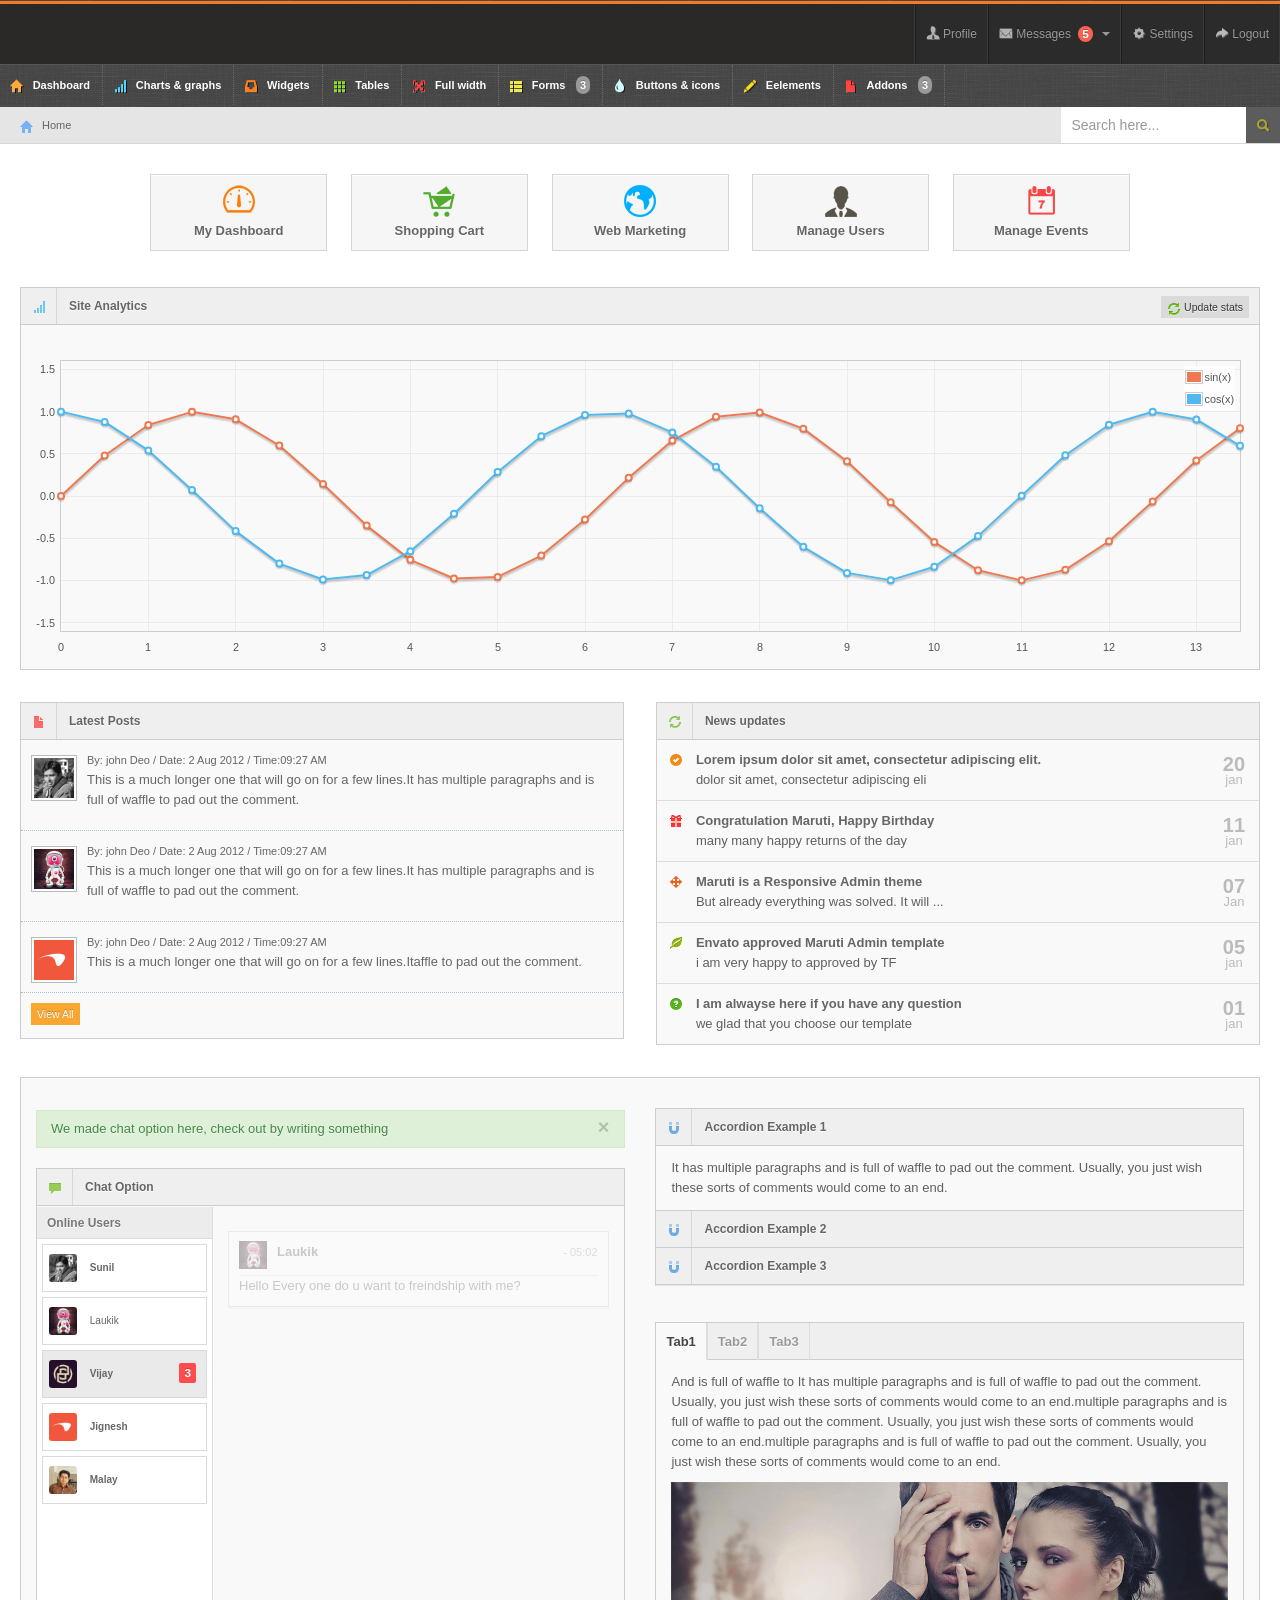
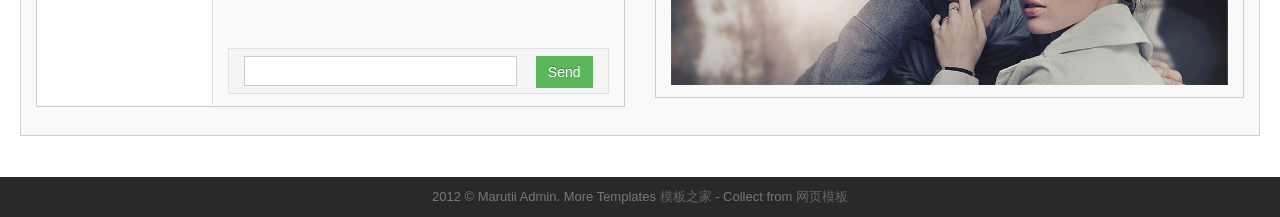
<file: MSDNPortal/Joanes.Ready2Go.Mvc/Content/index.html>
<!DOCTYPE html>
<html lang="en">

<head>
<title>Maruti Admin</title><meta charset="UTF-8" />
<meta name="viewport" content="width=device-width, initial-scale=1.0" />
<link rel="stylesheet" href="css/bootstrap.min.css" />
<link rel="stylesheet" href="css/bootstrap-responsive.min.css" />
<link rel="stylesheet" href="css/fullcalendar.css" />
<link rel="stylesheet" href="css/maruti-style.css" />
<link rel="stylesheet" href="css/maruti-media.css" class="skin-color" />
</head>
<body>

<!--Header-part-->
<div id="header">
  <h1><a href="http://www.mafiashare.net">Shared on www.MafiaShare.net</a></h1>
</div>
<!--close-Header-part--> 

<!--top-Header-messaages-->
<div class="btn-group rightzero"> <a class="top_message tip-left" title="Manage Files"><i class="icon-file"></i></a> <a class="top_message tip-bottom" title="Manage Users"><i class="icon-user"></i></a> <a class="top_message tip-bottom" title="Manage Comments"><i class="icon-comment"></i><span class="label label-important">5</span></a> <a class="top_message tip-bottom" title="Manage Orders"><i class="icon-shopping-cart"></i></a> </div>
<!--close-top-Header-messaages--> 

<!--top-Header-menu-->
<div id="user-nav" class="navbar navbar-inverse">
  <ul class="nav">
    <li class="" ><a title="" href="#"><i class="icon icon-user"></i> <span class="text">Profile</span></a></li>
    <li class=" dropdown" id="menu-messages"><a href="#" data-toggle="dropdown" data-target="#menu-messages" class="dropdown-toggle"><i class="icon icon-envelope"></i> <span class="text">Messages</span> <span class="label label-important">5</span> <b class="caret"></b></a>
      <ul class="dropdown-menu">
        <li><a class="sAdd" title="" href="#">new message</a></li>
        <li><a class="sInbox" title="" href="#">inbox</a></li>
        <li><a class="sOutbox" title="" href="#">outbox</a></li>
        <li><a class="sTrash" title="" href="#">trash</a></li>
      </ul>
    </li>
    <li class=""><a title="" href="#"><i class="icon icon-cog"></i> <span class="text">Settings</span></a></li>
    <li class=""><a title="" href="login.html"><i class="icon icon-share-alt"></i> <span class="text">Logout</span></a></li>
  </ul>
</div>
<div id="search">
  <input type="text" placeholder="Search here..."/>
  <button type="submit" class="tip-left" title="Search"><i class="icon-search icon-white"></i></button>
</div>
<!--close-top-Header-menu-->

<div id="sidebar"><a href="#" class="visible-phone"><i class="icon icon-home"></i> Dashboard</a>
  <ul>
    <li class="active"><a href="index.html"><i class="icon icon-home"></i> <span>Dashboard</span></a></li>
    <li> <a href="charts.html"><i class="icon icon-signal"></i> <span>Charts &amp; graphs</span></a> </li>
    <li> <a href="widgets.html"><i class="icon icon-inbox"></i> <span>Widgets</span></a> </li>
    <li><a href="tables.html"><i class="icon icon-th"></i> <span>Tables</span></a></li>
    <li><a href="grid.html"><i class="icon icon-fullscreen"></i> <span>Full width</span></a></li>
    <li class="submenu"> <a href="#"><i class="icon icon-th-list"></i> <span>Forms</span> <span class="label">3</span></a>
      <ul>
        <li><a href="form-common.html">Basic Form</a></li>
        <li><a href="form-validation.html">Form with Validation</a></li>
        <li><a href="form-wizard.html">Form with Wizard</a></li>
      </ul>
    </li>
    <li><a href="buttons.html"><i class="icon icon-tint"></i> <span>Buttons &amp; icons</span></a></li>
    <li><a href="interface.html"><i class="icon icon-pencil"></i> <span>Eelements</span></a></li>
    
    <li class="submenu"> <a href="#"><i class="icon icon-file"></i> <span>Addons</span> <span class="label">3</span></a>
      <ul>
        <li><a href="gallery.html">Gallery</a></li>
        <li><a href="calendar.html">Calendar</a></li>
        <li><a href="chat.html">Chat option</a></li>
      </ul>
    </li>

  </ul>
</div>

<div id="content">
  <div id="content-header">
    <div id="breadcrumb"> <a href="index.html" title="Go to Home" class="tip-bottom"><i class="icon-home"></i> Home</a></div>
  </div>
  <div  class="quick-actions_homepage">
    <ul class="quick-actions">
          <li> <a href="#"> <i class="icon-dashboard"></i> My Dashboard </a> </li>
          <li> <a href="#"> <i class="icon-shopping-bag"></i> Shopping Cart</a> </li>
          <li> <a href="#"> <i class="icon-web"></i> Web Marketing </a> </li>
          <li> <a href="#"> <i class="icon-people"></i> Manage Users </a> </li>
          <li> <a href="#"> <i class="icon-calendar"></i> Manage Events </a> </li>
        </ul>
  </div>
  <div class="copyrights">Collect from <a href="http://www.cssmoban.com/" >网页模板</a></div>
  <div class="container-fluid">
    <div class="row-fluid">
      <div class="span12"> 
        <div class="widget-box">
          <div class="widget-title"><span class="icon"><i class="icon-signal"></i></span>
            <h5>Site Analytics</h5>
            <div class="buttons"><a href="#" class="btn btn-mini"><i class="icon-refresh"></i> Update stats</a></div>
          </div>
          <div class="widget-content">
            <div class="row-fluid">
              <div class="span12">
                <div class="chart"></div>
              </div>
            </div></div></div>
        <div class="row-fluid">
              <div class="span6">
                <div class="widget-box">
                  <div class="widget-title"><span class="icon"><i class="icon-file"></i></span>
                    <h5>Latest Posts</h5>
                    </div>
                  <div class="widget-content nopadding">
                    <ul class="recent-posts">
                      <li>
                        <div class="user-thumb"> <img width="40" height="40" alt="User" src="img/demo/av1.jpg"> </div>
                        <div class="article-post"> <span class="user-info"> By: john Deo / Date: 2 Aug 2012 / Time:09:27 AM </span>
                          <p><a href="#">This is a much longer one that will go on for a few lines.It has multiple paragraphs and is full of waffle to pad out the comment.</a> </p>
                          </div>
                      </li>
                      <li>
                        <div class="user-thumb"> <img width="40" height="40" alt="User" src="img/demo/av2.jpg"> </div>
                        <div class="article-post"> <span class="user-info"> By: john Deo / Date: 2 Aug 2012 / Time:09:27 AM </span>
                          <p><a href="#">This is a much longer one that will go on for a few lines.It has multiple paragraphs and is full of waffle to pad out the comment.</a> </p>
                          </div>
                      </li>
                      <li>
                        <div class="user-thumb"> <img width="40" height="40" alt="User" src="img/demo/av4.jpg"> </div>
                        <div class="article-post"> <span class="user-info"> By: john Deo / Date: 2 Aug 2012 / Time:09:27 AM </span>
                          <p><a href="#">This is a much longer one that will go on for a few lines.Itaffle to pad out the comment.</a> </p>
                          </div>
                         
                     <li><button class="btn btn-warning btn-mini">View All</button></li>
                    </ul> 
                  </div>
                </div>
              </div>
              
              <div class="span6">
                <div class="widget-box">
                  <div class="widget-title"> <span class="icon"> <i class="icon-refresh"></i> </span>
                    <h5>News updates</h5>
                  </div>
                  <div class="widget-content nopadding updates">
                    <div class="new-update clearfix"><i class="icon-ok-sign"></i>
                      <div class="update-done"><a title="" href="#"><strong>Lorem ipsum dolor sit amet, consectetur adipiscing elit.</strong></a> <span>dolor sit amet, consectetur adipiscing eli</span> </div>
                      <div class="update-date"><span class="update-day">20</span>jan</div>
                    </div>
                    <div class="new-update clearfix"> <i class="icon-gift"></i> <span class="update-notice"> <a title="" href="#"><strong>Congratulation Maruti, Happy Birthday </strong></a> <span>many many happy returns of the day</span> </span> <span class="update-date"><span class="update-day">11</span>jan</span> </div>
                    <div class="new-update clearfix"> <i class="icon-move"></i> <span class="update-alert"> <a title="" href="#"><strong>Maruti is a Responsive Admin theme</strong></a> <span>But already everything was solved. It will ...</span> </span> <span class="update-date"><span class="update-day">07</span>Jan</span> </div>
                    <div class="new-update clearfix"> <i class="icon-leaf"></i> <span class="update-done"> <a title="" href="#"><strong>Envato approved Maruti Admin template</strong></a> <span>i am very happy to approved by TF</span> </span> <span class="update-date"><span class="update-day">05</span>jan</span> </div>
                    <div class="new-update clearfix"> <i class="icon-question-sign"></i> <span class="update-notice"> <a title="" href="#"><strong>I am alwayse here if you have any question</strong></a> <span>we glad that you choose our template</span> </span> <span class="update-date"><span class="update-day">01</span>jan</span> </div>
                  </div>
                </div>
              </div>
              
              </div> 
             
          
      </div>
    </div>
    <div class="widget-box">
      <div class="widget-content">
        <div class="row-fluid">
          <div class="span6">
            <div class="alert alert-success">We made chat option here, check out by writing something<a href="#" class="close" data-dismiss="alert">×</a></div>
            <div class="widget-box widget-chat">
              <div class="widget-title"> <span class="icon"> <i class="icon-comment"></i> </span>
                <h5>Chat Option</h5>
              </div>
              <div class="widget-content nopadding">
                <div class="chat-users panel-right2">
                  <div class="panel-title">
                    <h5>Online Users</h5>
                  </div>
                  <div class="panel-content nopadding">
                    <ul class="contact-list">
                      <li id="user-Sunil" class="online"><a href=""><img alt="" src="img/demo/av1.jpg" /> <span>Sunil</span></a></li>
                      <li id="user-Laukik"><a href=""><img alt="" src="img/demo/av2.jpg" /> <span>Laukik</span></a></li>
                      <li id="user-vijay" class="online new"><a href=""><img alt="" src="img/demo/av3.jpg" /> <span>Vijay</span></a><span class="msg-count badge badge-info">3</span></li>
                      <li id="user-Jignesh" class="online"><a href=""><img alt="" src="img/demo/av4.jpg" /> <span>Jignesh</span></a></li>
                      <li id="user-Malay" class="online"><a href=""><img alt="" src="img/demo/av5.jpg" /> <span>Malay</span></a></li>
                    </ul>
                  </div>
                </div>
                <div class="chat-content panel-left2">
                  <div class="chat-messages" id="chat-messages">
                    <div id="chat-messages-inner"></div>
                  </div>
                  <div class="chat-message well">
                    <button class="btn btn-success">Send</button>
                    <span class="input-box">
                    <input type="text" name="msg-box" id="msg-box" />
                    </span> </div>
                </div>
              </div>
            </div>
          </div>
          <div class="span6">
            <div class="accordion" id="collapse-group">
              <div class="accordion-group widget-box">
                <div class="accordion-heading">
                  <div class="widget-title"> <a data-parent="#collapse-group" href="#collapseGOne" data-toggle="collapse"> <span class="icon"><i class="icon-magnet"></i></span>
                    <h5>Accordion Example 1</h5>
                    </a> </div>
                </div>
                <div class="collapse in accordion-body" id="collapseGOne">
                  <div class="widget-content"> It has multiple paragraphs and is full of waffle to pad out the comment. Usually, you just wish these sorts of comments would come to an end. </div>
                </div>
              </div>
              <div class="accordion-group widget-box">
                <div class="accordion-heading">
                  <div class="widget-title"> <a data-parent="#collapse-group" href="#collapseGTwo" data-toggle="collapse"> <span class="icon"><i class="icon-magnet"></i></span>
                    <h5>Accordion Example 2</h5>
                    </a> </div>
                </div>
                <div class="collapse accordion-body" id="collapseGTwo">
                  <div class="widget-content">And is full of waffle to It has multiple paragraphs and is full of waffle to pad out the comment. Usually, you just wish these sorts of comments would come to an end.</div>
                </div>
              </div>
              <div class="accordion-group widget-box">
                <div class="accordion-heading">
                  <div class="widget-title"> <a data-parent="#collapse-group" href="#collapseGThree" data-toggle="collapse"> <span class="icon"><i class="icon-magnet"></i></span>
                    <h5>Accordion Example 3</h5>
                    </a> </div>
                </div>
                <div class="collapse accordion-body" id="collapseGThree">
                  <div class="widget-content"> Waffle to It has multiple paragraphs and is full of waffle to pad out the comment. Usually, you just </div>
                </div>
              </div>
            </div>
          </div>
          <div class="span6">
            <div class="widget-box">
              <div class="widget-title">
                <ul class="nav nav-tabs">
                  <li class="active"><a data-toggle="tab" href="#tab1">Tab1</a></li>
                  <li><a data-toggle="tab" href="#tab2">Tab2</a></li>
                  <li><a data-toggle="tab" href="#tab3">Tab3</a></li>
                </ul>
              </div>
              <div class="widget-content tab-content">
                <div id="tab1" class="tab-pane active"><p>And is full of waffle to It has multiple paragraphs and is full of waffle to pad out the comment. Usually, you just wish these sorts of comments would come to an end.multiple paragraphs and is full of waffle to pad out the comment. Usually, you just wish these sorts of comments would come to an end.multiple paragraphs and is full of waffle to pad out the comment. Usually, you just wish these sorts of comments would come to an end. </p>
                  <img src="img/demo/demo-image1.jpg" alt="demo-image"/></div>
                <div id="tab2" class="tab-pane">
                  <img src="img/demo/demo-image2.jpg" alt="demo-image"/><p>And is full of waffle to It has multiple paragraphs and is full of waffle to pad out the comment. Usually, you just wish these sorts of comments would come to an end.multiple paragraphs and is full of waffle to pad out the comment. Usually, you just wish these sorts of comments would come to an end.multiple paragraphs and is full of waffle to pad out the comment. Usually, you just wish these sorts of comments would come to an end. </p></div>
                <div id="tab3" class="tab-pane"><p>And is full of waffle to It has multiple paragraphs and is full of waffle to pad out the comment. Usually, you just wish these sorts of comments would come to an end.multiple paragraphs and is full of waffle to pad out the comment. Usually, you just wish these sorts of comments would come to an end.multiple paragraphs and is full of waffle to pad out the comment. Usually, you just wish these sorts of comments would come to an end. </p>
                  <img src="img/demo/demo-image3.jpg" alt="demo-image"/></div>
              </div>
            </div>
          </div>
        </div>
      </div>
    </div>
    
  </div>
</div>
<div class="row-fluid">
      <div id="footer" class="span12"> 2012 &copy; Marutii Admin. More Templates <a href="http://www.cssmoban.com/" target="_blank" title="模板之家">模板之家</a> - Collect from <a href="http://www.cssmoban.com/" title="网页模板" target="_blank">网页模板</a> </div>
    </div>
<script src="js/excanvas.min.js"></script> 
<script src="js/jquery.min.js"></script> 
<script src="js/jquery.ui.custom.js"></script> 
<script src="js/bootstrap.min.js"></script> 
<script src="js/jquery.flot.min.js"></script> 
<script src="js/jquery.flot.resize.min.js"></script> 
<script src="js/jquery.peity.min.js"></script> 
<script src="js/fullcalendar.min.js"></script> 
<script src="js/maruti.js"></script> 
<script src="js/maruti.dashboard.js"></script> 
<script src="js/maruti.chat.js"></script> 
<script type="text/javascript">
  // This function is called from the pop-up menus to transfer to
  // a different page. Ignore if the value returned is a null string:
  function goPage (newURL) {

      // if url is empty, skip the menu dividers and reset the menu selection to default
      if (newURL != "") {
      
          // if url is "-", it is this page -- reset the menu:
          if (newURL == "-" ) {
              resetMenu();            
          } 
          // else, send page to designated URL            
          else {  
            document.location.href = newURL;
          }
      }
  }

// resets the menu selection upon entry to this page:
function resetMenu() {
   document.gomenu.selector.selectedIndex = 2;
}
</script>
</body>

</html>
</file>
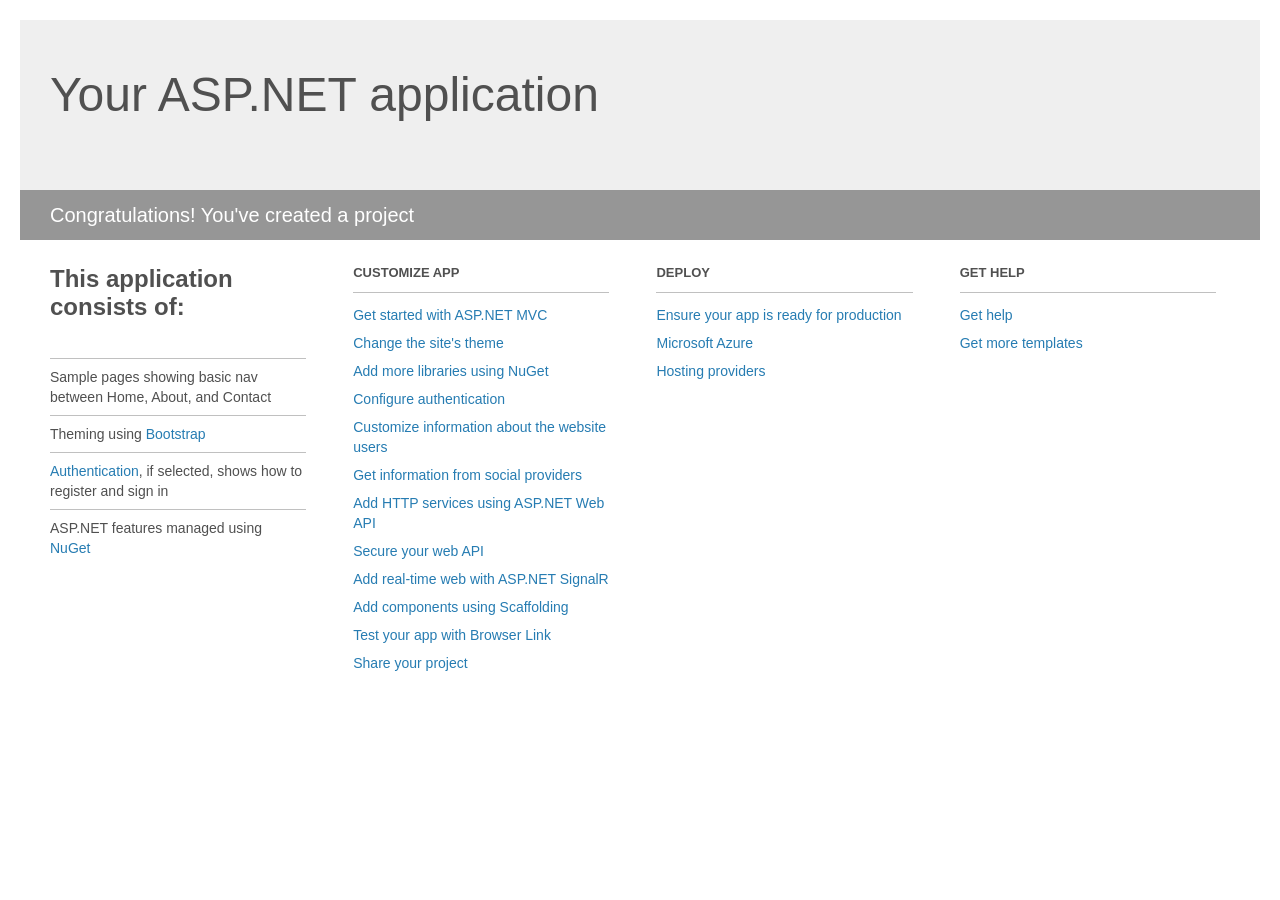
<file: MSDNPortal/Joanes.Ready2Go.Mvc/Project_Readme.html>
﻿<!DOCTYPE html>
<html lang="en">
<head>
    <meta charset="utf-8" />
    <title>Your ASP.NET application</title>
    <style>
        body {
            background: #fff;
            color: #505050;
            font: 14px 'Segoe UI', tahoma, arial, helvetica, sans-serif;
            margin: 20px;
            padding: 0;
        }

        #header {
            background: #efefef;
            padding: 0;
        }

        h1 {
            font-size: 48px;
            font-weight: normal;
            margin: 0;
            padding: 0 30px;
            line-height: 150px;
        }

        p {
            font-size: 20px;
            color: #fff;
            background: #969696;
            padding: 0 30px;
            line-height: 50px;
        }

        #main {
            padding: 5px 30px;
        }

        .section {
            width: 21.7%;
            float: left;
            margin: 0 0 0 4%;
        }

            .section h2 {
                font-size: 13px;
                text-transform: uppercase;
                margin: 0;
                border-bottom: 1px solid silver;
                padding-bottom: 12px;
                margin-bottom: 8px;
            }

            .section.first {
                margin-left: 0;
            }

                .section.first h2 {
                    font-size: 24px;
                    text-transform: none;
                    margin-bottom: 25px;
                    border: none;
                }

                .section.first li {
                    border-top: 1px solid silver;
                    padding: 8px 0;
                }

            .section.last {
                margin-right: 0;
            }

        ul {
            list-style: none;
            padding: 0;
            margin: 0;
            line-height: 20px;
        }

        li {
            padding: 4px 0;
        }

        a {
            color: #267cb2;
            text-decoration: none;
        }

            a:hover {
                text-decoration: underline;
            }
    </style>
</head>
<body>

    <div id="header">
        <h1>Your ASP.NET application</h1>
        <p>Congratulations! You've created a project</p>
    </div>

    <div id="main">
        <div class="section first">
            <h2>This application consists of:</h2>
            <ul>
                <li>Sample pages showing basic nav between Home, About, and Contact</li>
                <li>Theming using <a href="http://go.microsoft.com/fwlink/?LinkID=615519">Bootstrap</a></li>
                <li><a href="http://go.microsoft.com/fwlink/?LinkID=615520">Authentication</a>, if selected, shows how to register and sign in</li>
                <li>ASP.NET features managed using <a href="http://go.microsoft.com/fwlink/?LinkID=320756">NuGet</a></li>
            </ul>
        </div>

        <div class="section">
            <h2>Customize app</h2>
            <ul>
                <li><a href="http://go.microsoft.com/fwlink/?LinkID=615541">Get started with ASP.NET MVC</a></li>
                <li><a href="http://go.microsoft.com/fwlink/?LinkID=615523">Change the site's theme</a></li>
                <li><a href="http://go.microsoft.com/fwlink/?LinkID=615524">Add more libraries using NuGet</a></li>
                <li><a href="http://go.microsoft.com/fwlink/?LinkID=615542">Configure authentication</a></li>
                <li><a href="http://go.microsoft.com/fwlink/?LinkID=615526">Customize information about the website users</a></li>
                <li><a href="http://go.microsoft.com/fwlink/?LinkID=615527">Get information from social providers</a></li>
                <li><a href="http://go.microsoft.com/fwlink/?LinkID=615528">Add HTTP services using ASP.NET Web API</a></li>
                <li><a href="http://go.microsoft.com/fwlink/?LinkID=615529">Secure your web API</a></li>
                <li><a href="http://go.microsoft.com/fwlink/?LinkID=615530">Add real-time web with ASP.NET SignalR</a></li>
                <li><a href="http://go.microsoft.com/fwlink/?LinkID=615531">Add components using Scaffolding</a></li>
                <li><a href="http://go.microsoft.com/fwlink/?LinkID=615532">Test your app with Browser Link</a></li>
                <li><a href="http://go.microsoft.com/fwlink/?LinkID=615533">Share your project</a></li>
            </ul>
        </div>

        <div class="section">
            <h2>Deploy</h2>
            <ul>
                <li><a href="http://go.microsoft.com/fwlink/?LinkID=615534">Ensure your app is ready for production</a></li>
                <li><a href="http://go.microsoft.com/fwlink/?LinkID=615535">Microsoft Azure</a></li>
                <li><a href="http://go.microsoft.com/fwlink/?LinkID=615536">Hosting providers</a></li>
            </ul>
        </div>

        <div class="section last">
            <h2>Get help</h2>
            <ul>
                <li><a href="http://go.microsoft.com/fwlink/?LinkID=615537">Get help</a></li>
                <li><a href="http://go.microsoft.com/fwlink/?LinkID=615538">Get more templates</a></li>
            </ul>
        </div>
    </div>

</body>
</html>
</file>
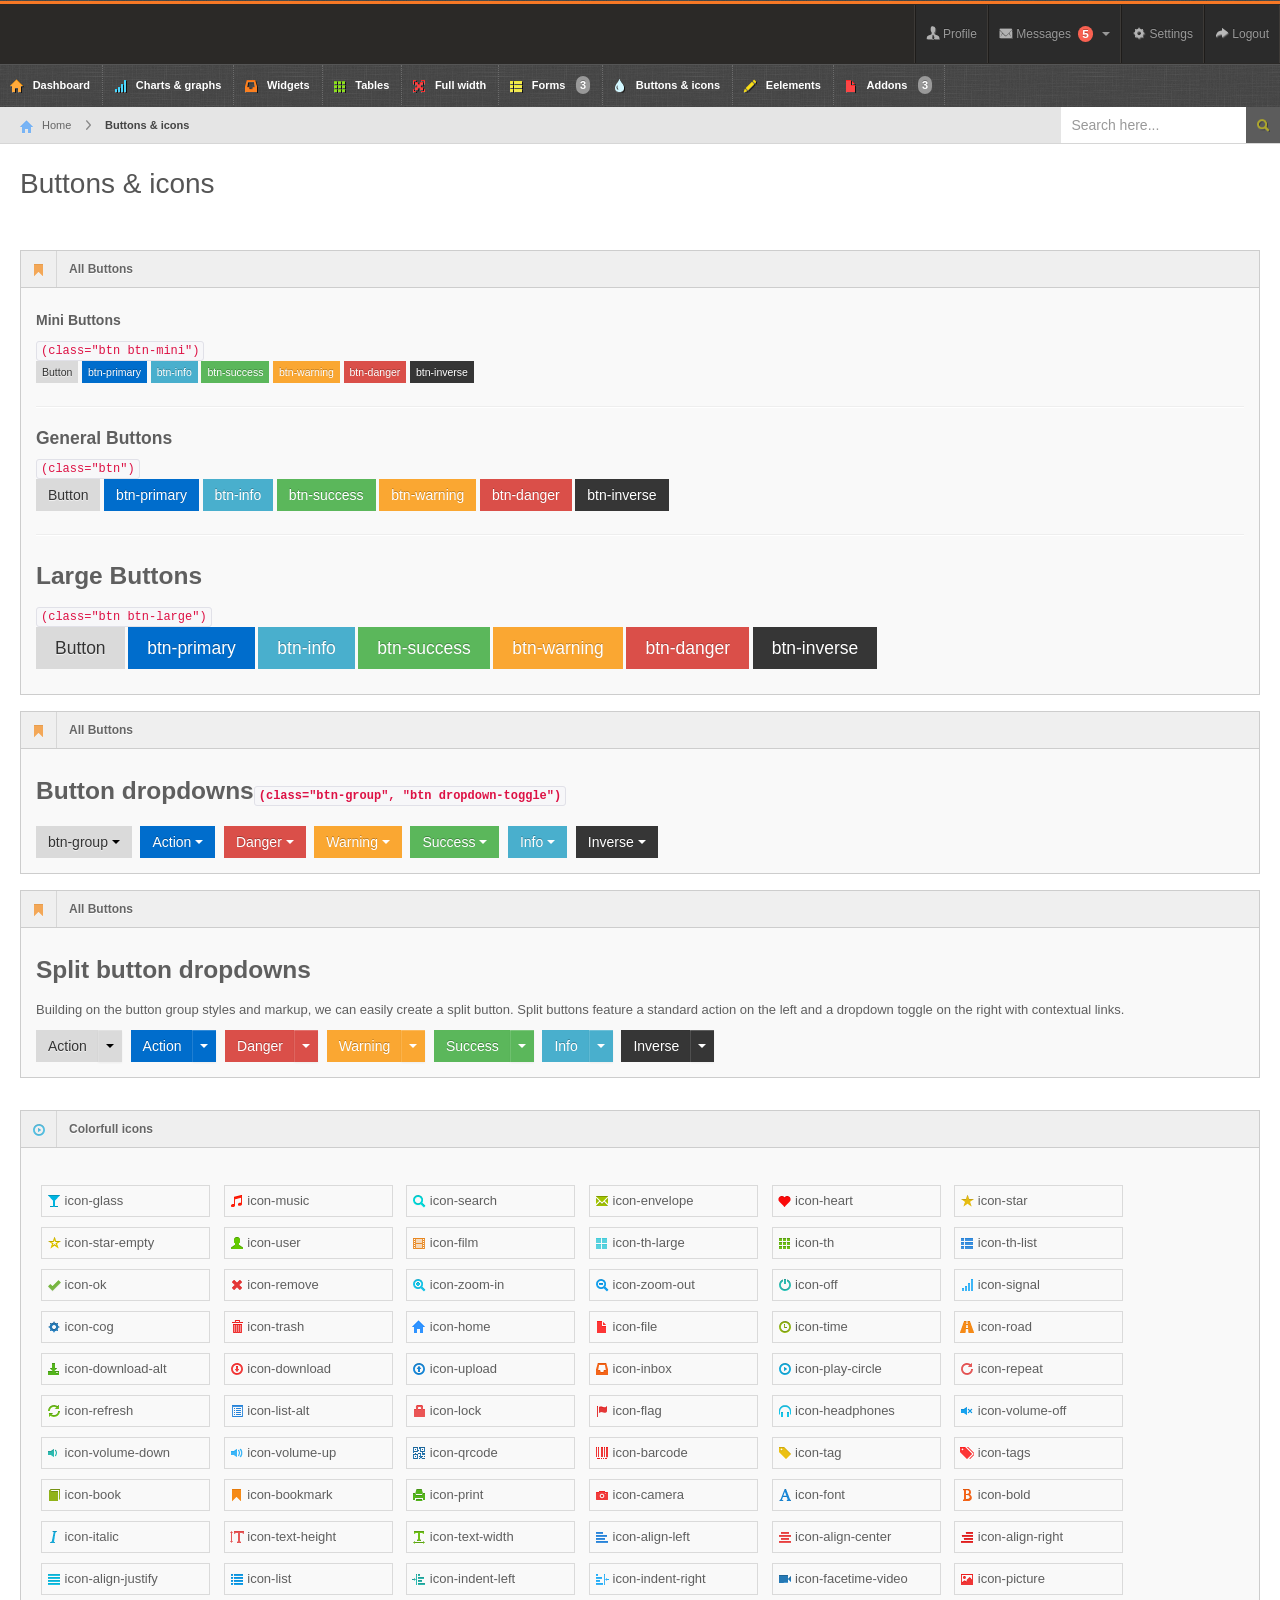
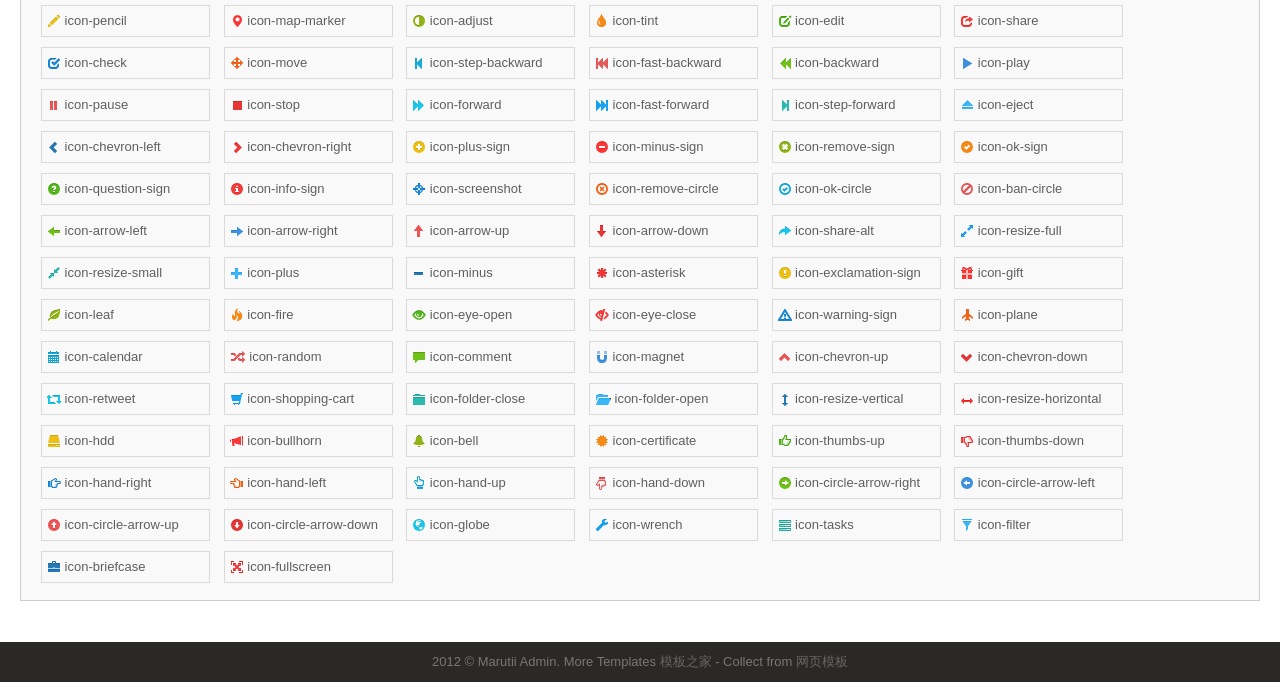
<file: MSDNPortal/Joanes.Ready2Go.Mvc/Content/buttons.html>
<!DOCTYPE html>
<html lang="en">
	
<head>
		<title>Maruti Admin</title><meta charset="UTF-8" />
        <meta name="viewport" content="width=device-width, initial-scale=1.0" />
		<link rel="stylesheet" href="css/bootstrap.min.css" />
		<link rel="stylesheet" href="css/bootstrap-responsive.min.css" />
		<link rel="stylesheet" href="css/fullcalendar.css" />	
		<link rel="stylesheet" href="css/maruti-style.css" />
		<link rel="stylesheet" href="css/maruti-media.css" class="skin-color" />	
	</head>
	<body>
		
<!--Header-part-->
<div id="header">
  <h1><a href="dashboard.html">Maruti Admin</a></h1>
</div>
<!--close-Header-part--> 

<!--top-Header-messaages-->
<div class="btn-group rightzero"> <a class="top_message tip-left" title="Manage Files"><i class="icon-file"></i></a> <a class="top_message tip-bottom" title="Manage Users"><i class="icon-user"></i></a> <a class="top_message tip-bottom" title="Manage Comments"><i class="icon-comment"></i><span class="label label-important">5</span></a> <a class="top_message tip-bottom" title="Manage Orders"><i class="icon-shopping-cart"></i></a> </div>
<!--close-top-Header-messaages-->

<!--top-Header-menu-->
<div id="user-nav" class="navbar navbar-inverse"><ul class="nav">
    <li class="" ><a title="" href="#"><i class="icon icon-user"></i> <span class="text">Profile</span></a></li>
    <li class=" dropdown" id="menu-messages"><a href="#" data-toggle="dropdown" data-target="#menu-messages" class="dropdown-toggle"><i class="icon icon-envelope"></i> <span class="text">Messages</span> <span class="label label-important">5</span> <b class="caret"></b></a>
      <ul class="dropdown-menu">
        <li><a class="sAdd" title="" href="#">new message</a></li>
        <li><a class="sInbox" title="" href="#">inbox</a></li>
        <li><a class="sOutbox" title="" href="#">outbox</a></li>
        <li><a class="sTrash" title="" href="#">trash</a></li>
      </ul>
    </li>
    <li class=""><a title="" href="#"><i class="icon icon-cog"></i> <span class="text">Settings</span></a></li>
    <li class=""><a title="" href="login.html"><i class="icon icon-share-alt"></i> <span class="text">Logout</span></a></li>
  </ul>
</div>
<div id="search">
  <input type="text" placeholder="Search here..."/>
  <button type="submit" class="tip-left" title="Search"><i class="icon-search icon-white"></i></button>
</div>
<!--close-top-Header-menu-->

            
		<div id="sidebar">
			<a href="#" class="visible-phone"><i class="icon icon-tint"></i> Buttons &amp; icons</a>
			<ul>
    <li class="active"><a href="index.html"><i class="icon icon-home"></i> <span>Dashboard</span></a></li>
    <li> <a href="charts.html"><i class="icon icon-signal"></i> <span>Charts &amp; graphs</span></a> </li>
    <li> <a href="widgets.html"><i class="icon icon-inbox"></i> <span>Widgets</span></a> </li>
    <li><a href="tables.html"><i class="icon icon-th"></i> <span>Tables</span></a></li>
    <li><a href="grid.html"><i class="icon icon-fullscreen"></i> <span>Full width</span></a></li>
    <li class="submenu"> <a href="#"><i class="icon icon-th-list"></i> <span>Forms</span> <span class="label">3</span></a>
      <ul>
        <li><a href="form-common.html">Basic Form</a></li>
        <li><a href="form-validation.html">Form with Validation</a></li>
        <li><a href="form-wizard.html">Form with Wizard</a></li>
      </ul>
    </li>
    <li><a href="buttons.html"><i class="icon icon-tint"></i> <span>Buttons &amp; icons</span></a></li>
    <li><a href="interface.html"><i class="icon icon-pencil"></i> <span>Eelements</span></a></li>
    
    <li class="submenu"> <a href="#"><i class="icon icon-file"></i> <span>Addons</span> <span class="label">3</span></a>
      <ul>
        <li><a href="gallery.html">Gallery</a></li>
        <li><a href="calendar.html">Calendar</a></li>
        <li><a href="chat.html">Chat option</a></li>
      </ul>
    </li>

  </ul>
		
		</div>
	
		
		<div id="content">
			<div id="content-header">
				<div id="breadcrumb"><a href="#" title="Go to Home" class="tip-bottom"><i class="icon-home"></i> Home</a> <a href="#" class="current">Buttons &amp; icons</a></div>
                <h1>Buttons &amp; icons</h1>
			</div>
			
			<div class="container-fluid">
				<div class="row-fluid">
					<div class="span12">
                        <div class="widget-box">
							<div class="widget-title"><span class="icon"><i class="icon-bookmark"></i></span><h5>All Buttons</h5></div>
							<div class="widget-content">
									
                                    <h5>Mini Buttons </h5><code>(class="btn btn-mini")</code>
									<p>
										<button class="btn btn-mini">Button</button>
										<button class="btn btn-primary btn-mini">btn-primary</button>
										<button class="btn btn-info btn-mini">btn-info</button>
										<button class="btn btn-success btn-mini">btn-success</button>
										<button class="btn btn-warning btn-mini">btn-warning</button>
										<button class="btn btn-danger btn-mini">btn-danger</button>
										<button class="btn btn-inverse btn-mini">btn-inverse</button>
									</p><hr></hr>
									<h4>General Buttons </h4><code>(class="btn")</code>
									<p>
										<button class="btn">Button</button>
										<button class="btn btn-primary">btn-primary</button>
										<button class="btn btn-info">btn-info</button>
										<button class="btn btn-success">btn-success</button>
										<button class="btn btn-warning">btn-warning</button>
										<button class="btn btn-danger">btn-danger</button>
										<button class="btn btn-inverse">btn-inverse</button>
									</p><hr></hr>

									<h3>Large Buttons </h3><code>(class="btn btn-large")</code>
									<p>
										<button class="btn btn-large">Button</button>
										<button class="btn btn-primary btn-large">btn-primary</button>
										<button class="btn btn-info btn-large">btn-info</button>
										<button class="btn btn-success btn-large">btn-success</button>
										<button class="btn btn-warning btn-large">btn-warning</button>
										<button class="btn btn-danger btn-large">btn-danger</button>
										<button class="btn btn-inverse btn-large">btn-inverse</button>
									</p>
                                   
                                  
							</div>
                        </div>  
                        <div class="widget-box">
							<div class="widget-title"><span class="icon"><i class="icon-bookmark"></i></span><h5>All Buttons</h5></div> 
                            	<div class="widget-content">
								  <h3>Button dropdowns<code>(class="btn-group", "btn dropdown-toggle")</code></h3>
									<div class="btn-group">
									  <button data-toggle="dropdown" class="btn dropdown-toggle">btn-group <span class="caret"></span></button>
									  <ul class="dropdown-menu">
										<li><a href="#">Action</a></li>
										<li><a href="#">Another action</a></li>
										<li><a href="#">Something else here</a></li>
										<li class="divider"></li>
										<li><a href="#">Separated link</a></li>
									  </ul>
									</div>
									<div class="btn-group">
									  <button data-toggle="dropdown" class="btn btn-primary dropdown-toggle">Action <span class="caret"></span></button>
									  <ul class="dropdown-menu">
										<li><a href="#">Action</a></li>
										<li><a href="#">Another action</a></li>
										<li><a href="#">Something else here</a></li>
										<li class="divider"></li>
										<li><a href="#">Separated link</a></li>
									  </ul>
									</div>
									<div class="btn-group">
									  <button data-toggle="dropdown" class="btn btn-danger dropdown-toggle">Danger <span class="caret"></span></button>
									  <ul class="dropdown-menu">
										<li><a href="#">Action</a></li>
										<li><a href="#">Another action</a></li>
										<li><a href="#">Something else here</a></li>
										<li class="divider"></li>
										<li><a href="#">Separated link</a></li>
									  </ul>
									</div>
									<div class="btn-group">
									  <button data-toggle="dropdown" class="btn btn-warning dropdown-toggle">Warning <span class="caret"></span></button>
									  <ul class="dropdown-menu">
										<li><a href="#">Action</a></li>
										<li><a href="#">Another action</a></li>
										<li><a href="#">Something else here</a></li>
										<li class="divider"></li>
										<li><a href="#">Separated link</a></li>
									  </ul>
									</div>
									<div class="btn-group">
									  <button data-toggle="dropdown" class="btn btn-success dropdown-toggle">Success <span class="caret"></span></button>
									  <ul class="dropdown-menu">
										<li><a href="#">Action</a></li>
										<li><a href="#">Another action</a></li>
										<li><a href="#">Something else here</a></li>
										<li class="divider"></li>
										<li><a href="#">Separated link</a></li>
									  </ul>
									</div>
									<div class="btn-group">
									  <button data-toggle="dropdown" class="btn btn-info dropdown-toggle">Info <span class="caret"></span></button>
									  <ul class="dropdown-menu">
										<li><a href="#">Action</a></li>
										<li><a href="#">Another action</a></li>
										<li><a href="#">Something else here</a></li>
										<li class="divider"></li>
										<li><a href="#">Separated link</a></li>
									  </ul>
									</div>
									<div class="btn-group">
									  <button data-toggle="dropdown" class="btn btn-inverse dropdown-toggle">Inverse <span class="caret"></span></button>
									  <ul class="dropdown-menu">
										<li><a href="#">Action</a></li>
										<li><a href="#">Another action</a></li>
										<li><a href="#">Something else here</a></li>
										<li class="divider"></li>
										<li><a href="#">Separated link</a></li>
									  </ul>
									</div>
								  </div></div>
					</div>
                        <div class="widget-box">
							<div class="widget-title"><span class="icon"><i class="icon-bookmark"></i></span><h5>All Buttons</h5></div>        
								<div class="widget-content">
								  <h3>Split button dropdowns</h3>
								  <p>Building on the button group styles and markup, we can easily create a split button. Split buttons feature a standard action on the left and a dropdown toggle on the right with contextual links.</p>
								 
									<div class="btn-group">
									  <button class="btn">Action</button>
									  <button data-toggle="dropdown" class="btn dropdown-toggle"><span class="caret"></span></button>
									  <ul class="dropdown-menu">
										<li><a href="#">Action</a></li>
										<li><a href="#">Another action</a></li>
										<li><a href="#">Something else here</a></li>
										<li class="divider"></li>
										<li><a href="#">Separated link</a></li>
									  </ul>
									</div>
									<div class="btn-group">
									  <button class="btn btn-primary">Action</button>
									  <button data-toggle="dropdown" class="btn btn-primary dropdown-toggle"><span class="caret"></span></button>
									  <ul class="dropdown-menu">
										<li><a href="#">Action</a></li>
										<li><a href="#">Another action</a></li>
										<li><a href="#">Something else here</a></li>
										<li class="divider"></li>
										<li><a href="#">Separated link</a></li>
									  </ul>
									</div>
									<div class="btn-group">
									  <button class="btn btn-danger">Danger</button>
									  <button data-toggle="dropdown" class="btn btn-danger dropdown-toggle"><span class="caret"></span></button>
									  <ul class="dropdown-menu">
										<li><a href="#">Action</a></li>
										<li><a href="#">Another action</a></li>
										<li><a href="#">Something else here</a></li>
										<li class="divider"></li>
										<li><a href="#">Separated link</a></li>
									  </ul>
									</div>
									<div class="btn-group">
									  <button class="btn btn-warning">Warning</button>
									  <button data-toggle="dropdown" class="btn btn-warning dropdown-toggle"><span class="caret"></span></button>
									  <ul class="dropdown-menu">
										<li><a href="#">Action</a></li>
										<li><a href="#">Another action</a></li>
										<li><a href="#">Something else here</a></li>
										<li class="divider"></li>
										<li><a href="#">Separated link</a></li>
									  </ul>
									</div>
									<div class="btn-group">
									  <button class="btn btn-success">Success</button>
									  <button data-toggle="dropdown" class="btn btn-success dropdown-toggle"><span class="caret"></span></button>
									  <ul class="dropdown-menu">
										<li><a href="#">Action</a></li>
										<li><a href="#">Another action</a></li>
										<li><a href="#">Something else here</a></li>
										<li class="divider"></li>
										<li><a href="#">Separated link</a></li>
									  </ul>
									</div>
									<div class="btn-group">
									  <button class="btn btn-info">Info</button>
									  <button data-toggle="dropdown" class="btn btn-info dropdown-toggle"><span class="caret"></span></button>
									  <ul class="dropdown-menu">
										<li><a href="#">Action</a></li>
										<li><a href="#">Another action</a></li>
										<li><a href="#">Something else here</a></li>
										<li class="divider"></li>
										<li><a href="#">Separated link</a></li>
									  </ul>
									</div>
									<div class="btn-group">
									  <button class="btn btn-inverse">Inverse</button>
									  <button data-toggle="dropdown" class="btn btn-inverse dropdown-toggle"><span class="caret"></span></button>
									  <ul class="dropdown-menu">
										<li><a href="#">Action</a></li>
										<li><a href="#">Another action</a></li>
										<li><a href="#">Something else here</a></li>
										<li class="divider"></li>
										<li><a href="#">Separated link</a></li>
									  </ul>
									</div>
								 
								  
								</div>
                            </div>
                        
						
					
					
				
				<div class="row-fluid">
					<div class="span12">
						<div class="widget-box">
							<div class="widget-title">
								<span class="icon">
									<i class="icon-play-circle"></i>
								</span>
								<h5>Colorfull icons</h5>
								
							</div>
							<div class="widget-content">
								<div class="row-fluid">
									<div class="span12 btn-icon-pg">
									  <ul>
										<li><i class="icon-glass"></i> icon-glass</li>
										<li><i class="icon-music"></i> icon-music</li>
										<li><i class="icon-search"></i> icon-search</li>
										<li><i class="icon-envelope"></i> icon-envelope</li>
										<li><i class="icon-heart"></i> icon-heart</li>
										<li><i class="icon-star"></i> icon-star</li>
										<li><i class="icon-star-empty"></i> icon-star-empty</li>
										<li><i class="icon-user"></i> icon-user</li>
										<li><i class="icon-film"></i> icon-film</li>
										<li><i class="icon-th-large"></i> icon-th-large</li>
										<li><i class="icon-th"></i> icon-th</li>
										<li><i class="icon-th-list"></i> icon-th-list</li>
										<li><i class="icon-ok"></i> icon-ok</li>
										<li><i class="icon-remove"></i> icon-remove</li>
										<li><i class="icon-zoom-in"></i> icon-zoom-in</li>
										<li><i class="icon-zoom-out"></i> icon-zoom-out</li>
										<li><i class="icon-off"></i> icon-off</li>
										<li><i class="icon-signal"></i> icon-signal</li>
										<li><i class="icon-cog"></i> icon-cog</li>
										<li><i class="icon-trash"></i> icon-trash</li>
										<li><i class="icon-home"></i> icon-home</li>
										<li><i class="icon-file"></i> icon-file</li>
										<li><i class="icon-time"></i> icon-time</li>
										<li><i class="icon-road"></i> icon-road</li>
										<li><i class="icon-download-alt"></i> icon-download-alt</li>
										<li><i class="icon-download"></i> icon-download</li>
										<li><i class="icon-upload"></i> icon-upload</li>
										<li><i class="icon-inbox"></i> icon-inbox</li>
										<li><i class="icon-play-circle"></i> icon-play-circle</li>
										<li><i class="icon-repeat"></i> icon-repeat</li>
										<li><i class="icon-refresh"></i> icon-refresh</li>
										<li><i class="icon-list-alt"></i> icon-list-alt</li>
										<li><i class="icon-lock"></i> icon-lock</li>
										<li><i class="icon-flag"></i> icon-flag</li>
										<li><i class="icon-headphones"></i> icon-headphones</li>
                                        
                                        <li><i class="icon-volume-off"></i> icon-volume-off</li>
										<li><i class="icon-volume-down"></i> icon-volume-down</li>
										<li><i class="icon-volume-up"></i> icon-volume-up</li>
										<li><i class="icon-qrcode"></i> icon-qrcode</li>
										<li><i class="icon-barcode"></i> icon-barcode</li>
										<li><i class="icon-tag"></i> icon-tag</li>
										<li><i class="icon-tags"></i> icon-tags</li>
										<li><i class="icon-book"></i> icon-book</li>
										<li><i class="icon-bookmark"></i> icon-bookmark</li>
										<li><i class="icon-print"></i> icon-print</li>
										<li><i class="icon-camera"></i> icon-camera</li>
										<li><i class="icon-font"></i> icon-font</li>
										<li><i class="icon-bold"></i> icon-bold</li>
										<li><i class="icon-italic"></i> icon-italic</li>
										<li><i class="icon-text-height"></i> icon-text-height</li>
										<li><i class="icon-text-width"></i> icon-text-width</li>
										<li><i class="icon-align-left"></i> icon-align-left</li>
										<li><i class="icon-align-center"></i> icon-align-center</li>
										<li><i class="icon-align-right"></i> icon-align-right</li>
										<li><i class="icon-align-justify"></i> icon-align-justify</li>
										<li><i class="icon-list"></i> icon-list</li>
										<li><i class="icon-indent-left"></i> icon-indent-left</li>
										<li><i class="icon-indent-right"></i> icon-indent-right</li>
										<li><i class="icon-facetime-video"></i> icon-facetime-video</li>
										<li><i class="icon-picture"></i> icon-picture</li>
										<li><i class="icon-pencil"></i> icon-pencil</li>
										<li><i class="icon-map-marker"></i> icon-map-marker</li>
										<li><i class="icon-adjust"></i> icon-adjust</li>
										<li><i class="icon-tint"></i> icon-tint</li>
										<li><i class="icon-edit"></i> icon-edit</li>
										<li><i class="icon-share"></i> icon-share</li>
										<li><i class="icon-check"></i> icon-check</li>
										<li><i class="icon-move"></i> icon-move</li>
										<li><i class="icon-step-backward"></i> icon-step-backward</li>
										<li><i class="icon-fast-backward"></i> icon-fast-backward</li>
                                        
                                        <li><i class="icon-backward"></i> icon-backward</li>
										<li><i class="icon-play"></i> icon-play</li>
										<li><i class="icon-pause"></i> icon-pause</li>
										<li><i class="icon-stop"></i> icon-stop</li>
										<li><i class="icon-forward"></i> icon-forward</li>
										<li><i class="icon-fast-forward"></i> icon-fast-forward</li>
										<li><i class="icon-step-forward"></i> icon-step-forward</li>
										<li><i class="icon-eject"></i> icon-eject</li>
										<li><i class="icon-chevron-left"></i> icon-chevron-left</li>
										<li><i class="icon-chevron-right"></i> icon-chevron-right</li>
										<li><i class="icon-plus-sign"></i> icon-plus-sign</li>
										<li><i class="icon-minus-sign"></i> icon-minus-sign</li>
										<li><i class="icon-remove-sign"></i> icon-remove-sign</li>
										<li><i class="icon-ok-sign"></i> icon-ok-sign</li>
										<li><i class="icon-question-sign"></i> icon-question-sign</li>
										<li><i class="icon-info-sign"></i> icon-info-sign</li>
										<li><i class="icon-screenshot"></i> icon-screenshot</li>
										<li><i class="icon-remove-circle"></i> icon-remove-circle</li>
										<li><i class="icon-ok-circle"></i> icon-ok-circle</li>
										<li><i class="icon-ban-circle"></i> icon-ban-circle</li>
										<li><i class="icon-arrow-left"></i> icon-arrow-left</li>
										<li><i class="icon-arrow-right"></i> icon-arrow-right</li>
										<li><i class="icon-arrow-up"></i> icon-arrow-up</li>
										<li><i class="icon-arrow-down"></i> icon-arrow-down</li>
										<li><i class="icon-share-alt"></i> icon-share-alt</li>
										<li><i class="icon-resize-full"></i> icon-resize-full</li>
										<li><i class="icon-resize-small"></i> icon-resize-small</li>
										<li><i class="icon-plus"></i> icon-plus</li>
										<li><i class="icon-minus"></i> icon-minus</li>
										<li><i class="icon-asterisk"></i> icon-asterisk</li>
										<li><i class="icon-exclamation-sign"></i> icon-exclamation-sign</li>
										<li><i class="icon-gift"></i> icon-gift</li>
										<li><i class="icon-leaf"></i> icon-leaf</li>
										<li><i class="icon-fire"></i> icon-fire</li>
										<li><i class="icon-eye-open"></i> icon-eye-open</li>
                                        
                                        <li><i class="icon-eye-close"></i> icon-eye-close</li>
										<li><i class="icon-warning-sign"></i> icon-warning-sign</li>
										<li><i class="icon-plane"></i> icon-plane</li>
										<li><i class="icon-calendar"></i> icon-calendar</li>
										<li><i class="icon-random"></i> icon-random</li>
										<li><i class="icon-comment"></i> icon-comment</li>
										<li><i class="icon-magnet"></i> icon-magnet</li>
										<li><i class="icon-chevron-up"></i> icon-chevron-up</li>
										<li><i class="icon-chevron-down"></i> icon-chevron-down</li>
										<li><i class="icon-retweet"></i> icon-retweet</li>
										<li><i class="icon-shopping-cart"></i> icon-shopping-cart</li>
										<li><i class="icon-folder-close"></i> icon-folder-close</li>
										<li><i class="icon-folder-open"></i> icon-folder-open</li>
										<li><i class="icon-resize-vertical"></i> icon-resize-vertical</li>
										<li><i class="icon-resize-horizontal"></i> icon-resize-horizontal</li>
										<li><i class="icon-hdd"></i> icon-hdd</li>
										<li><i class="icon-bullhorn"></i> icon-bullhorn</li>
										<li><i class="icon-bell"></i> icon-bell</li>
										<li><i class="icon-certificate"></i> icon-certificate</li>
										<li><i class="icon-thumbs-up"></i> icon-thumbs-up</li>
										<li><i class="icon-thumbs-down"></i> icon-thumbs-down</li>
										<li><i class="icon-hand-right"></i> icon-hand-right</li>
										<li><i class="icon-hand-left"></i> icon-hand-left</li>
										<li><i class="icon-hand-up"></i> icon-hand-up</li>
										<li><i class="icon-hand-down"></i> icon-hand-down</li>
										<li><i class="icon-circle-arrow-right"></i> icon-circle-arrow-right</li>
										<li><i class="icon-circle-arrow-left"></i> icon-circle-arrow-left</li>
										<li><i class="icon-circle-arrow-up"></i> icon-circle-arrow-up</li>
										<li><i class="icon-circle-arrow-down"></i> icon-circle-arrow-down</li>
										<li><i class="icon-globe"></i> icon-globe</li>
										<li><i class="icon-wrench"></i> icon-wrench</li>
										<li><i class="icon-tasks"></i> icon-tasks</li>
										<li><i class="icon-filter"></i> icon-filter</li>
										<li><i class="icon-briefcase"></i> icon-briefcase</li>
										<li><i class="icon-fullscreen"></i> icon-fullscreen</li>
									  </ul>
									</div>
									
									
									
								  </div>
							</div>
						</div>
					</div>
				</div></div>
				 
			</div>
		</div>
		
		<div class="row-fluid">
      <div id="footer" class="span12"> 2012 &copy; Marutii Admin. More Templates <a href="http://www.cssmoban.com/" target="_blank" title="模板之家">模板之家</a> - Collect from <a href="http://www.cssmoban.com/" title="网页模板" target="_blank">网页模板</a> </div>
    </div>
            
            <script src="js/jquery.min.js"></script>
            <script src="js/jquery.ui.custom.js"></script>
            <script src="js/bootstrap.min.js"></script>
            <script src="js/maruti.js"></script>
	</body>

</html>
</file>
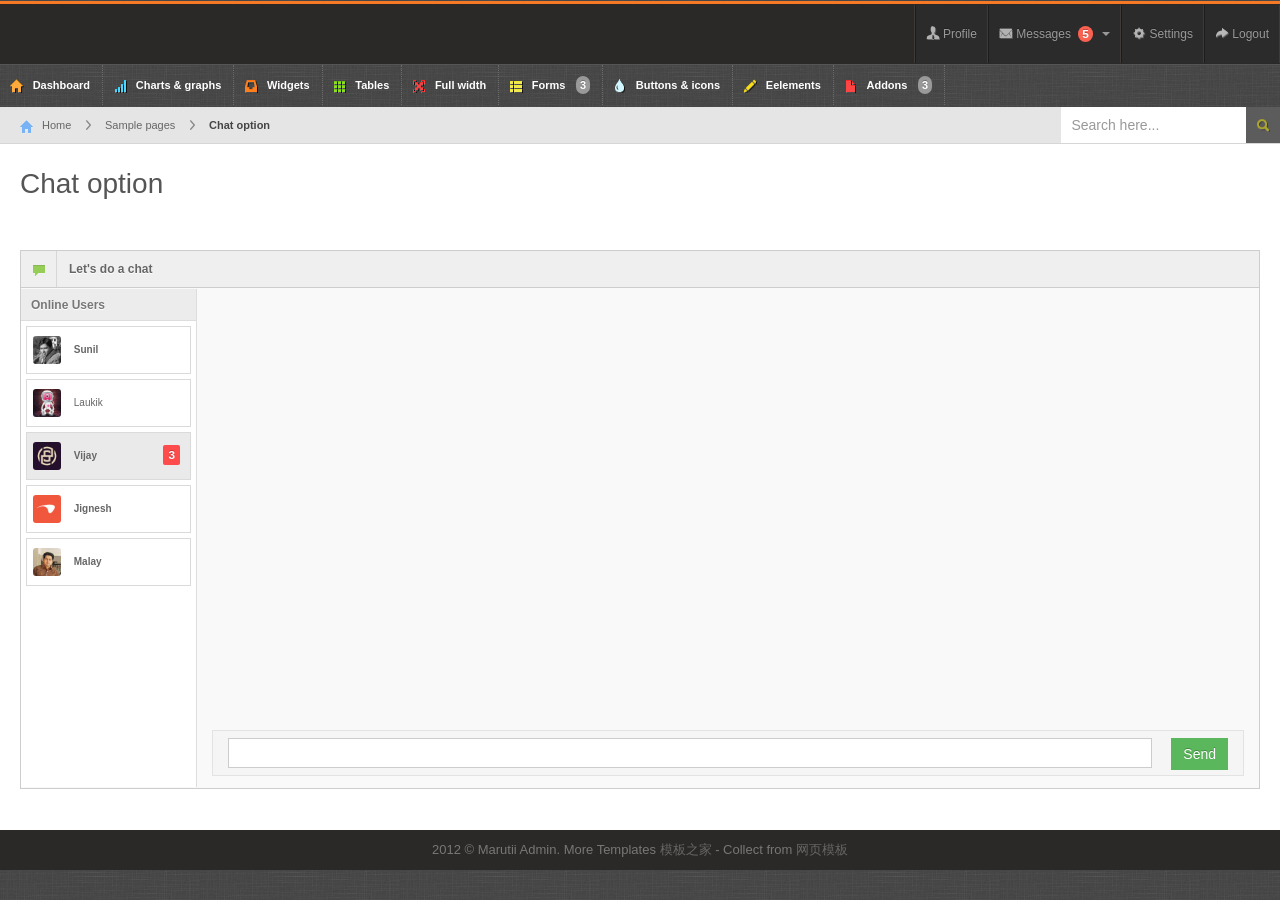
<file: MSDNPortal/Joanes.Ready2Go.Mvc/Content/chat.html>
<!DOCTYPE html>
<html lang="en">
	
<head>
		<title>Maruti Admin</title><meta charset="UTF-8" />
        <meta name="viewport" content="width=device-width, initial-scale=1.0" />
		<link rel="stylesheet" href="css/bootstrap.min.css" />
		<link rel="stylesheet" href="css/bootstrap-responsive.min.css" />
		<link rel="stylesheet" href="css/maruti-style.css" />
		<link rel="stylesheet" href="css/maruti-media.css" class="skin-color" />	
	</head>
	<body>
		
		
<!--Header-part-->
<div id="header">
  <h1><a href="dashboard.html">Maruti Admin</a></h1>
</div>
<!--close-Header-part--> 

<!--top-Header-messaages-->
<div class="btn-group rightzero"> <a class="top_message tip-left" title="Manage Files"><i class="icon-file"></i></a> <a class="top_message tip-bottom" title="Manage Users"><i class="icon-user"></i></a> <a class="top_message tip-bottom" title="Manage Comments"><i class="icon-comment"></i><span class="label label-important">5</span></a> <a class="top_message tip-bottom" title="Manage Orders"><i class="icon-shopping-cart"></i></a> </div>
<!--close-top-Header-messaages--> 

<!--top-Header-menu-->
<div id="user-nav" class="navbar navbar-inverse"><ul class="nav">
    <li class="" ><a title="" href="#"><i class="icon icon-user"></i> <span class="text">Profile</span></a></li>
    <li class=" dropdown" id="menu-messages"><a href="#" data-toggle="dropdown" data-target="#menu-messages" class="dropdown-toggle"><i class="icon icon-envelope"></i> <span class="text">Messages</span> <span class="label label-important">5</span> <b class="caret"></b></a>
      <ul class="dropdown-menu">
        <li><a class="sAdd" title="" href="#">new message</a></li>
        <li><a class="sInbox" title="" href="#">inbox</a></li>
        <li><a class="sOutbox" title="" href="#">outbox</a></li>
        <li><a class="sTrash" title="" href="#">trash</a></li>
      </ul>
    </li>
    <li class=""><a title="" href="#"><i class="icon icon-cog"></i> <span class="text">Settings</span></a></li>
    <li class=""><a title="" href="login.html"><i class="icon icon-share-alt"></i> <span class="text">Logout</span></a></li>
  </ul>
</div>
<div id="search">
  <input type="text" placeholder="Search here..."/>
  <button type="submit" class="tip-left" title="Search"><i class="icon-search icon-white"></i></button>
</div>
<!--close-top-Header-menu-->

		<div id="sidebar">
			<a href="#" class="visible-phone"><i class="icon icon-file"></i> Chat option</a>
			<ul>
    <li class="active"><a href="index.html"><i class="icon icon-home"></i> <span>Dashboard</span></a></li>
    <li> <a href="charts.html"><i class="icon icon-signal"></i> <span>Charts &amp; graphs</span></a> </li>
    <li> <a href="widgets.html"><i class="icon icon-inbox"></i> <span>Widgets</span></a> </li>
    <li><a href="tables.html"><i class="icon icon-th"></i> <span>Tables</span></a></li>
    <li><a href="grid.html"><i class="icon icon-fullscreen"></i> <span>Full width</span></a></li>
    <li class="submenu"> <a href="#"><i class="icon icon-th-list"></i> <span>Forms</span> <span class="label">3</span></a>
      <ul>
        <li><a href="form-common.html">Basic Form</a></li>
        <li><a href="form-validation.html">Form with Validation</a></li>
        <li><a href="form-wizard.html">Form with Wizard</a></li>
      </ul>
    </li>
    <li><a href="buttons.html"><i class="icon icon-tint"></i> <span>Buttons &amp; icons</span></a></li>
    <li><a href="interface.html"><i class="icon icon-pencil"></i> <span>Eelements</span></a></li>
    
    <li class="submenu"> <a href="#"><i class="icon icon-file"></i> <span>Addons</span> <span class="label">3</span></a>
      <ul>
        <li><a href="gallery.html">Gallery</a></li>
        <li><a href="calendar.html">Calendar</a></li>
        <li><a href="chat.html">Chat option</a></li>
      </ul>
    </li>

  </ul>
		
		</div>
		
				
		<div id="content">
			<div id="content-header">
            <div id="breadcrumb">
				<a href="#" title="Go to Home" class="tip-bottom"><i class="icon-home"></i> Home</a>
				<a href="#">Sample pages</a>
				<a href="#" class="current">Chat option</a>
			</div>
				<h1>Chat option</h1>
				
			</div>
			
			<div class="container-fluid">
				<div class="row-fluid">
					<div class="span12">
						<div class="widget-box widget-chat">
							<div class="widget-title">
								<span class="icon">
									<i class="icon-comment"></i>
								</span>
								<h5>Let's do a chat</h5>
							</div>
							<div class="widget-content nopadding">
                <div class="chat-users panel-right2">
                  <div class="panel-title">
                    <h5>Online Users</h5>
                  </div>
                  <div class="panel-content nopadding">
                    <ul class="contact-list">
                      <li id="user-Sunil" class="online"><a href=""><img alt="" src="img/demo/av1.jpg" /> <span>Sunil</span></a></li>
                      <li id="user-Laukik"><a href=""><img alt="" src="img/demo/av2.jpg" /> <span>Laukik</span></a></li>
                      <li id="user-vijay" class="online new"><a href=""><img alt="" src="img/demo/av3.jpg" /> <span>Vijay</span></a><span class="msg-count badge badge-info">3</span></li>
                      <li id="user-Jignesh" class="online"><a href=""><img alt="" src="img/demo/av4.jpg" /> <span>Jignesh</span></a></li>
                      <li id="user-Malay" class="online"><a href=""><img alt="" src="img/demo/av5.jpg" /> <span>Malay</span></a></li>
                    </ul>
                  </div>
                </div>
                <div class="chat-content panel-left2">
                  <div class="chat-messages" id="chat-messages">
                    <div id="chat-messages-inner"></div>
                  </div>
                  <div class="chat-message well">
                    <button class="btn btn-success">Send</button>
                    <span class="input-box">
                    <input type="text" name="msg-box" id="msg-box" />
                    </span> </div>
                </div>
              </div>
						</div>
					</div>
				</div>
				
				
			</div>
		</div>
 <div class="row-fluid">
      <div id="footer" class="span12"> 2012 &copy; Marutii Admin. More Templates <a href="http://www.cssmoban.com/" target="_blank" title="模板之家">模板之家</a> - Collect from <a href="http://www.cssmoban.com/" title="网页模板" target="_blank">网页模板</a> </div>
    </div>
            <script src="js/jquery.min.js"></script>
            <script src="js/jquery.ui.custom.js"></script>
            <script src="js/bootstrap.min.js"></script>
            <script src="js/maruti.js"></script>
            <script src="js/maruti.chat.js"></script> 
	</body>

</html>
</file>
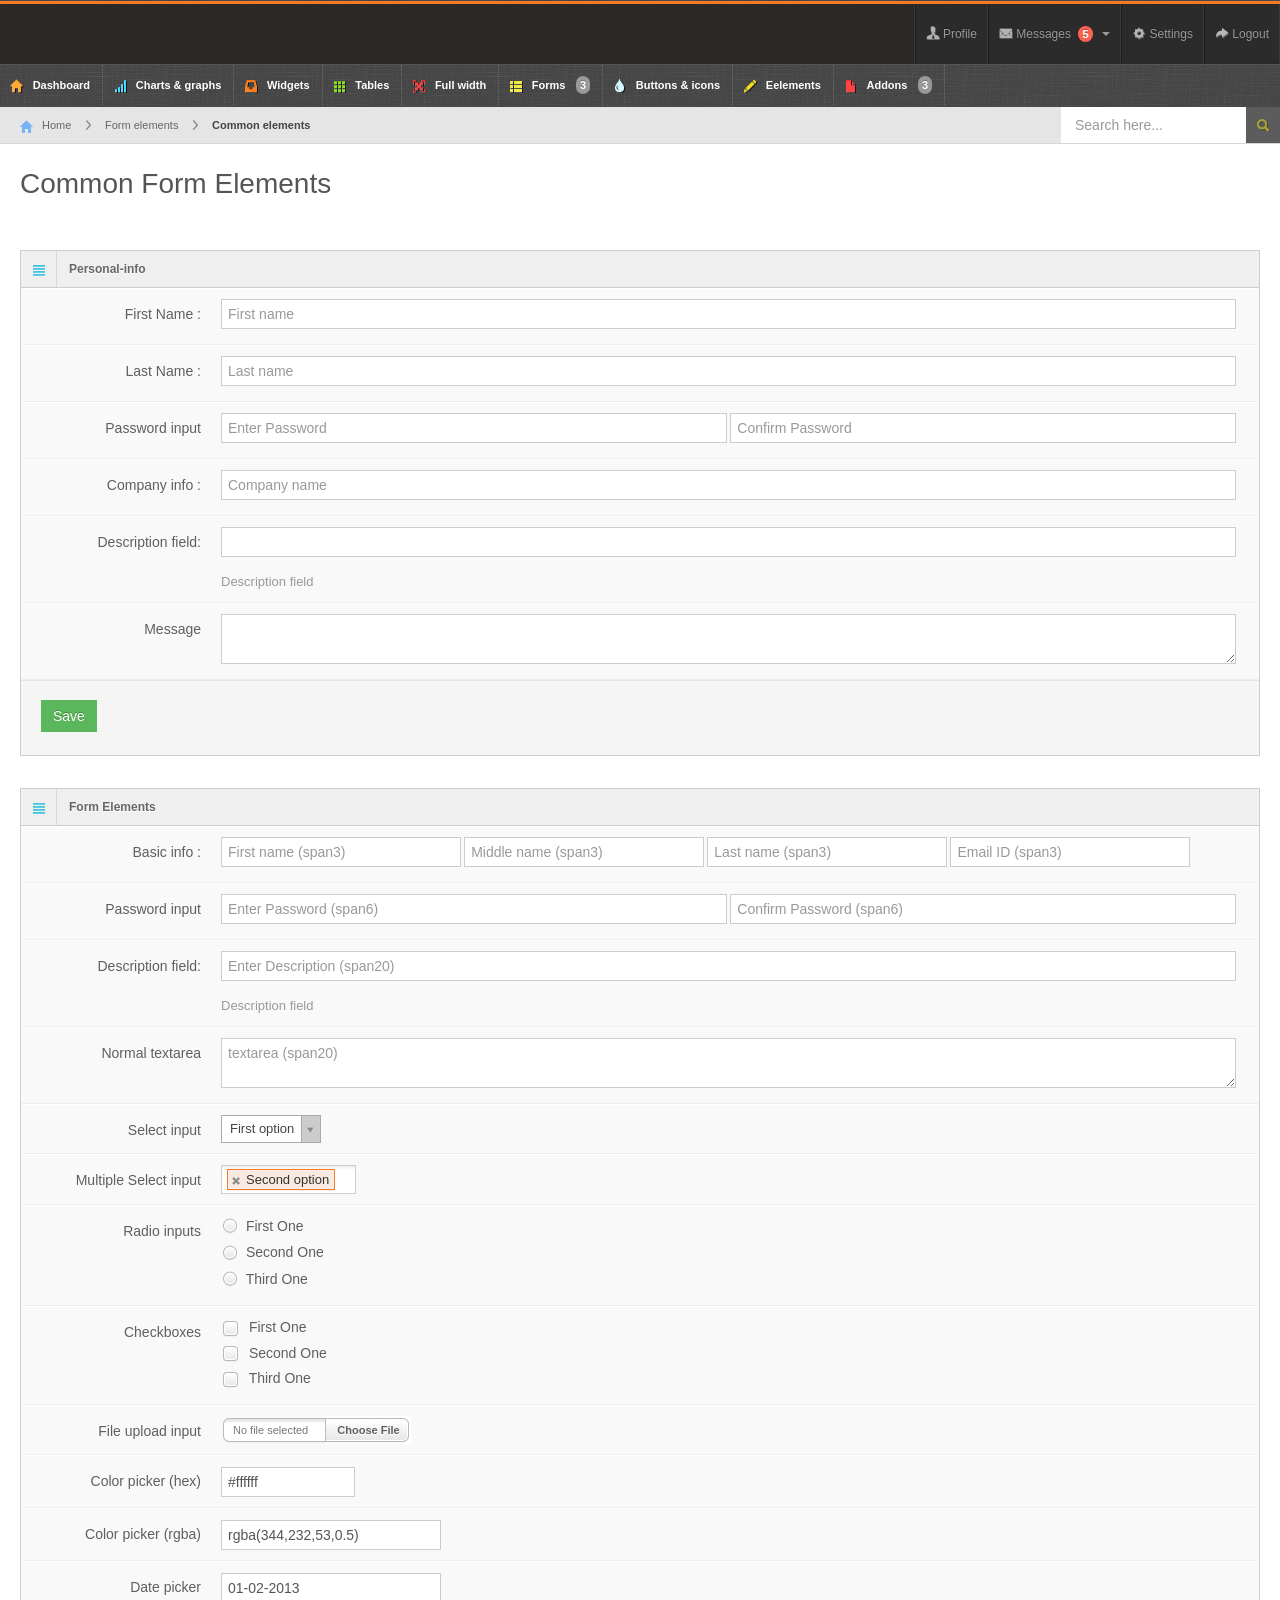
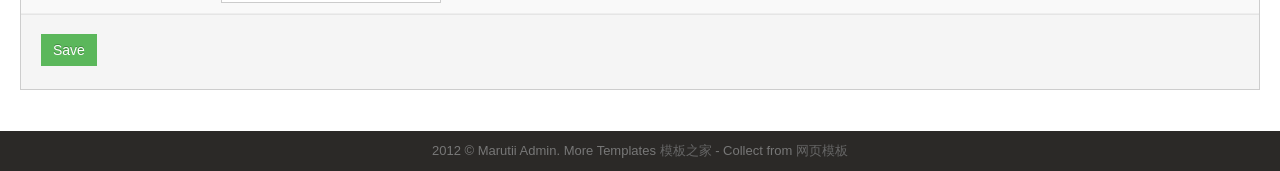
<file: MSDNPortal/Joanes.Ready2Go.Mvc/Content/form-common.html>
<!DOCTYPE html>
<html lang="en">
	
<head>
		<title>Maruti Admin</title><meta charset="UTF-8" />
        <meta name="viewport" content="width=device-width, initial-scale=1.0" />
		<link rel="stylesheet" href="css/bootstrap.min.css" />
		<link rel="stylesheet" href="css/bootstrap-responsive.min.css" />
        <link rel="stylesheet" href="css/colorpicker.css" />
        <link rel="stylesheet" href="css/datepicker.css" />
		<link rel="stylesheet" href="css/uniform.css" />
		<link rel="stylesheet" href="css/select2.css" />		
		<link rel="stylesheet" href="css/maruti-style.css" />
		<link rel="stylesheet" href="css/maruti-media.css" class="skin-color" />	
	</head>
	<body>
		
		
<!--Header-part-->
<div id="header">
  <h1><a href="dashboard.html">Maruti Admin</a></h1>
</div>
<!--close-Header-part--> 

<!--top-Header-messaages-->
<div class="btn-group rightzero"> <a class="top_message tip-left" title="Manage Files"><i class="icon-file"></i></a> <a class="top_message tip-bottom" title="Manage Users"><i class="icon-user"></i></a> <a class="top_message tip-bottom" title="Manage Comments"><i class="icon-comment"></i><span class="label label-important">5</span></a> <a class="top_message tip-bottom" title="Manage Orders"><i class="icon-shopping-cart"></i></a> </div>
<!--close-top-Header-messaages--> 

<!--top-Header-menu-->
<div id="user-nav" class="navbar navbar-inverse"><ul class="nav">
    <li class="" ><a title="" href="#"><i class="icon icon-user"></i> <span class="text">Profile</span></a></li>
    <li class=" dropdown" id="menu-messages"><a href="#" data-toggle="dropdown" data-target="#menu-messages" class="dropdown-toggle"><i class="icon icon-envelope"></i> <span class="text">Messages</span> <span class="label label-important">5</span> <b class="caret"></b></a>
      <ul class="dropdown-menu">
        <li><a class="sAdd" title="" href="#">new message</a></li>
        <li><a class="sInbox" title="" href="#">inbox</a></li>
        <li><a class="sOutbox" title="" href="#">outbox</a></li>
        <li><a class="sTrash" title="" href="#">trash</a></li>
      </ul>
    </li>
    <li class=""><a title="" href="#"><i class="icon icon-cog"></i> <span class="text">Settings</span></a></li>
    <li class=""><a title="" href="login.html"><i class="icon icon-share-alt"></i> <span class="text">Logout</span></a></li>
  </ul>
</div>
<div id="search">
  <input type="text" placeholder="Search here..."/>
  <button type="submit" class="tip-left" title="Search"><i class="icon-search icon-white"></i></button>
</div>
<!--close-top-Header-menu-->
        <!--left-menu-stats-sidebar-->    
		<div id="sidebar">
         <div id="search">
			<input type="text" placeholder="Search here..."/><button type="submit" class="tip-bottom" title="Search"><i class="icon-search icon-white"></i></button>
		</div>
			<a href="#" class="visible-phone"><i class="icon icon-th-list"></i> Common Elements</a>
			<ul>
    <li class="active"><a href="index.html"><i class="icon icon-home"></i> <span>Dashboard</span></a></li>
    <li> <a href="charts.html"><i class="icon icon-signal"></i> <span>Charts &amp; graphs</span></a> </li>
    <li> <a href="widgets.html"><i class="icon icon-inbox"></i> <span>Widgets</span></a> </li>
    <li><a href="tables.html"><i class="icon icon-th"></i> <span>Tables</span></a></li>
    <li><a href="grid.html"><i class="icon icon-fullscreen"></i> <span>Full width</span></a></li>
    <li class="submenu"> <a href="#"><i class="icon icon-th-list"></i> <span>Forms</span> <span class="label">3</span></a>
      <ul>
        <li><a href="form-common.html">Basic Form</a></li>
        <li><a href="form-validation.html">Form with Validation</a></li>
        <li><a href="form-wizard.html">Form with Wizard</a></li>
      </ul>
    </li>
    <li><a href="buttons.html"><i class="icon icon-tint"></i> <span>Buttons &amp; icons</span></a></li>
    <li><a href="interface.html"><i class="icon icon-pencil"></i> <span>Eelements</span></a></li>
    
    <li class="submenu"> <a href="#"><i class="icon icon-file"></i> <span>Addons</span> <span class="label">3</span></a>
      <ul>
        <li><a href="gallery.html">Gallery</a></li>
        <li><a href="calendar.html">Calendar</a></li>
        <li><a href="chat.html">Chat option</a></li>
      </ul>
    </li>

  </ul>
		
		</div>
		<!--close-left-menu-stats-sidebar-->    
		
		<div id="content">
			<div id="content-header">
                <div id="breadcrumb">
                    <a href="index.html" title="Go to Home" class="tip-bottom"><i class="icon-home"></i> Home</a>
                    <a href="#" class="tip-bottom">Form elements</a>
                    <a href="#" class="current">Common elements</a>
                </div>
        		<h1>Common Form Elements</h1>
				
			</div>
			
			<div class="container-fluid">
            <div class="row-fluid">
					<div class="span12">
						<div class="widget-box">
							<div class="widget-title">
								<span class="icon">
									<i class="icon-align-justify"></i>									
								</span>
								<h5>Personal-info</h5>
							</div>
							<div class="widget-content nopadding">
								<form action="#" method="get" class="form-horizontal">
									<div class="control-group">
										<label class="control-label">First Name :</label>
										<div class="controls"><input type="text" class="span20" placeholder="First name" /></div>
									</div>
                                    <div class="control-group">
										<label class="control-label">Last Name :</label>
										<div class="controls"><input type="text" class="span20" placeholder="Last name" /></div>
									</div>
									<div class="control-group">
										<label class="control-label">Password input</label>
										<div class="controls">
											<input type="password"  class="span6" placeholder="Enter Password"  /> <input type="password"  class="span6" placeholder="Confirm Password"  />
										</div>
									</div>
                                    <div class="control-group">
										<label class="control-label">Company info :</label>
										<div class="controls"><input type="text" class="span20" placeholder="Company name" /></div>
									</div>
									<div class="control-group">
										<label class="control-label">Description field:</label>
										<div class="controls">
											<input type="text" class="span20" />
											<span class="help-block">Description field</span>
										</div>
									</div>
									<div class="control-group">
										<label class="control-label">Message</label>
										<div class="controls">
											<textarea class="span20" ></textarea>
										</div>
									</div>
									<div class="form-actions">
										<button type="submit" class="btn btn-success">Save</button>
									</div>
								</form>
							</div>
						</div>						
					</div>
				</div>
				<div class="row-fluid">
					<div class="span12">
						<div class="widget-box">
							<div class="widget-title">
								<span class="icon">
									<i class="icon-align-justify"></i>									
								</span>
								<h5>Form Elements</h5>
							</div>
							<div class="widget-content nopadding">
								<form action="#" method="get" class="form-horizontal">
									<div class="control-group">
										<label class="control-label">Basic info :</label>
										<div class="controls"><input type="text" class="span3" placeholder="First name (span3)" /> <input type="text" class="span3" placeholder="Middle name (span3)"/> <input type="text" class="span3" placeholder="Last name (span3)"/> <input type="text" class="span3" placeholder="Email ID (span3)"/></div>
									</div>
									<div class="control-group">
										<label class="control-label">Password input</label>
										<div class="controls">
											<input type="password"  class="span6" placeholder="Enter Password (span6)"  /> <input type="password"  class="span6" placeholder="Confirm Password (span6)"  />
										</div>
									</div>
									<div class="control-group">
										<label class="control-label">Description field:</label>
										<div class="controls">
											<input type="text" class="span20" placeholder="Enter Description (span20)"/>
											<span class="help-block">Description field</span>
										</div>
									</div>
									<div class="control-group">
										<label class="control-label">Normal textarea</label>
										<div class="controls">
											<textarea class="span20"  placeholder="textarea (span20)" ></textarea>
										</div>
									</div>
                                    
                                    <div class="control-group">
										<label class="control-label">Select input</label>
										<div class="controls ">
											<select>
												<option>First option</option>
												<option>Second option</option>
												<option>Third option</option>
												<option>Fourth option</option>
												<option>Fifth option</option>
												<option>Sixth option</option>
												<option>Seventh option</option>
												<option>Eighth option</option>
											</select>
										</div>
									</div>
                                    
                                    <div class="control-group">
										<label class="control-label">Multiple Select input</label>
										<div class="controls">
											<select multiple>
												<option>First option</option>
												<option selected>Second option</option>
												<option>Third option</option>
												<option>Fourth option</option>
												<option>Fifth option</option>
												<option>Sixth option</option>
												<option>Seventh option</option>
												<option>Eighth option</option>
											</select>
                                             
										</div>
									</div>
                                    <div class="control-group">
										<label class="control-label">Radio inputs</label>
										<div class="controls">
											<label><input type="radio" name="radios" /> First One</label>
											<label><input type="radio" name="radios" /> Second One</label>
											<label><input type="radio" name="radios" /> Third One</label>
										</div>
									</div>
									<div class="control-group">
										<label class="control-label">Checkboxes</label>
										<div class="controls">
											<label><input type="checkbox" name="radios" /> First One</label>
											<label><input type="checkbox" name="radios" /> Second One</label>
											<label><input type="checkbox" name="radios" /> Third One</label>
										</div>
									</div>	
                                   <div class="control-group">
										<label class="control-label">File upload input</label>
										<div class="controls">
											<input type="file" />
										</div>
									</div>
                                    <div class="control-group">
                                        <label class="control-label">Color picker (hex)</label>
                                        <div class="controls">
                                            <input type="text" data-color="#ffffff" value="#ffffff" class="colorpicker input-small" />
                                        </div>
                                    </div>
                                    <div class="control-group">
                                        <label class="control-label">Color picker (rgba)</label>
                                        <div class="controls">
                                            <input type="text" data-color="rgba(344,232,53,0.5)" value="rgba(344,232,53,0.5)" data-color-format="rgba" class="colorpicker" />
                                        </div>
                                    </div>                                        
                                    <div class="control-group">
                                        <label class="control-label">Date picker</label>
                                        <div class="controls">
                                            <input type="text" data-date="01-02-2013" data-date-format="dd-mm-yyyy" value="01-02-2013" class="datepicker" />
                                        </div>
                                    </div>
									
									
                                    
									<div class="form-actions">
										<button type="submit" class="btn btn-success">Save</button>
									</div>
								</form>
							</div>
						</div>						
					</div>
				</div>
                
                </div>
			</div>
		</div>
        <div class="row-fluid">
      <div id="footer" class="span12"> 2012 &copy; Marutii Admin. More Templates <a href="http://www.cssmoban.com/" target="_blank" title="模板之家">模板之家</a> - Collect from <a href="http://www.cssmoban.com/" title="网页模板" target="_blank">网页模板</a> </div>
    </div>
            <script src="js/jquery.min.js"></script>
            <script src="js/jquery.ui.custom.js"></script>
            <script src="js/bootstrap.min.js"></script>
            <script src="js/bootstrap-colorpicker.js"></script>
            <script src="js/bootstrap-datepicker.js"></script>
            <script src="js/jquery.uniform.js"></script>
            <script src="js/select2.min.js"></script>
            <script src="js/maruti.js"></script>
            <script src="js/maruti.form_common.js"></script>
	</body>

</html>
</file>
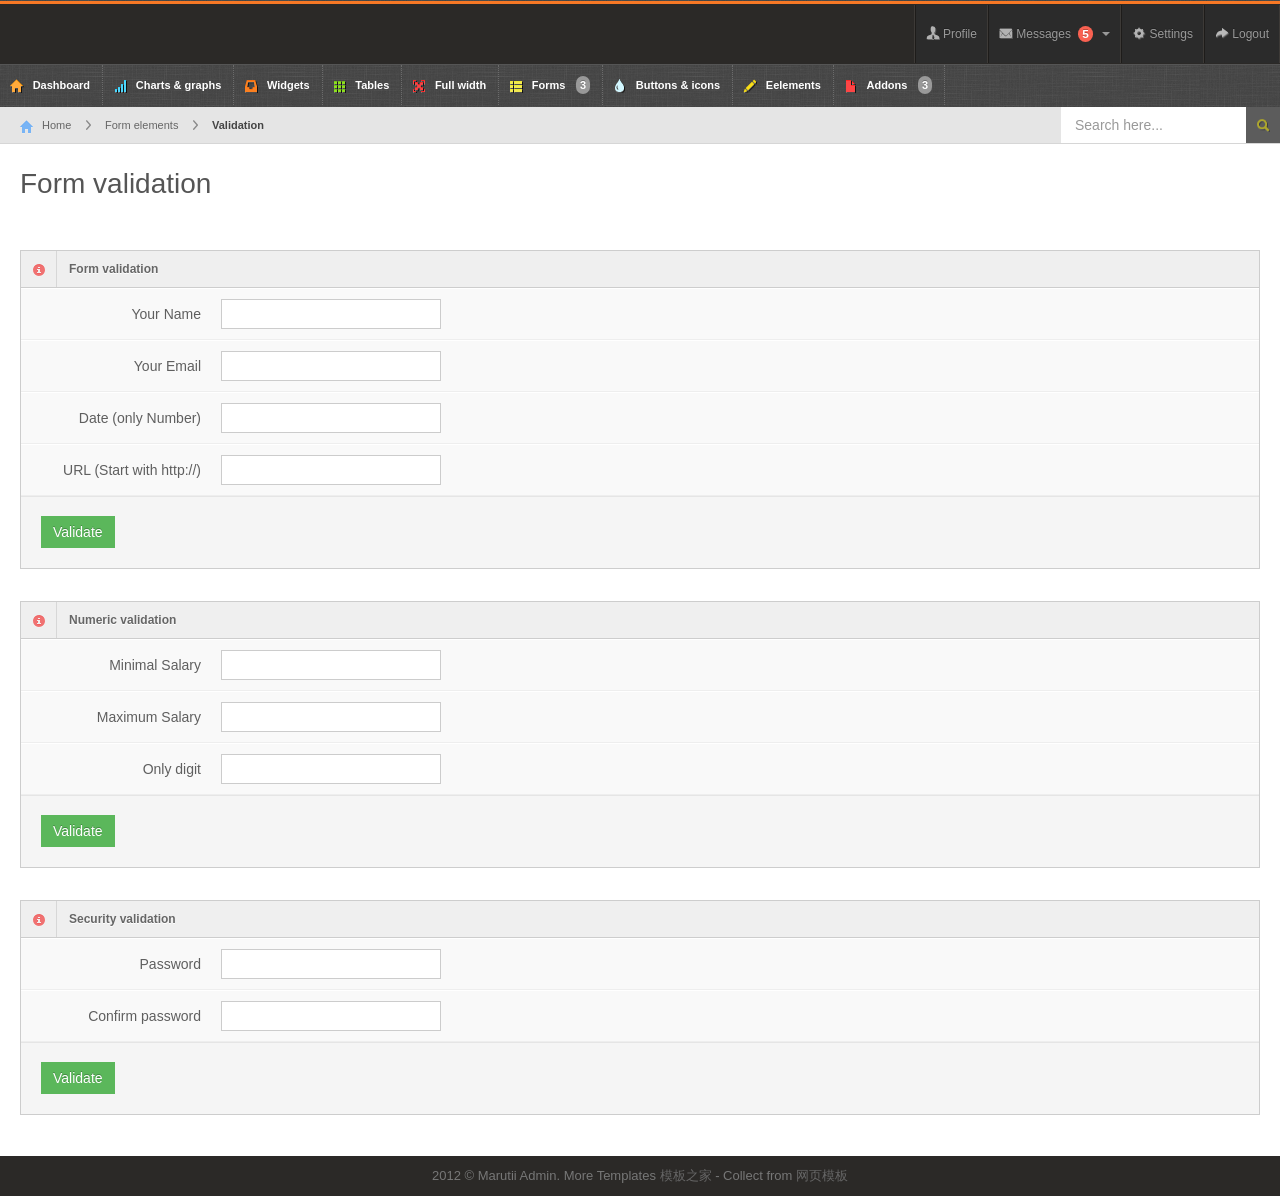
<file: MSDNPortal/Joanes.Ready2Go.Mvc/Content/form-validation.html>
<!DOCTYPE html>
<html lang="en">
	
<head>
		<title>Maruti Admin</title><meta charset="UTF-8" />
        <meta name="viewport" content="width=device-width, initial-scale=1.0" />
		<link rel="stylesheet" href="css/bootstrap.min.css" />
		<link rel="stylesheet" href="css/bootstrap-responsive.min.css" />
		<link rel="stylesheet" href="css/uniform.css" />
		<link rel="stylesheet" href="css/select2.css" />		
		<link rel="stylesheet" href="css/maruti-style.css" />
		<link rel="stylesheet" href="css/maruti-media.css" class="skin-color" />	
	</head>
	<body>
		
<!--Header-part-->
<div id="header">
  <h1><a href="dashboard.html">Maruti Admin</a></h1>
</div>
<!--close-Header-part--> 

<!--top-Header-messaages-->
<div class="btn-group rightzero"> <a class="top_message tip-left" title="Manage Files"><i class="icon-file"></i></a> <a class="top_message tip-bottom" title="Manage Users"><i class="icon-user"></i></a> <a class="top_message tip-bottom" title="Manage Comments"><i class="icon-comment"></i><span class="label label-important">5</span></a> <a class="top_message tip-bottom" title="Manage Orders"><i class="icon-shopping-cart"></i></a> </div>
<!--close-top-Header-messaages--> 

<!--top-Header-menu-->
<div id="user-nav" class="navbar navbar-inverse"><ul class="nav">
    <li class="" ><a title="" href="#"><i class="icon icon-user"></i> <span class="text">Profile</span></a></li>
    <li class=" dropdown" id="menu-messages"><a href="#" data-toggle="dropdown" data-target="#menu-messages" class="dropdown-toggle"><i class="icon icon-envelope"></i> <span class="text">Messages</span> <span class="label label-important">5</span> <b class="caret"></b></a>
      <ul class="dropdown-menu">
        <li><a class="sAdd" title="" href="#">new message</a></li>
        <li><a class="sInbox" title="" href="#">inbox</a></li>
        <li><a class="sOutbox" title="" href="#">outbox</a></li>
        <li><a class="sTrash" title="" href="#">trash</a></li>
      </ul>
    </li>
    <li class=""><a title="" href="#"><i class="icon icon-cog"></i> <span class="text">Settings</span></a></li>
    <li class=""><a title="" href="login.html"><i class="icon icon-share-alt"></i> <span class="text">Logout</span></a></li>
  </ul>
</div>
<div id="search">
  <input type="text" placeholder="Search here..."/>
  <button type="submit" class="tip-left" title="Search"><i class="icon-search icon-white"></i></button>
</div>
<!--close-top-Header-menu-->
<!--close-top-Header-menu-->           
	<div id="sidebar">
        <div id="search">
			<input type="text" placeholder="Search here..."/><button type="submit" class="tip-bottom" title="Search"><i class="icon-search icon-white"></i></button>
		</div>
			<a href="#" class="visible-phone"><i class="icon icon-th-list"></i> Validation</a>
			<ul>
    <li class="active"><a href="index.html"><i class="icon icon-home"></i> <span>Dashboard</span></a></li>
    <li> <a href="charts.html"><i class="icon icon-signal"></i> <span>Charts &amp; graphs</span></a> </li>
    <li> <a href="widgets.html"><i class="icon icon-inbox"></i> <span>Widgets</span></a> </li>
    <li><a href="tables.html"><i class="icon icon-th"></i> <span>Tables</span></a></li>
    <li><a href="grid.html"><i class="icon icon-fullscreen"></i> <span>Full width</span></a></li>
    <li class="submenu"> <a href="#"><i class="icon icon-th-list"></i> <span>Forms</span> <span class="label">3</span></a>
      <ul>
        <li><a href="form-common.html">Basic Form</a></li>
        <li><a href="form-validation.html">Form with Validation</a></li>
        <li><a href="form-wizard.html">Form with Wizard</a></li>
      </ul>
    </li>
    <li><a href="buttons.html"><i class="icon icon-tint"></i> <span>Buttons &amp; icons</span></a></li>
    <li><a href="interface.html"><i class="icon icon-pencil"></i> <span>Eelements</span></a></li>
    
    <li class="submenu"> <a href="#"><i class="icon icon-file"></i> <span>Addons</span> <span class="label">3</span></a>
      <ul>
        <li><a href="gallery.html">Gallery</a></li>
        <li><a href="calendar.html">Calendar</a></li>
        <li><a href="chat.html">Chat option</a></li>
      </ul>
    </li>

  </ul>
		</div>
		<div id="content">
			<div id="content-header">
				<div id="breadcrumb">
				<a href="index.html" title="Go to Home" class="tip-bottom"><i class="icon-home"></i> Home</a>
				<a href="#">Form elements</a>
				<a href="#" class="current">Validation</a>
				</div>
                <h1>Form validation</h1>
			</div>
			
			<div class="container-fluid">
				<div class="row-fluid">
					<div class="span12">
						<div class="widget-box">
							<div class="widget-title">
								<span class="icon">
									<i class="icon-info-sign"></i>									
								</span>
								<h5>Form validation</h5>
							</div>
							<div class="widget-content nopadding">
								<form class="form-horizontal" method="post" action="#" name="basic_validate" id="basic_validate" novalidate="novalidate">
                                    <div class="control-group">
                                        <label class="control-label">Your Name</label>
                                        <div class="controls">
                                            <input type="text" name="required" id="required">
                                        </div>
                                    </div>
                                    <div class="control-group">
                                        <label class="control-label">Your Email</label>
                                        <div class="controls">
                                            <input type="text" name="email" id="email">
                                            
                                        </div>
                                    </div>
                                    <div class="control-group">
                                        <label class="control-label">Date (only Number)</label>
                                        <div class="controls">
                                            <input type="text" name="date" id="date">
                                        </div>
                                    </div>
                                    <div class="control-group">
                                        <label class="control-label">URL (Start with http://)</label>
                                        <div class="controls">
                                            <input type="text" name="url" id="url">
                                        </div>
                                    </div>
                                    <div class="form-actions">
                                        <input type="submit" value="Validate" class="btn btn-success">
                                    </div>
                                </form>
							</div>
						</div>			
					</div>
				</div>
				<div class="row-fluid">
					<div class="span12">
						<div class="widget-box">
							<div class="widget-title">
								<span class="icon">
									<i class="icon-info-sign"></i>									
								</span>
								<h5>Numeric validation</h5>
							</div>
							<div class="widget-content nopadding">
								<form class="form-horizontal" method="post" action="#" name="number_validate" id="number_validate" novalidate="novalidate">
									<div class="control-group">
										<label class="control-label">Minimal Salary</label>
										<div class="controls">
											<input type="text" name="min" id="min" />
										</div>
									</div>
									<div class="control-group">
										<label class="control-label">Maximum Salary</label>
										<div class="controls">
											<input type="text" name="max" id="max" />
										</div>
									</div>
									<div class="control-group">
										<label class="control-label">Only digit</label>
										<div class="controls">
											<input type="text" name="number" id="number" />
										</div>
									</div>
									<div class="form-actions">
										<input type="submit" value="Validate" class="btn btn-success">
									</div>
								</form>
							</div>
						</div>
					</div>	
					<div class="row-fluid">
						<div class="span12">
							<div class="widget-box">
								<div class="widget-title">
									<span class="icon">
										<i class="icon-info-sign"></i>									
									</span>
									<h5>Security validation</h5>
								</div>
								<div class="widget-content nopadding">
									<form class="form-horizontal" method="post" action="#" name="password_validate" id="password_validate" novalidate="novalidate">
										<div class="control-group">
											<label class="control-label">Password</label>
											<div class="controls">
												<input type="password" name="pwd" id="pwd" />
											</div>
										</div>
										<div class="control-group">
											<label class="control-label">Confirm password</label>
											<div class="controls">
												<input type="password" name="pwd2" id="pwd2" />
											</div>
										</div>
										<div class="form-actions">
											<input type="submit" value="Validate" class="btn btn-success">
										</div>
									</form>
								</div>
							</div>
						</div>			
					</div>
				</div>
				
			</div>
		</div> <div class="row-fluid">
      <div id="footer" class="span12"> 2012 &copy; Marutii Admin. More Templates <a href="http://www.cssmoban.com/" target="_blank" title="模板之家">模板之家</a> - Collect from <a href="http://www.cssmoban.com/" title="网页模板" target="_blank">网页模板</a> </div>
    </div>
            <script src="js/jquery.min.js"></script>
            <script src="js/jquery.ui.custom.js"></script>
            <script src="js/bootstrap.min.js"></script>
            <script src="js/jquery.uniform.js"></script>
            <script src="js/select2.min.js"></script>
            <script src="js/jquery.validate.js"></script>
            <script src="js/maruti.js"></script>
            <script src="js/maruti.form_validation.js"></script>
	</body>

</html>
</file>
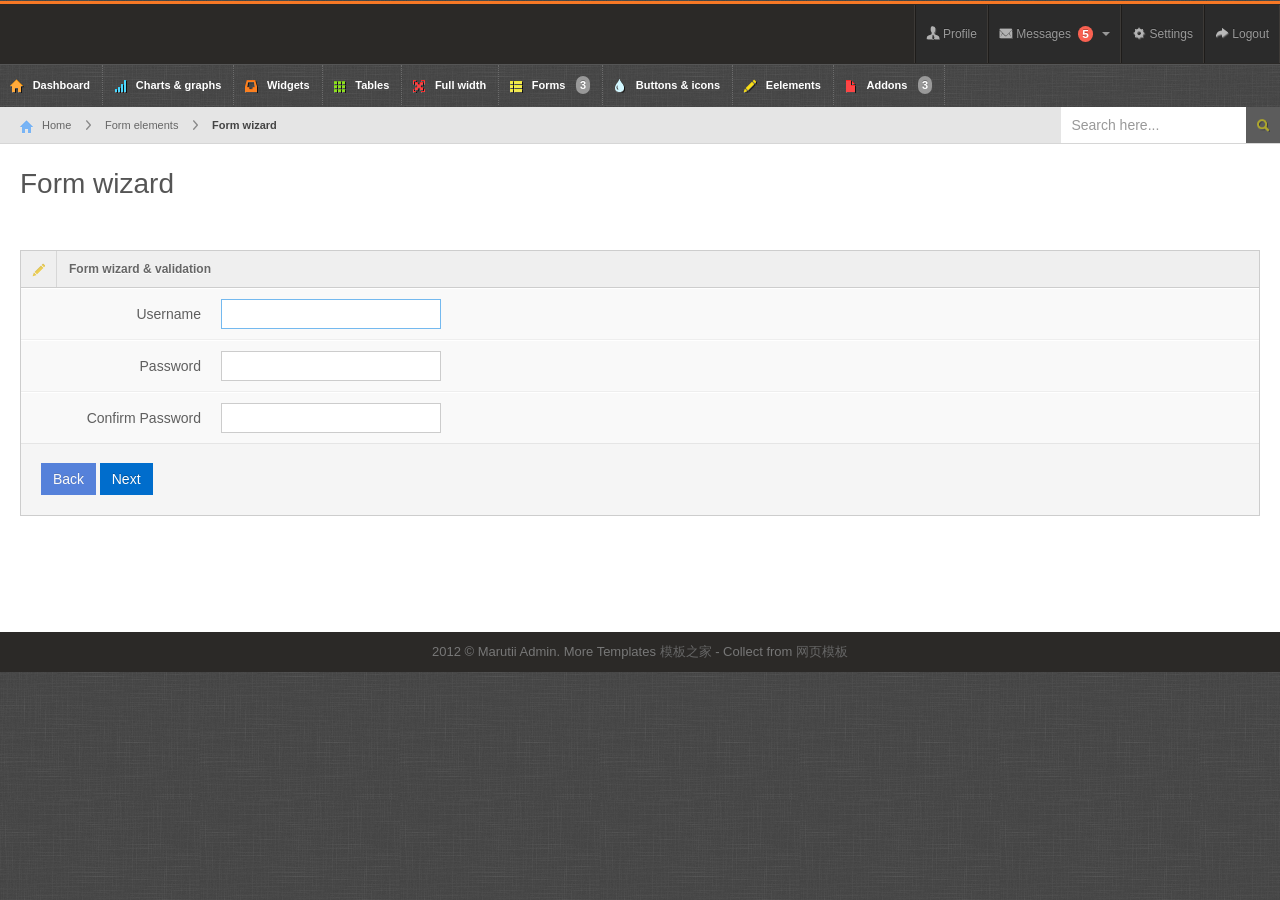
<file: MSDNPortal/Joanes.Ready2Go.Mvc/Content/form-wizard.html>
<!DOCTYPE html>
<html lang="en">
	
<head>
		<title>Maruti Admin</title><meta charset="UTF-8" />
        <meta name="viewport" content="width=device-width, initial-scale=1.0" />
		<link rel="stylesheet" href="css/bootstrap.min.css" />
		<link rel="stylesheet" href="css/bootstrap-responsive.min.css" />
		<link rel="stylesheet" href="css/maruti-style.css" />
		<link rel="stylesheet" href="css/maruti-media.css" class="skin-color" />	
	</head>
	<body>
		
<!--Header-part-->
<div id="header">
  <h1><a href="dashboard.html">Maruti Admin</a></h1>
</div>
<!--close-Header-part--> 

<!--top-Header-messaages-->
<div class="btn-group rightzero"> <a class="top_message tip-left" title="Manage Files"><i class="icon-file"></i></a> <a class="top_message tip-bottom" title="Manage Users"><i class="icon-user"></i></a> <a class="top_message tip-bottom" title="Manage Comments"><i class="icon-comment"></i><span class="label label-important">5</span></a> <a class="top_message tip-bottom" title="Manage Orders"><i class="icon-shopping-cart"></i></a> </div>
<!--close-top-Header-messaages--> 

<!--top-Header-menu-->
<div id="user-nav" class="navbar navbar-inverse"><ul class="nav">
    <li class="" ><a title="" href="#"><i class="icon icon-user"></i> <span class="text">Profile</span></a></li>
    <li class=" dropdown" id="menu-messages"><a href="#" data-toggle="dropdown" data-target="#menu-messages" class="dropdown-toggle"><i class="icon icon-envelope"></i> <span class="text">Messages</span> <span class="label label-important">5</span> <b class="caret"></b></a>
      <ul class="dropdown-menu">
        <li><a class="sAdd" title="" href="#">new message</a></li>
        <li><a class="sInbox" title="" href="#">inbox</a></li>
        <li><a class="sOutbox" title="" href="#">outbox</a></li>
        <li><a class="sTrash" title="" href="#">trash</a></li>
      </ul>
    </li>
    <li class=""><a title="" href="#"><i class="icon icon-cog"></i> <span class="text">Settings</span></a></li>
    <li class=""><a title="" href="login.html"><i class="icon icon-share-alt"></i> <span class="text">Logout</span></a></li>
  </ul>
</div>
<div id="search">
  <input type="text" placeholder="Search here..."/>
  <button type="submit" class="tip-left" title="Search"><i class="icon-search icon-white"></i></button>
</div>
<!--close-top-Header-menu-->

		<div id="sidebar">
			<a href="#" class="visible-phone"><i class="icon icon-th-list"></i> Wizard</a>
			<ul>
    <li class="active"><a href="index.html"><i class="icon icon-home"></i> <span>Dashboard</span></a></li>
    <li> <a href="charts.html"><i class="icon icon-signal"></i> <span>Charts &amp; graphs</span></a> </li>
    <li> <a href="widgets.html"><i class="icon icon-inbox"></i> <span>Widgets</span></a> </li>
    <li><a href="tables.html"><i class="icon icon-th"></i> <span>Tables</span></a></li>
    <li><a href="grid.html"><i class="icon icon-fullscreen"></i> <span>Full width</span></a></li>
    <li class="submenu"> <a href="#"><i class="icon icon-th-list"></i> <span>Forms</span> <span class="label">3</span></a>
      <ul>
        <li><a href="form-common.html">Basic Form</a></li>
        <li><a href="form-validation.html">Form with Validation</a></li>
        <li><a href="form-wizard.html">Form with Wizard</a></li>
      </ul>
    </li>
    <li><a href="buttons.html"><i class="icon icon-tint"></i> <span>Buttons &amp; icons</span></a></li>
    <li><a href="interface.html"><i class="icon icon-pencil"></i> <span>Eelements</span></a></li>
    
    <li class="submenu"> <a href="#"><i class="icon icon-file"></i> <span>Addons</span> <span class="label">3</span></a>
      <ul>
        <li><a href="gallery.html">Gallery</a></li>
        <li><a href="calendar.html">Calendar</a></li>
        <li><a href="chat.html">Chat option</a></li>
      </ul>
    </li>

  </ul>
		
		</div>
		
		
		
		<div id="content">
			<div id="content-header">
				<div id="breadcrumb">
				<a href="#" title="Go to Home" class="tip-bottom"><i class="icon-home"></i> Home</a>
				<a href="#">Form elements</a>
				<a href="#" class="current">Form wizard</a>
			</div>
                <h1>Form wizard</h1>
				
			</div>
			
			<div class="container-fluid">
				<div class="row-fluid">
					<div class="span12">
						<div class="widget-box">
							<div class="widget-title">
								<span class="icon">
									<i class="icon-pencil"></i>
								</span>
								<h5>Form wizard &amp; validation</h5>
							</div>
							<div class="widget-content nopadding">
								<form id="form-wizard" class="form-horizontal" method="post">
									<div id="form-wizard-1" class="step">
										<div class="control-group">
											<label class="control-label">Username</label>
											<div class="controls">
												<input id="username" type="text" name="username" />
											</div>
										</div>
										<div class="control-group">
											<label class="control-label">Password</label>
											<div class="controls">
												<input id="password" type="password" name="password" />
											</div>
										</div>
										<div class="control-group">
											<label class="control-label">Confirm Password</label>
											<div class="controls">
												<input id="password2" type="password" name="password2" />
											</div>
										</div>
										
									</div>
									<div id="form-wizard-2" class="step">
										<div class="control-group">
											<label class="control-label">Email</label>
											<div class="controls">
												<input id="email" type="text" name="email" />
											</div>
										</div>
										<div class="control-group">
											<label class="control-label">EULA</label>
											<div class="controls">
												<input id="eula" type="checkbox" name="eula" />
											</div>
										</div>
									</div>
									<div class="form-actions">
											<input id="back" class="btn btn-primary" type="reset" value="Back" />
											<input id="next" class="btn btn-primary" type="submit" value="Next" />
											<div id="status"></div>
									</div>
									<div id="submitted"></div>
								</form>
                                
							</div>
						</div>
					</div>
				</div>
				
				
			</div>
		</div>
		
		<div class="row-fluid">
      <div id="footer" class="span12"> 2012 &copy; Marutii Admin. More Templates <a href="http://www.cssmoban.com/" target="_blank" title="模板之家">模板之家</a> - Collect from <a href="http://www.cssmoban.com/" title="网页模板" target="_blank">网页模板</a> </div>
    </div>
            
            <script src="js/jquery.min.js"></script>
            <script src="js/jquery.ui.custom.js"></script>
            <script src="js/bootstrap.min.js"></script>
            <script src="js/jquery.validate.js"></script>
            <script src="js/jquery.wizard.js"></script>
            <script src="js/maruti.js"></script>
            <script src="js/maruti.wizard.js"></script>
	</body>

</html>
</file>
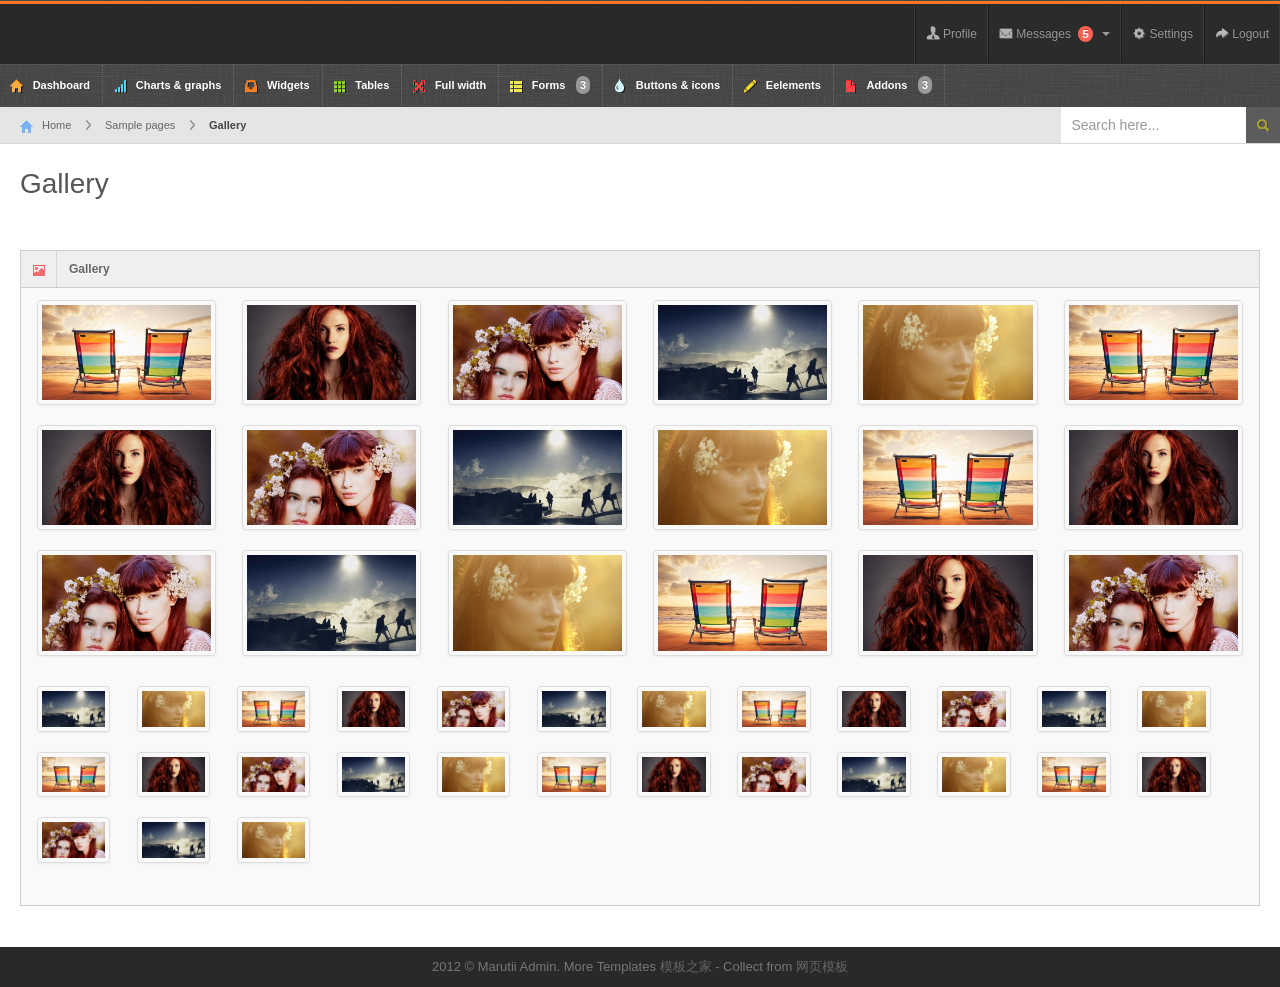
<file: MSDNPortal/Joanes.Ready2Go.Mvc/Content/gallery.html>
<!DOCTYPE html>
<html lang="en">
	
<head>
		<title>Maruti Admin</title><meta charset="UTF-8" />
        <meta name="viewport" content="width=device-width, initial-scale=1.0" />
		<link rel="stylesheet" href="css/bootstrap.min.css" />
		<link rel="stylesheet" href="css/bootstrap-responsive.min.css" />
		<link rel="stylesheet" href="css/maruti-style.css" />
		<link rel="stylesheet" href="css/maruti-media.css" class="skin-color" />	
	</head>
	<body>
		
<!--Header-part-->
<div id="header">
  <h1><a href="dashboard.html">Maruti Admin</a></h1>
</div>
<!--close-Header-part--> 

<!--top-Header-messaages-->
<div class="btn-group rightzero"> <a class="top_message tip-left" title="Manage Files"><i class="icon-file"></i></a> <a class="top_message tip-bottom" title="Manage Users"><i class="icon-user"></i></a> <a class="top_message tip-bottom" title="Manage Comments"><i class="icon-comment"></i><span class="label label-important">5</span></a> <a class="top_message tip-bottom" title="Manage Orders"><i class="icon-shopping-cart"></i></a> </div>
<!--close-top-Header-messaages--> 

<!--top-Header-menu-->
<div id="user-nav" class="navbar navbar-inverse"><ul class="nav">
    <li class="" ><a title="" href="#"><i class="icon icon-user"></i> <span class="text">Profile</span></a></li>
    <li class=" dropdown" id="menu-messages"><a href="#" data-toggle="dropdown" data-target="#menu-messages" class="dropdown-toggle"><i class="icon icon-envelope"></i> <span class="text">Messages</span> <span class="label label-important">5</span> <b class="caret"></b></a>
      <ul class="dropdown-menu">
        <li><a class="sAdd" title="" href="#">new message</a></li>
        <li><a class="sInbox" title="" href="#">inbox</a></li>
        <li><a class="sOutbox" title="" href="#">outbox</a></li>
        <li><a class="sTrash" title="" href="#">trash</a></li>
      </ul>
    </li>
    <li class=""><a title="" href="#"><i class="icon icon-cog"></i> <span class="text">Settings</span></a></li>
    <li class=""><a title="" href="login.html"><i class="icon icon-share-alt"></i> <span class="text">Logout</span></a></li>
  </ul>
</div>
<div id="search">
  <input type="text" placeholder="Search here..."/>
  <button type="submit" class="tip-left" title="Search"><i class="icon-search icon-white"></i></button>
</div>
<!--close-top-Header-menu-->
		<div id="sidebar">
			<a href="#" class="visible-phone"><i class="icon icon-file"></i> Gallery</a>
			<ul>
    <li class="active"><a href="index.html"><i class="icon icon-home"></i> <span>Dashboard</span></a></li>
    <li> <a href="charts.html"><i class="icon icon-signal"></i> <span>Charts &amp; graphs</span></a> </li>
    <li> <a href="widgets.html"><i class="icon icon-inbox"></i> <span>Widgets</span></a> </li>
    <li><a href="tables.html"><i class="icon icon-th"></i> <span>Tables</span></a></li>
    <li><a href="grid.html"><i class="icon icon-fullscreen"></i> <span>Full width</span></a></li>
    <li class="submenu"> <a href="#"><i class="icon icon-th-list"></i> <span>Forms</span> <span class="label">3</span></a>
      <ul>
        <li><a href="form-common.html">Basic Form</a></li>
        <li><a href="form-validation.html">Form with Validation</a></li>
        <li><a href="form-wizard.html">Form with Wizard</a></li>
      </ul>
    </li>
    <li><a href="buttons.html"><i class="icon icon-tint"></i> <span>Buttons &amp; icons</span></a></li>
    <li><a href="interface.html"><i class="icon icon-pencil"></i> <span>Eelements</span></a></li>
    
    <li class="submenu"> <a href="#"><i class="icon icon-file"></i> <span>Addons</span> <span class="label">3</span></a>
      <ul>
        <li><a href="gallery.html">Gallery</a></li>
        <li><a href="calendar.html">Calendar</a></li>
        <li><a href="chat.html">Chat option</a></li>
      </ul>
    </li>

  </ul>
		
		</div>
		
	
		
		<div id="content">
			<div id="content-header">
				<div id="breadcrumb">
				<a href="#" title="Go to Home" class="tip-bottom"><i class="icon-home"></i> Home</a>
				<a href="#">Sample pages</a>
				<a href="#" class="current">Gallery</a>
			</div>
                <h1>Gallery</h1>
			</div>
			
			<div class="container-fluid">
				<div class="row-fluid">
					<div class="span12">
						<div class="widget-box">
							<div class="widget-title">
								<span class="icon">
									<i class="icon-picture"></i>
								</span>
								<h5>Gallery</h5>
							</div>
							<div class="widget-content">
                            <ul class="thumbnails">
                                    	<li class="span2">
										<a class="thumbnail lightbox_trigger" href="images/gallery/imgbox3.jpg">
											<img src="images/gallery/imgbox3.jpg" alt="" >
										</a>
										<div class="actions">
											<a title="" href="#"><i class="icon-pencil icon-white"></i></a>
											<a title="" href="#"><i class="icon-remove icon-white"></i></a>
										</div>
									</li>
									
                                    	<li class="span2">
										<a class="thumbnail lightbox_trigger" href="images/gallery/imgbox4.jpg">
											<img src="images/gallery/imgbox4.jpg" alt="" >
										</a>
										<div class="actions">
											<a title="" href="#"><i class="icon-pencil icon-white"></i></a>
											<a title="" href="#"><i class="icon-remove icon-white"></i></a>
										</div>
									</li>
									
                                    	<li class="span2">
										<a class="thumbnail lightbox_trigger" href="images/gallery/imgbox5.jpg">
											<img src="images/gallery/imgbox5.jpg" alt="" >
										</a>
										<div class="actions">
											<a title="" href="#"><i class="icon-pencil icon-white"></i></a>
											<a title="" href="#"><i class="icon-remove icon-white"></i></a>
										</div>
									</li>
									
                                    	 <li class="span2">
										<a class="thumbnail lightbox_trigger" href="images/gallery/imgbox1.jpg">
											<img src="images/gallery/imgbox1.jpg" alt="" >
										</a>
										<div class="actions">
											<a title="" href="#"><i class="icon-pencil icon-white"></i></a>
											<a title="" href="#"><i class="icon-remove icon-white"></i></a>
										</div>
									</li>
									<li class="span2">
										<a class="thumbnail lightbox_trigger" href="images/gallery/imgbox2.jpg">
											<img src="images/gallery/imgbox2.jpg" alt="" >
										</a>
										<div class="actions">
											<a title="" href="#"><i class="icon-pencil icon-white"></i></a>
											<a title="" href="#"><i class="icon-remove icon-white"></i></a>
										</div>
									</li>
                                    	<li class="span2">
										<a class="thumbnail lightbox_trigger" href="images/gallery/imgbox3.jpg">
											<img src="images/gallery/imgbox3.jpg" alt="" >
										</a>
										<div class="actions">
											<a title="" href="#"><i class="icon-pencil icon-white"></i></a>
											<a title="" href="#"><i class="icon-remove icon-white"></i></a>
										</div>
									</li>
									
                                    	<li class="span2">
										<a class="thumbnail lightbox_trigger" href="images/gallery/imgbox4.jpg">
											<img src="images/gallery/imgbox4.jpg" alt="" >
										</a>
										<div class="actions">
											<a title="" href="#"><i class="icon-pencil icon-white"></i></a>
											<a title="" href="#"><i class="icon-remove icon-white"></i></a>
										</div>
									</li>
									
                                    	<li class="span2">
										<a class="thumbnail lightbox_trigger" href="images/gallery/imgbox5.jpg">
											<img src="images/gallery/imgbox5.jpg" alt="" >
										</a>
										<div class="actions">
											<a title="" href="#"><i class="icon-pencil icon-white"></i></a>
											<a title="" href="#"><i class="icon-remove icon-white"></i></a>
										</div>
									</li>
									
                                    	 <li class="span2">
										<a class="thumbnail lightbox_trigger" href="images/gallery/imgbox1.jpg">
											<img src="images/gallery/imgbox1.jpg" alt="" >
										</a>
										<div class="actions">
											<a title="" href="#"><i class="icon-pencil icon-white"></i></a>
											<a title="" href="#"><i class="icon-remove icon-white"></i></a>
										</div>
									</li>
									<li class="span2">
										<a class="thumbnail lightbox_trigger" href="images/gallery/imgbox2.jpg">
											<img src="images/gallery/imgbox2.jpg" alt="" >
										</a>
										<div class="actions">
											<a title="" href="#"><i class="icon-pencil icon-white"></i></a>
											<a title="" href="#"><i class="icon-remove icon-white"></i></a>
										</div>
									</li>
                                    	<li class="span2">
										<a class="thumbnail lightbox_trigger" href="images/gallery/imgbox3.jpg">
											<img src="images/gallery/imgbox3.jpg" alt="" >
										</a>
										<div class="actions">
											<a title="" href="#"><i class="icon-pencil icon-white"></i></a>
											<a title="" href="#"><i class="icon-remove icon-white"></i></a>
										</div>
									</li>
									
                                    	<li class="span2">
										<a class="thumbnail lightbox_trigger" href="images/gallery/imgbox4.jpg">
											<img src="images/gallery/imgbox4.jpg" alt="" >
										</a>
										<div class="actions">
											<a title="" href="#"><i class="icon-pencil icon-white"></i></a>
											<a title="" href="#"><i class="icon-remove icon-white"></i></a>
										</div>
									</li>
									
                                    	<li class="span2">
										<a class="thumbnail lightbox_trigger" href="images/gallery/imgbox5.jpg">
											<img src="images/gallery/imgbox5.jpg" alt="" >
										</a>
										<div class="actions">
											<a title="" href="#"><i class="icon-pencil icon-white"></i></a>
											<a title="" href="#"><i class="icon-remove icon-white"></i></a>
										</div>
									</li>
									
                                    	 <li class="span2">
										<a class="thumbnail lightbox_trigger" href="images/gallery/imgbox1.jpg">
											<img src="images/gallery/imgbox1.jpg" alt="" >
										</a>
										<div class="actions">
											<a title="" href="#"><i class="icon-pencil icon-white"></i></a>
											<a title="" href="#"><i class="icon-remove icon-white"></i></a>
										</div>
									</li>
									<li class="span2">
										<a class="thumbnail lightbox_trigger" href="images/gallery/imgbox2.jpg">
											<img src="images/gallery/imgbox2.jpg" alt="" >
										</a>
										<div class="actions">
											<a title="" href="#"><i class="icon-pencil icon-white"></i></a>
											<a title="" href="#"><i class="icon-remove icon-white"></i></a>
										</div>
									</li>
                                    	<li class="span2">
										<a class="thumbnail lightbox_trigger" href="images/gallery/imgbox3.jpg">
											<img src="images/gallery/imgbox3.jpg" alt="" >
										</a>
										<div class="actions">
											<a title="" href="#"><i class="icon-pencil icon-white"></i></a>
											<a title="" href="#"><i class="icon-remove icon-white"></i></a>
										</div>
									</li>
									
                                    	<li class="span2">
										<a class="thumbnail lightbox_trigger" href="images/gallery/imgbox4.jpg">
											<img src="images/gallery/imgbox4.jpg" alt="" >
										</a>
										<div class="actions">
											<a title="" href="#"><i class="icon-pencil icon-white"></i></a>
											<a title="" href="#"><i class="icon-remove icon-white"></i></a>
										</div>
									</li>
									
                                    	<li class="span2">
										<a class="thumbnail lightbox_trigger" href="images/gallery/imgbox5.jpg">
											<img src="images/gallery/imgbox5.jpg" alt="" >
										</a>
										<div class="actions">
											<a title="" href="#"><i class="icon-pencil icon-white"></i></a>
											<a title="" href="#"><i class="icon-remove icon-white"></i></a>
										</div>
									</li>
								</ul>
								<ul class="thumbnails">
									
                                    <li class="span1">
										<a class="thumbnail lightbox_trigger" href="images/gallery/imgbox1.jpg">
											<img src="images/gallery/imgbox1.jpg" alt="" >
										</a>
										<div class="actions">
											<a title="" href="#"><i class="icon-pencil icon-white"></i></a>
											<a title="" href="#"><i class="icon-remove icon-white"></i></a>
										</div>
									</li>
									<li class="span1">
										<a class="thumbnail lightbox_trigger" href="images/gallery/imgbox2.jpg">
											<img src="images/gallery/imgbox2.jpg" alt="" >
										</a>
										<div class="actions">
											<a title="" href="#"><i class="icon-pencil icon-white"></i></a>
											<a title="" href="#"><i class="icon-remove icon-white"></i></a>
										</div>
									</li>
                                    	<li class="span1">
										<a class="thumbnail lightbox_trigger" href="images/gallery/imgbox3.jpg">
											<img src="images/gallery/imgbox3.jpg" alt="" >
										</a>
										<div class="actions">
											<a title="" href="#"><i class="icon-pencil icon-white"></i></a>
											<a title="" href="#"><i class="icon-remove icon-white"></i></a>
										</div>
									</li>
									
                                    	<li class="span1">
										<a class="thumbnail lightbox_trigger" href="images/gallery/imgbox4.jpg">
											<img src="images/gallery/imgbox4.jpg" alt="" >
										</a>
										<div class="actions">
											<a title="" href="#"><i class="icon-pencil icon-white"></i></a>
											<a title="" href="#"><i class="icon-remove icon-white"></i></a>
										</div>
									</li>
									
                                    	<li class="span1">
										<a class="thumbnail lightbox_trigger" href="images/gallery/imgbox5.jpg">
											<img src="images/gallery/imgbox5.jpg" alt="" >
										</a>
										<div class="actions">
											<a title="" href="#"><i class="icon-pencil icon-white"></i></a>
											<a title="" href="#"><i class="icon-remove icon-white"></i></a>
										</div>
									</li>
									
                                     <li class="span1">
										<a class="thumbnail lightbox_trigger" href="images/gallery/imgbox1.jpg">
											<img src="images/gallery/imgbox1.jpg" alt="" >
										</a>
										<div class="actions">
											<a title="" href="#"><i class="icon-pencil icon-white"></i></a>
											<a title="" href="#"><i class="icon-remove icon-white"></i></a>
										</div>
									</li>
									<li class="span1">
										<a class="thumbnail lightbox_trigger" href="images/gallery/imgbox2.jpg">
											<img src="images/gallery/imgbox2.jpg" alt="" >
										</a>
										<div class="actions">
											<a title="" href="#"><i class="icon-pencil icon-white"></i></a>
											<a title="" href="#"><i class="icon-remove icon-white"></i></a>
										</div>
									</li>
                                    	<li class="span1">
										<a class="thumbnail lightbox_trigger" href="images/gallery/imgbox3.jpg">
											<img src="images/gallery/imgbox3.jpg" alt="" >
										</a>
										<div class="actions">
											<a title="" href="#"><i class="icon-pencil icon-white"></i></a>
											<a title="" href="#"><i class="icon-remove icon-white"></i></a>
										</div>
									</li>
									
                                    	<li class="span1">
										<a class="thumbnail lightbox_trigger" href="images/gallery/imgbox4.jpg">
											<img src="images/gallery/imgbox4.jpg" alt="" >
										</a>
										<div class="actions">
											<a title="" href="#"><i class="icon-pencil icon-white"></i></a>
											<a title="" href="#"><i class="icon-remove icon-white"></i></a>
										</div>
									</li>
									
                                    	<li class="span1">
										<a class="thumbnail lightbox_trigger" href="images/gallery/imgbox5.jpg">
											<img src="images/gallery/imgbox5.jpg" alt="" >
										</a>
										<div class="actions">
											<a title="" href="#"><i class="icon-pencil icon-white"></i></a>
											<a title="" href="#"><i class="icon-remove icon-white"></i></a>
										</div>
									</li>
									
                                    	 <li class="span1">
										<a class="thumbnail lightbox_trigger" href="images/gallery/imgbox1.jpg">
											<img src="images/gallery/imgbox1.jpg" alt="" >
										</a>
										<div class="actions">
											<a title="" href="#"><i class="icon-pencil icon-white"></i></a>
											<a title="" href="#"><i class="icon-remove icon-white"></i></a>
										</div>
									</li>
									<li class="span1">
										<a class="thumbnail lightbox_trigger" href="images/gallery/imgbox2.jpg">
											<img src="images/gallery/imgbox2.jpg" alt="" >
										</a>
										<div class="actions">
											<a title="" href="#"><i class="icon-pencil icon-white"></i></a>
											<a title="" href="#"><i class="icon-remove icon-white"></i></a>
										</div>
									</li>
                                    	<li class="span1">
										<a class="thumbnail lightbox_trigger" href="images/gallery/imgbox3.jpg">
											<img src="images/gallery/imgbox3.jpg" alt="" >
										</a>
										<div class="actions">
											<a title="" href="#"><i class="icon-pencil icon-white"></i></a>
											<a title="" href="#"><i class="icon-remove icon-white"></i></a>
										</div>
									</li>
									
                                    	<li class="span1">
										<a class="thumbnail lightbox_trigger" href="images/gallery/imgbox4.jpg">
											<img src="images/gallery/imgbox4.jpg" alt="" >
										</a>
										<div class="actions">
											<a title="" href="#"><i class="icon-pencil icon-white"></i></a>
											<a title="" href="#"><i class="icon-remove icon-white"></i></a>
										</div>
									</li>
									
                                    	<li class="span1">
										<a class="thumbnail lightbox_trigger" href="images/gallery/imgbox5.jpg">
											<img src="images/gallery/imgbox5.jpg" alt="" >
										</a>
										<div class="actions">
											<a title="" href="#"><i class="icon-pencil icon-white"></i></a>
											<a title="" href="#"><i class="icon-remove icon-white"></i></a>
										</div>
									</li>
									
                                    	 <li class="span1">
										<a class="thumbnail lightbox_trigger" href="images/gallery/imgbox1.jpg">
											<img src="images/gallery/imgbox1.jpg" alt="" >
										</a>
										<div class="actions">
											<a title="" href="#"><i class="icon-pencil icon-white"></i></a>
											<a title="" href="#"><i class="icon-remove icon-white"></i></a>
										</div>
									</li>
									<li class="span1">
										<a class="thumbnail lightbox_trigger" href="images/gallery/imgbox2.jpg">
											<img src="images/gallery/imgbox2.jpg" alt="" >
										</a>
										<div class="actions">
											<a title="" href="#"><i class="icon-pencil icon-white"></i></a>
											<a title="" href="#"><i class="icon-remove icon-white"></i></a>
										</div>
									</li>
                                    	<li class="span1">
										<a class="thumbnail lightbox_trigger" href="images/gallery/imgbox3.jpg">
											<img src="images/gallery/imgbox3.jpg" alt="" >
										</a>
										<div class="actions">
											<a title="" href="#"><i class="icon-pencil icon-white"></i></a>
											<a title="" href="#"><i class="icon-remove icon-white"></i></a>
										</div>
									</li>
									
                                    	<li class="span1">
										<a class="thumbnail lightbox_trigger" href="images/gallery/imgbox4.jpg">
											<img src="images/gallery/imgbox4.jpg" alt="" >
										</a>
										<div class="actions">
											<a title="" href="#"><i class="icon-pencil icon-white"></i></a>
											<a title="" href="#"><i class="icon-remove icon-white"></i></a>
										</div>
									</li>
									
                                    	<li class="span1">
										<a class="thumbnail lightbox_trigger" href="images/gallery/imgbox5.jpg">
											<img src="images/gallery/imgbox5.jpg" alt="" >
										</a>
										<div class="actions">
											<a title="" href="#"><i class="icon-pencil icon-white"></i></a>
											<a title="" href="#"><i class="icon-remove icon-white"></i></a>
										</div>
									</li>
									
                                    	 <li class="span1">
										<a class="thumbnail lightbox_trigger" href="images/gallery/imgbox1.jpg">
											<img src="images/gallery/imgbox1.jpg" alt="" >
										</a>
										<div class="actions">
											<a title="" href="#"><i class="icon-pencil icon-white"></i></a>
											<a title="" href="#"><i class="icon-remove icon-white"></i></a>
										</div>
									</li>
									<li class="span1">
										<a class="thumbnail lightbox_trigger" href="images/gallery/imgbox2.jpg">
											<img src="images/gallery/imgbox2.jpg" alt="" >
										</a>
										<div class="actions">
											<a title="" href="#"><i class="icon-pencil icon-white"></i></a>
											<a title="" href="#"><i class="icon-remove icon-white"></i></a>
										</div>
									</li>
                                    	<li class="span1">
										<a class="thumbnail lightbox_trigger" href="images/gallery/imgbox3.jpg">
											<img src="images/gallery/imgbox3.jpg" alt="" >
										</a>
										<div class="actions">
											<a title="" href="#"><i class="icon-pencil icon-white"></i></a>
											<a title="" href="#"><i class="icon-remove icon-white"></i></a>
										</div>
									</li>
									
                                    	<li class="span1">
										<a class="thumbnail lightbox_trigger" href="images/gallery/imgbox4.jpg">
											<img src="images/gallery/imgbox4.jpg" alt="" >
										</a>
										<div class="actions">
											<a title="" href="#"><i class="icon-pencil icon-white"></i></a>
											<a title="" href="#"><i class="icon-remove icon-white"></i></a>
										</div>
									</li>
									
                                    	<li class="span1">
										<a class="thumbnail lightbox_trigger" href="images/gallery/imgbox5.jpg">
											<img src="images/gallery/imgbox5.jpg" alt="" >
										</a>
										<div class="actions">
											<a title="" href="#"><i class="icon-pencil icon-white"></i></a>
											<a title="" href="#"><i class="icon-remove icon-white"></i></a>
										</div>
									</li>
									
                                    	 <li class="span1">
										<a class="thumbnail lightbox_trigger" href="images/gallery/imgbox1.jpg">
											<img src="images/gallery/imgbox1.jpg" alt="" >
										</a>
										<div class="actions">
											<a title="" href="#"><i class="icon-pencil icon-white"></i></a>
											<a title="" href="#"><i class="icon-remove icon-white"></i></a>
										</div>
									</li>
                                   
									<li class="span1">
										<a class="thumbnail lightbox_trigger" href="images/gallery/imgbox2.jpg">
											<img src="images/gallery/imgbox2.jpg" alt="" >
										</a>
										<div class="actions">
											<a title="" href="#"><i class="icon-pencil icon-white"></i></a>
											<a title="" href="#"><i class="icon-remove icon-white"></i></a>
										</div>
									</li>
                                  </ul>
							</div>
						</div>
					</div>
				</div>
				
				
			</div>
		</div>
		
		 <div class="row-fluid">
      <div id="footer" class="span12"> 2012 &copy; Marutii Admin. More Templates <a href="http://www.cssmoban.com/" target="_blank" title="模板之家">模板之家</a> - Collect from <a href="http://www.cssmoban.com/" title="网页模板" target="_blank">网页模板</a> </div>
    </div>
            
            <script src="js/jquery.min.js"></script>
            <script src="js/jquery.ui.custom.js"></script>
            <script src="js/bootstrap.min.js"></script>
            <script src="js/maruti.js"></script>
            
	</body>

</html>
</file>
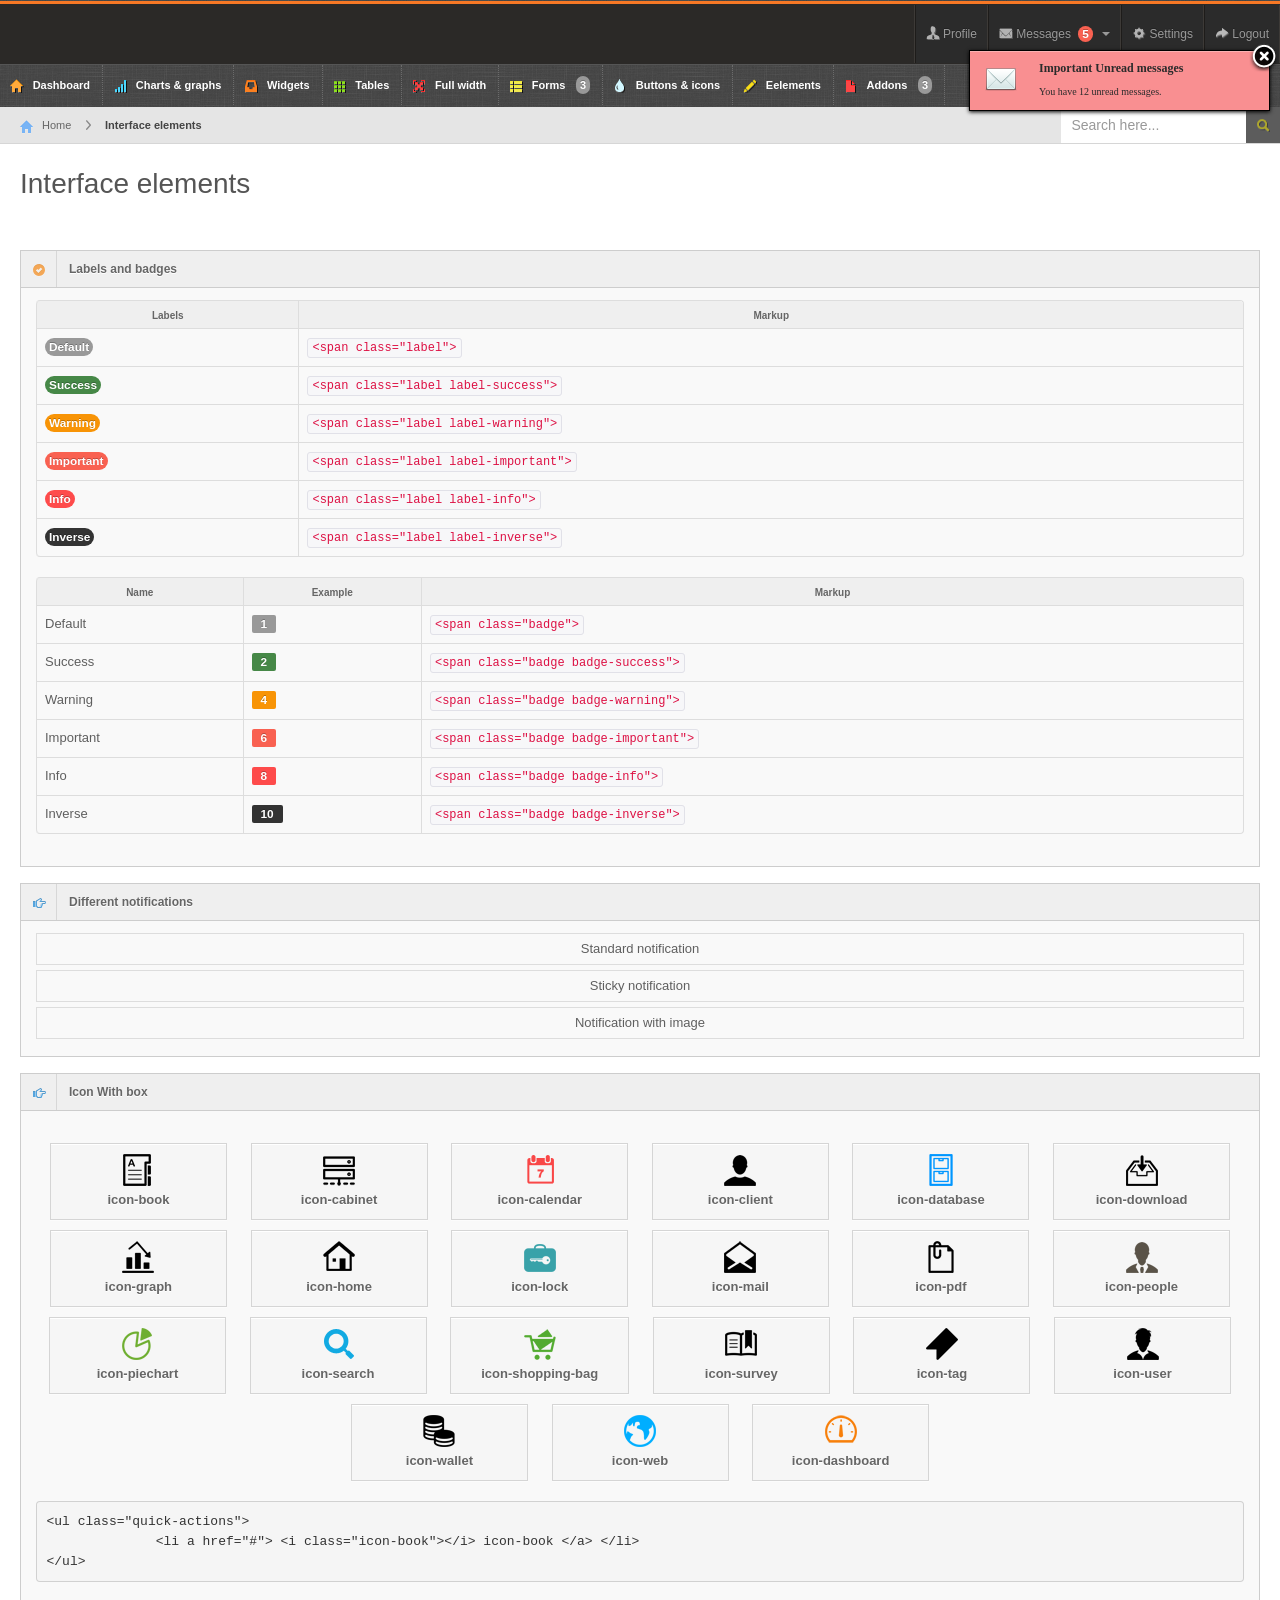
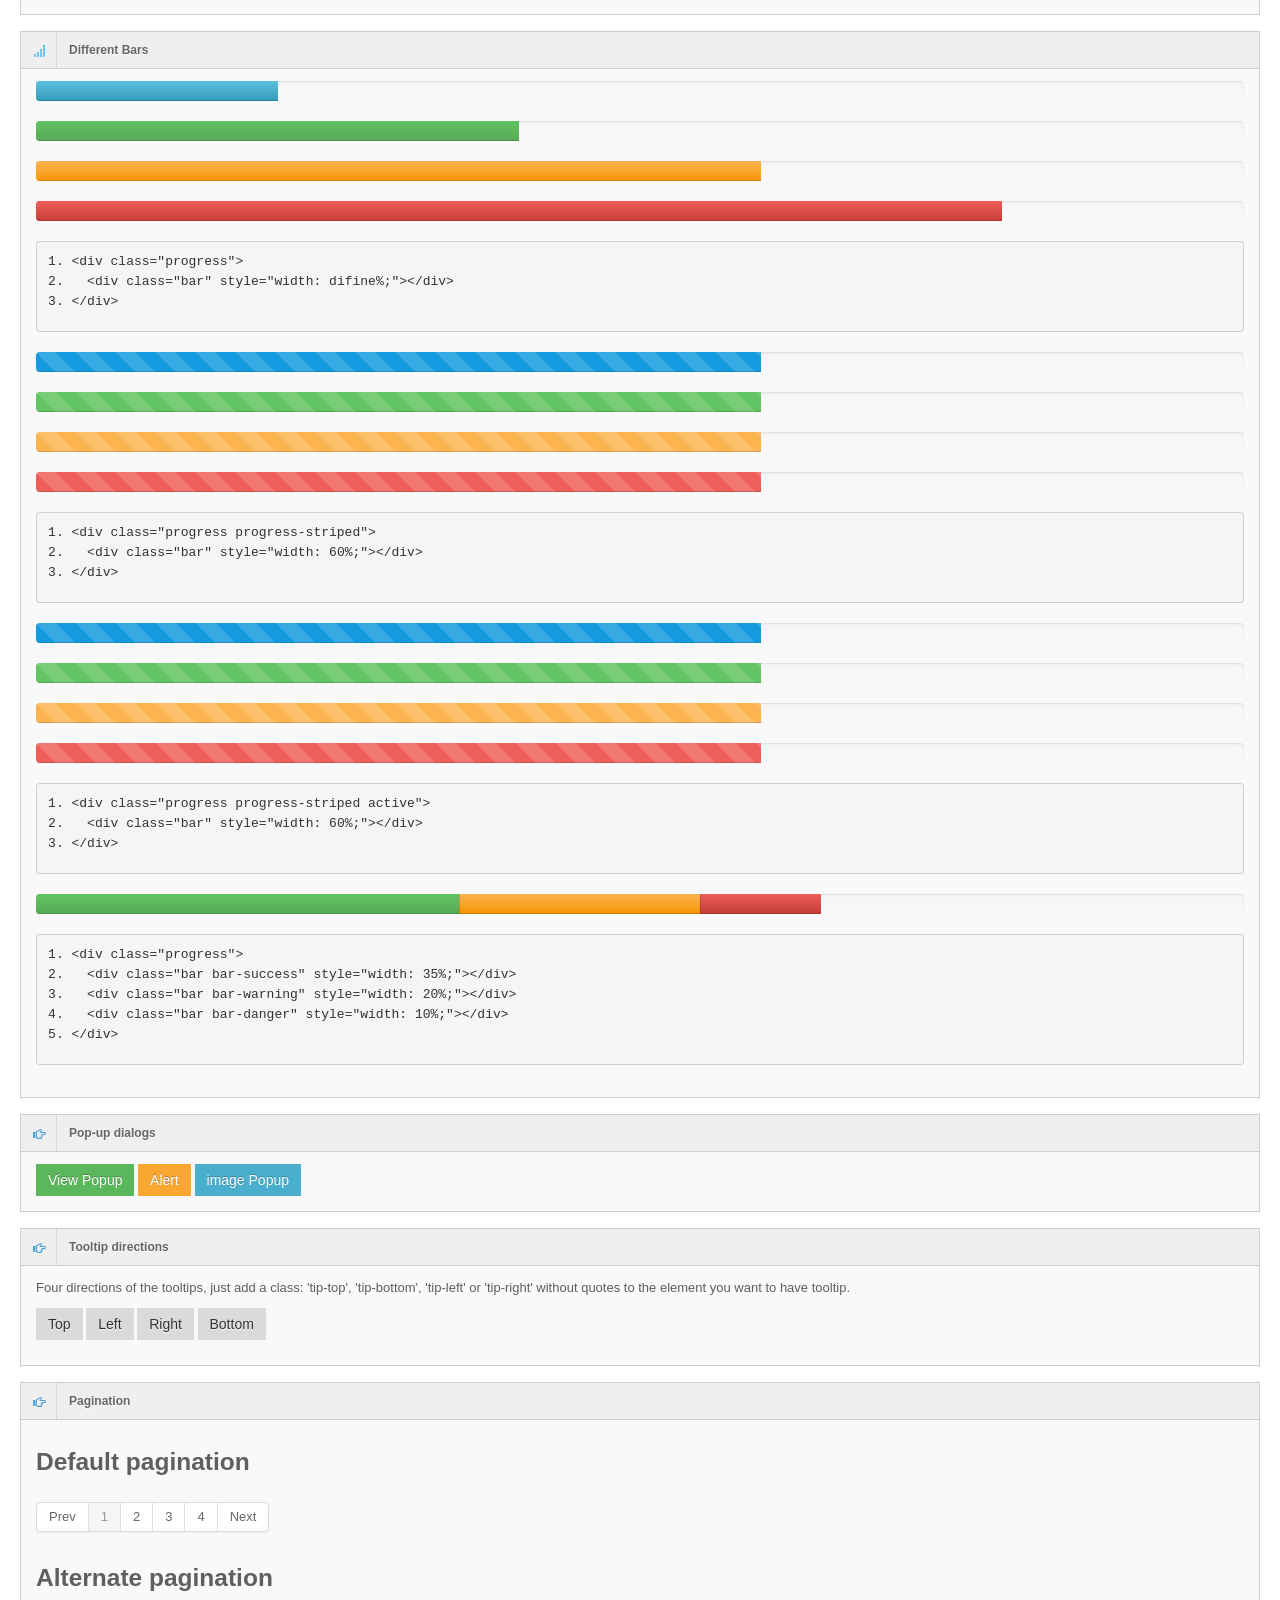
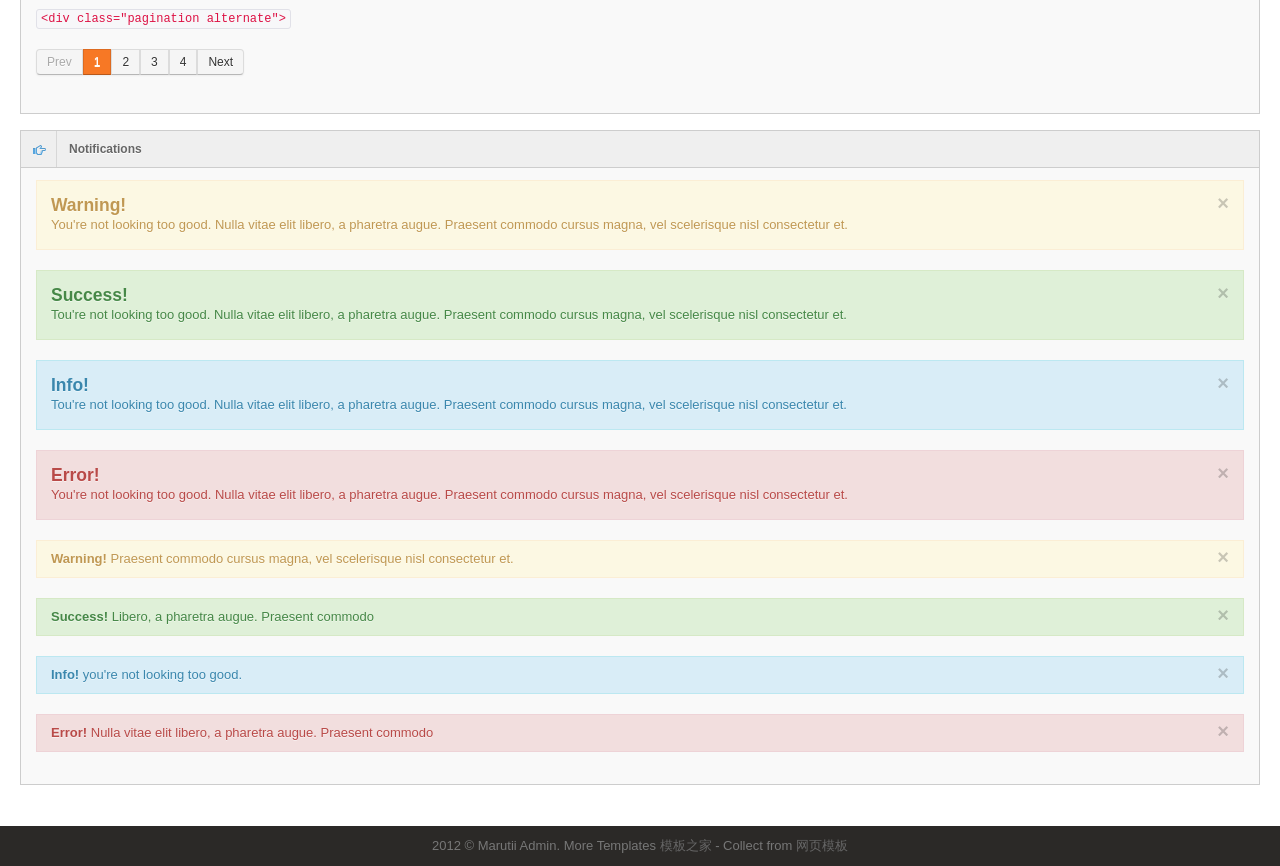
<file: MSDNPortal/Joanes.Ready2Go.Mvc/Content/interface.html>
<!DOCTYPE html>
<html lang="en">
<head>
<title>Maruti Admin</title>
<meta charset="UTF-8" />
<meta name="viewport" content="width=device-width, initial-scale=1.0" />
<link rel="stylesheet" href="css/bootstrap.min.css" />
<link rel="stylesheet" href="css/bootstrap-responsive.min.css" />
<link rel="stylesheet" href="css/jquery.gritter.css" />
<link rel="stylesheet" href="css/maruti-style.css" />
<link rel="stylesheet" href="css/maruti-media.css" class="skin-color" />
</head>
<body>

<!--Header-part-->
<div id="header">
  <h1><a href="dashboard.html">Maruti Admin</a></h1>
</div>
<!--close-Header-part--> 

<!--top-Header-messaages-->
<div class="btn-group rightzero"> <a class="top_message tip-left" title="Manage Files"><i class="icon-file"></i></a> <a class="top_message tip-bottom" title="Manage Users"><i class="icon-user"></i></a> <a class="top_message tip-bottom" title="Manage Comments"><i class="icon-comment"></i><span class="label label-important">5</span></a> <a class="top_message tip-bottom" title="Manage Orders"><i class="icon-shopping-cart"></i></a> </div>
<!--close-top-Header-messaages--> 

<!--top-Header-menu-->
<div id="user-nav" class="navbar navbar-inverse"><ul class="nav">
    <li class="" ><a title="" href="#"><i class="icon icon-user"></i> <span class="text">Profile</span></a></li>
    <li class=" dropdown" id="menu-messages"><a href="#" data-toggle="dropdown" data-target="#menu-messages" class="dropdown-toggle"><i class="icon icon-envelope"></i> <span class="text">Messages</span> <span class="label label-important">5</span> <b class="caret"></b></a>
      <ul class="dropdown-menu">
        <li><a class="sAdd" title="" href="#">new message</a></li>
        <li><a class="sInbox" title="" href="#">inbox</a></li>
        <li><a class="sOutbox" title="" href="#">outbox</a></li>
        <li><a class="sTrash" title="" href="#">trash</a></li>
      </ul>
    </li>
    <li class=""><a title="" href="#"><i class="icon icon-cog"></i> <span class="text">Settings</span></a></li>
    <li class=""><a title="" href="login.html"><i class="icon icon-share-alt"></i> <span class="text">Logout</span></a></li>
  </ul>
</div>
<div id="search">
  <input type="text" placeholder="Search here..."/>
  <button type="submit" class="tip-left" title="Search"><i class="icon-search icon-white"></i></button>
</div>
<!--close-top-Header-menu-->

<div id="sidebar"> <a href="#" class="visible-phone"><i class="icon icon-pencil"></i> Interface elements</a>
  <ul>
    <li class="active"><a href="index.html"><i class="icon icon-home"></i> <span>Dashboard</span></a></li>
    <li> <a href="charts.html"><i class="icon icon-signal"></i> <span>Charts &amp; graphs</span></a> </li>
    <li> <a href="widgets.html"><i class="icon icon-inbox"></i> <span>Widgets</span></a> </li>
    <li><a href="tables.html"><i class="icon icon-th"></i> <span>Tables</span></a></li>
    <li><a href="grid.html"><i class="icon icon-fullscreen"></i> <span>Full width</span></a></li>
    <li class="submenu"> <a href="#"><i class="icon icon-th-list"></i> <span>Forms</span> <span class="label">3</span></a>
      <ul>
        <li><a href="form-common.html">Basic Form</a></li>
        <li><a href="form-validation.html">Form with Validation</a></li>
        <li><a href="form-wizard.html">Form with Wizard</a></li>
      </ul>
    </li>
    <li><a href="buttons.html"><i class="icon icon-tint"></i> <span>Buttons &amp; icons</span></a></li>
    <li><a href="interface.html"><i class="icon icon-pencil"></i> <span>Eelements</span></a></li>
    
    <li class="submenu"> <a href="#"><i class="icon icon-file"></i> <span>Addons</span> <span class="label">3</span></a>
      <ul>
        <li><a href="gallery.html">Gallery</a></li>
        <li><a href="calendar.html">Calendar</a></li>
        <li><a href="chat.html">Chat option</a></li>
      </ul>
    </li>

  </ul>
</div>
<div id="content">
  <div id="content-header">
    <div id="breadcrumb"> <a href="#" title="Go to Home" class="tip-bottom"><i class="icon-home"></i> Home</a> <a href="#" class="current">Interface elements</a> </div>
    <h1>Interface elements</h1>
  </div>
  <div class="container-fluid">
    <div class="row-fluid">
      <div class="span12">
        <div class="widget-box">
          <div class="widget-title"><span class="icon"> <i class="icon-ok-sign"></i> </span>
            <h5>Labels and badges</h5>
          </div>
          <div class="widget-content">
            <table class="table table-bordered table-striped">
              <thead>
                <tr>
                  <th>Labels</th>
                  <th>Markup</th>
                </tr>
              </thead>
              <tbody>
                <tr>
                  <td><span class="label">Default</span></td>
                  <td><code>&lt;span class="label"&gt;</code></td>
                </tr>
                <tr>
                  <td><span class="label label-success">Success</span></td>
                  <td><code>&lt;span class="label label-success"&gt;</code></td>
                </tr>
                <tr>
                  <td><span class="label label-warning">Warning</span></td>
                  <td><code>&lt;span class="label label-warning"&gt;</code></td>
                </tr>
                <tr>
                  <td><span class="label label-important">Important</span></td>
                  <td><code>&lt;span class="label label-important"&gt;</code></td>
                </tr>
                <tr>
                  <td><span class="label label-info">Info</span></td>
                  <td><code>&lt;span class="label label-info"&gt;</code></td>
                </tr>
                <tr>
                  <td><span class="label label-inverse">Inverse</span></td>
                  <td><code>&lt;span class="label label-inverse"&gt;</code></td>
                </tr>
              </tbody>
            </table>
            <table class="table table-bordered table-striped">
              <thead>
                <tr>
                  <th>Name</th>
                  <th>Example</th>
                  <th>Markup</th>
                </tr>
              </thead>
              <tbody>
                <tr>
                  <td> Default </td>
                  <td><span class="badge">1</span></td>
                  <td><code>&lt;span class="badge"&gt;</code></td>
                </tr>
                <tr>
                  <td> Success </td>
                  <td><span class="badge badge-success">2</span></td>
                  <td><code>&lt;span class="badge badge-success"&gt;</code></td>
                </tr>
                <tr>
                  <td> Warning </td>
                  <td><span class="badge badge-warning">4</span></td>
                  <td><code>&lt;span class="badge badge-warning"&gt;</code></td>
                </tr>
                <tr>
                  <td> Important </td>
                  <td><span class="badge badge-important">6</span></td>
                  <td><code>&lt;span class="badge badge-important"&gt;</code></td>
                </tr>
                <tr>
                  <td> Info </td>
                  <td><span class="badge badge-info">8</span></td>
                  <td><code>&lt;span class="badge badge-info"&gt;</code></td>
                </tr>
                <tr>
                  <td> Inverse </td>
                  <td><span class="badge badge-inverse">10</span></td>
                  <td><code>&lt;span class="badge badge-inverse"&gt;</code></td>
                </tr>
              </tbody>
            </table>
          </div>
        </div>
        <div class="widget-box">
          <div class="widget-title"> <span class="icon"> <i class="icon-hand-right"></i> </span>
            <h5>Different notifications</h5>
          </div>
          <div class="widget-content notify-ui">
            <ul id="gritter-notify">
              <li class="normal">Standard notification</li>
              <li class="sticky">Sticky notification</li>
              <li class="image" data-image="img/demo/envelope.png">Notification with image</li>
            </ul>
          </div>
        </div>
        <div class="widget-box">
          <div class="widget-title"> <span class="icon"> <i class="icon-hand-right"></i> </span>
            <h5>Icon With box</h5>
          </div>
          <div class="widget-content">
          	<ul class="quick-actions">
              <li> <a href="#"> <i class="icon-book"></i> icon-book </a> </li>
              <li> <a href="#"> <i class="icon-cabinet"></i> icon-cabinet</a> </li>
              <li> <a href="#"> <i class="icon-calendar"></i> icon-calendar </a> </li>
              <li> <a href="#"> <i class="icon-client"></i> icon-client</a> </li>
              <li> <a href="#"> <i class="icon-database"></i> icon-database </a> </li>
              <li> <a href="#"> <i class="icon-download"></i> icon-download </a> </li>
              
              <li> <a href="#"> <i class="icon-graph"></i> icon-graph </a> </li>
              <li> <a href="#"> <i class="icon-home"></i>icon-home </a> </li>
              <li> <a href="#"> <i class="icon-lock"></i> icon-lock </a> </li>
              <li> <a href="#"> <i class="icon-mail"></i>icon-mail </a> </li>
              <li> <a href="#"> <i class="icon-pdf"></i> icon-pdf </a> </li>
              <li> <a href="#"> <i class="icon-people"></i> icon-people </a> </li>
              <li> <a href="#"> <i class="icon-piechart"></i> icon-piechart </a> </li>
              <li> <a href="#"> <i class="icon-search"></i> icon-search </a> </li>
              <li> <a href="#"> <i class="icon-shopping-bag"></i>icon-shopping-bag </a> </li>
              <li> <a href="#"> <i class="icon-survey"></i> icon-survey </a> </li>
              <li> <a href="#"> <i class="icon-tag"></i> icon-tag </a> </li>
               <li> <a href="#"> <i class="icon-user"></i> icon-user</a> </li>
              <li> <a href="#"> <i class="icon-wallet"></i> icon-wallet </a> </li>
              <li> <a href="#"> <i class="icon-web"></i>icon-web </a> </li>
              <li> <a href="#"> <i class="icon-dashboard"></i> icon-dashboard </a> </li>
            </ul>
             <pre class="prettyprint linenums">&lt;ul class="quick-actions"&gt;
              &lt;li a href="#"&gt; &lt;i class="icon-book"&gt;&lt;/i&gt; icon-book &lt;/a&gt; &lt;/li&gt; <br/>&lt;/ul&gt;</pre>	
          </div>
        </div>
        <div class="widget-box">
							<div class="widget-title">
								<span class="icon">
									<i class="icon-signal"></i>
								</span>
								<h5>Different Bars</h5>
							</div>
							<div class="widget-content">
							
                <div class="progress progress-info">
                <div class="bar" style="width: 20%"></div>
                </div>
                <div class="progress progress-success">
                <div class="bar" style="width: 40%"></div>
                </div>
                <div class="progress progress-warning">
                <div class="bar" style="width: 60%"></div>
                </div>
                <div class="progress progress-danger">
                <div class="bar" style="width: 80%"></div>
                </div>
          
          <pre class="prettyprint linenums"><ol class="linenums"><li class="L0"><span class="tag">&lt;div</span><span class="pln"> </span><span class="atn">class</span><span class="pun">=</span><span class="atv">"progress"</span><span class="tag">&gt;</span></li><li class="L1"><span class="pln">  </span><span class="tag">&lt;div</span><span class="pln"> </span><span class="atn">class</span><span class="pun">=</span><span class="atv">"bar"</span><span class="pln"> </span><span class="atn">style</span><span class="pun">=</span><span class="atv">"</span><span class="pln">width</span><span class="pun">:</span><span class="pln"> </span><span class="lit">difine</span><span class="pun">%;</span><span class="atv">"</span><span class="tag">&gt;&lt;/div&gt;</span></li><li class="L2"><span class="tag">&lt;/div&gt;</span></li></ol></pre>	
          
            <div class="progress progress-striped">
              <div class="bar" style="width: 60%;"></div>
            </div>
            <div class="progress progress-striped progress-success">
              <div class="bar" style="width: 60%;"></div>
            </div>
            <div class="progress progress-striped progress-warning">
              <div class="bar" style="width: 60%;"></div>
            </div>
            <div class="progress progress-striped progress-danger">
              <div class="bar" style="width: 60%;"></div>
            </div>
          
           <pre class="prettyprint linenums"><ol class="linenums"><li class="L0"><span class="tag">&lt;div</span><span class="pln"> </span><span class="atn">class</span><span class="pun">=</span><span class="atv">"progress progress-striped"</span><span class="tag">&gt;</span></li><li class="L1"><span class="pln">  </span><span class="tag">&lt;div</span><span class="pln"> </span><span class="atn">class</span><span class="pun">=</span><span class="atv">"bar"</span><span class="pln"> </span><span class="atn">style</span><span class="pun">=</span><span class="atv">"</span><span class="pln">width</span><span class="pun">:</span><span class="pln"> </span><span class="lit">60</span><span class="pun">%;</span><span class="atv">"</span><span class="tag">&gt;&lt;/div&gt;</span></li><li class="L2"><span class="tag">&lt;/div&gt;</span></li></ol></pre>
          
            <div class="progress progress-striped active">
              <div class="bar" style="width: 60%;"></div>
            </div>
            <div class="progress progress-striped progress-success active">
              <div class="bar" style="width: 60%;"></div>
            </div>
            <div class="progress progress-striped progress-warning active">
              <div class="bar" style="width: 60%;"></div>
            </div>
            <div class="progress progress-striped progress-danger active">
              <div class="bar" style="width: 60%;"></div>
            </div>
             <pre class="prettyprint linenums"><ol class="linenums"><li class="L0"><span class="tag">&lt;div</span><span class="pln"> </span><span class="atn">class</span><span class="pun">=</span><span class="atv">"progress progress-striped active"</span><span class="tag">&gt;</span></li><li class="L1"><span class="pln">  </span><span class="tag">&lt;div</span><span class="pln"> </span><span class="atn">class</span><span class="pun">=</span><span class="atv">"bar"</span><span class="pln"> </span><span class="atn">style</span><span class="pun">=</span><span class="atv">"</span><span class="pln">width</span><span class="pun">:</span><span class="pln"> </span><span class="lit">60</span><span class="pun">%;</span><span class="atv">"</span><span class="tag">&gt;&lt;/div&gt;</span></li><li class="L2"><span class="tag">&lt;/div&gt;</span></li></ol></pre>
          	
                <div class="progress">
    <div class="bar bar-success" style="width: 35%;"></div>
    <div class="bar bar-warning" style="width: 20%;"></div>
    <div class="bar bar-danger" style="width: 10%;"></div>
    </div>					
                                
             <pre class="prettyprint linenums"><ol class="linenums"><li class="L0"><span class="tag">&lt;div</span><span class="pln"> </span><span class="atn">class</span><span class="pun">=</span><span class="atv">"progress"</span><span class="tag">&gt;</span></li><li class="L1"><span class="pln">  </span><span class="tag">&lt;div</span><span class="pln"> </span><span class="atn">class</span><span class="pun">=</span><span class="atv">"bar bar-success"</span><span class="pln"> </span><span class="atn">style</span><span class="pun">=</span><span class="atv">"</span><span class="pln">width</span><span class="pun">:</span><span class="pln"> </span><span class="lit">35</span><span class="pun">%;</span><span class="atv">"</span><span class="tag">&gt;&lt;/div&gt;</span></li><li class="L2"><span class="pln">  </span><span class="tag">&lt;div</span><span class="pln"> </span><span class="atn">class</span><span class="pun">=</span><span class="atv">"bar bar-warning"</span><span class="pln"> </span><span class="atn">style</span><span class="pun">=</span><span class="atv">"</span><span class="pln">width</span><span class="pun">:</span><span class="pln"> </span><span class="lit">20</span><span class="pun">%;</span><span class="atv">"</span><span class="tag">&gt;&lt;/div&gt;</span></li><li class="L3"><span class="pln">  </span><span class="tag">&lt;div</span><span class="pln"> </span><span class="atn">class</span><span class="pun">=</span><span class="atv">"bar bar-danger"</span><span class="pln"> </span><span class="atn">style</span><span class="pun">=</span><span class="atv">"</span><span class="pln">width</span><span class="pun">:</span><span class="pln"> </span><span class="lit">10</span><span class="pun">%;</span><span class="atv">"</span><span class="tag">&gt;&lt;/div&gt;</span></li><li class="L4"><span class="tag">&lt;/div&gt;</span></li></ol></pre>                   
                                </div>
							</div>
        <div class="widget-box">
          <div class="widget-title"> <span class="icon"> <i class="icon-hand-right"></i> </span>
            <h5>Pop-up dialogs</h5>
          </div>
          <div class="widget-content"> <a href="#myModal" data-toggle="modal" class="btn btn-success">View Popup</a> <a href="#myAlert" data-toggle="modal" class="btn btn-warning">Alert</a> <a href="#myModal2" data-toggle="modal" class="btn btn-info">image Popup</a>
            <div id="myModal" class="modal hide">
              <div class="modal-header">
                <button data-dismiss="modal" class="close" type="button">×</button>
                <h3>Pop up Header</h3>
              </div>
              <div class="modal-body">
                <p>Here is the text coming you can put also image if you want…</p>
              </div>
            </div>
            
            <div id="myModal2" class="modal hide">
              <div class="modal-header">
                <button data-dismiss="modal" class="close" type="button">×</button>
                <h3>Alert modal</h3>
              </div>
              <div class="modal-body">
                <p><img src="images/gallery/imgbox3.jpg"/></p>
              </div>
              <div class="modal-footer"><a data-dismiss="modal" class="btn btn-inverse" href="#">Cancel</a> </div>
            </div>
            
            <div id="myAlert" class="modal hide">
              <div class="modal-header">
                <button data-dismiss="modal" class="close" type="button">×</button>
                <h3>Alert modal</h3>
              </div>
              <div class="modal-body">
                <p>Lorem ipsum dolor sit amet...</p>
              </div>
              <div class="modal-footer"> <a data-dismiss="modal" class="btn btn-primary" href="#">Confirm</a> <a data-dismiss="modal" class="btn" href="#">Cancel</a> </div>
            </div>
          </div>
        </div>
        <div class="widget-box">
          <div class="widget-title"> <span class="icon"> <i class="icon-hand-right"></i> </span>
            <h5>Tooltip directions</h5>
          </div>
          <div class="widget-content">
            <p>Four directions of the tooltips, just add a class: 'tip-top', 'tip-bottom', 'tip-left' or 'tip-right' without quotes to the element you want to have tooltip.</p>
            <p>
              <button class="btn tip-top" data-original-title="Tooltip in top">Top</button>
              <button class="btn tip-left" data-original-title="Tooltip in left">Left</button>
              <button class="btn tip-right" data-original-title="Tooltip in right">Right</button>
              <button class="btn tip-bottom" data-original-title="Tooltip in bottom">Bottom</button>
            </p>
          </div>
        </div>
        <div class="widget-box">
          <div class="widget-title"> <span class="icon"> <i class="icon-hand-right"></i> </span>
            <h5>Pagination</h5>
          </div>
          <div class="widget-content">
            <h3>Default pagination</h3>
            <div class="pagination">
              <ul>
                <li><a href="#">Prev</a></li>
                <li class="active"> <a href="#">1</a> </li>
                <li><a href="#">2</a></li>
                <li><a href="#">3</a></li>
                <li><a href="#">4</a></li>
                <li><a href="#">Next</a></li>
              </ul>
            </div>
            <h3>Alternate pagination</h3>
            <code>&lt;div class="pagination alternate"&gt;</code>
            <div class="pagination alternate">
              <ul>
                <li class="disabled"><a href="#">Prev</a></li>
                <li class="active"> <a href="#">1</a> </li>
                <li><a href="#">2</a></li>
                <li><a href="#">3</a></li>
                <li><a href="#">4</a></li>
                <li><a href="#">Next</a></li>
              </ul>
            </div>
          </div>
        </div>
        <div class="widget-box">
          <div class="widget-title"> <span class="icon"> <i class="icon-hand-right"></i> </span>
            <h5>Notifications</h5>
          </div>
          <div class="widget-content">
            <div class="alert alert-block"> <a class="close" data-dismiss="alert" href="#">×</a>
              <h4 class="alert-heading">Warning!</h4>
             You're not looking too good. Nulla vitae elit libero, a pharetra augue. Praesent commodo cursus magna, vel scelerisque nisl consectetur et. </div>
            <div class="alert alert-success alert-block"> <a class="close" data-dismiss="alert" href="#">×</a>
              <h4 class="alert-heading">Success!</h4>
              Tou're not looking too good. Nulla vitae elit libero, a pharetra augue. Praesent commodo cursus magna, vel scelerisque nisl consectetur et. </div>
            <div class="alert alert-info alert-block"> <a class="close" data-dismiss="alert" href="#">×</a>
              <h4 class="alert-heading">Info!</h4>
              Tou're not looking too good. Nulla vitae elit libero, a pharetra augue. Praesent commodo cursus magna, vel scelerisque nisl consectetur et. </div>
            <div class="alert alert-error alert-block"> <a class="close" data-dismiss="alert" href="#">×</a>
              <h4 class="alert-heading">Error!</h4>
              You're not looking too good. Nulla vitae elit libero, a pharetra augue. Praesent commodo cursus magna, vel scelerisque nisl consectetur et. </div>
              
               <div class="alert">
          <button class="close" data-dismiss="alert">×</button>
          <strong>Warning!</strong> Praesent commodo cursus magna, vel scelerisque nisl consectetur et. </div>
        <div class="alert alert-success">
          <button class="close" data-dismiss="alert">×</button>
          <strong>Success!</strong> Libero, a pharetra augue. Praesent commodo</div>
        <div class="alert alert-info">
          <button class="close" data-dismiss="alert">×</button>
          <strong>Info!</strong> you're not looking too good. </div>
        <div class="alert alert-error">
          <button class="close" data-dismiss="alert">×</button>
          <strong>Error!</strong> Nulla vitae elit libero, a pharetra augue. Praesent commodo </div>
          </div>
        </div>
        
        
      </div>
      
    </div>
   
    
  </div>
</div><div class="row-fluid">
      <div id="footer" class="span12"> 2012 &copy; Marutii Admin. More Templates <a href="http://www.cssmoban.com/" target="_blank" title="模板之家">模板之家</a> - Collect from <a href="http://www.cssmoban.com/" title="网页模板" target="_blank">网页模板</a> </div>
    </div>
<script src="js/jquery.min.js"></script> 
<script src="js/jquery.ui.custom.js"></script> 
<script src="js/bootstrap.min.js"></script> 
<script src="js/jquery.gritter.min.js"></script> 
<script src="js/jquery.peity.min.js"></script> 
<script src="js/maruti.js"></script> 
<script src="js/maruti.interface.js"></script>
</body>
</html>
</file>
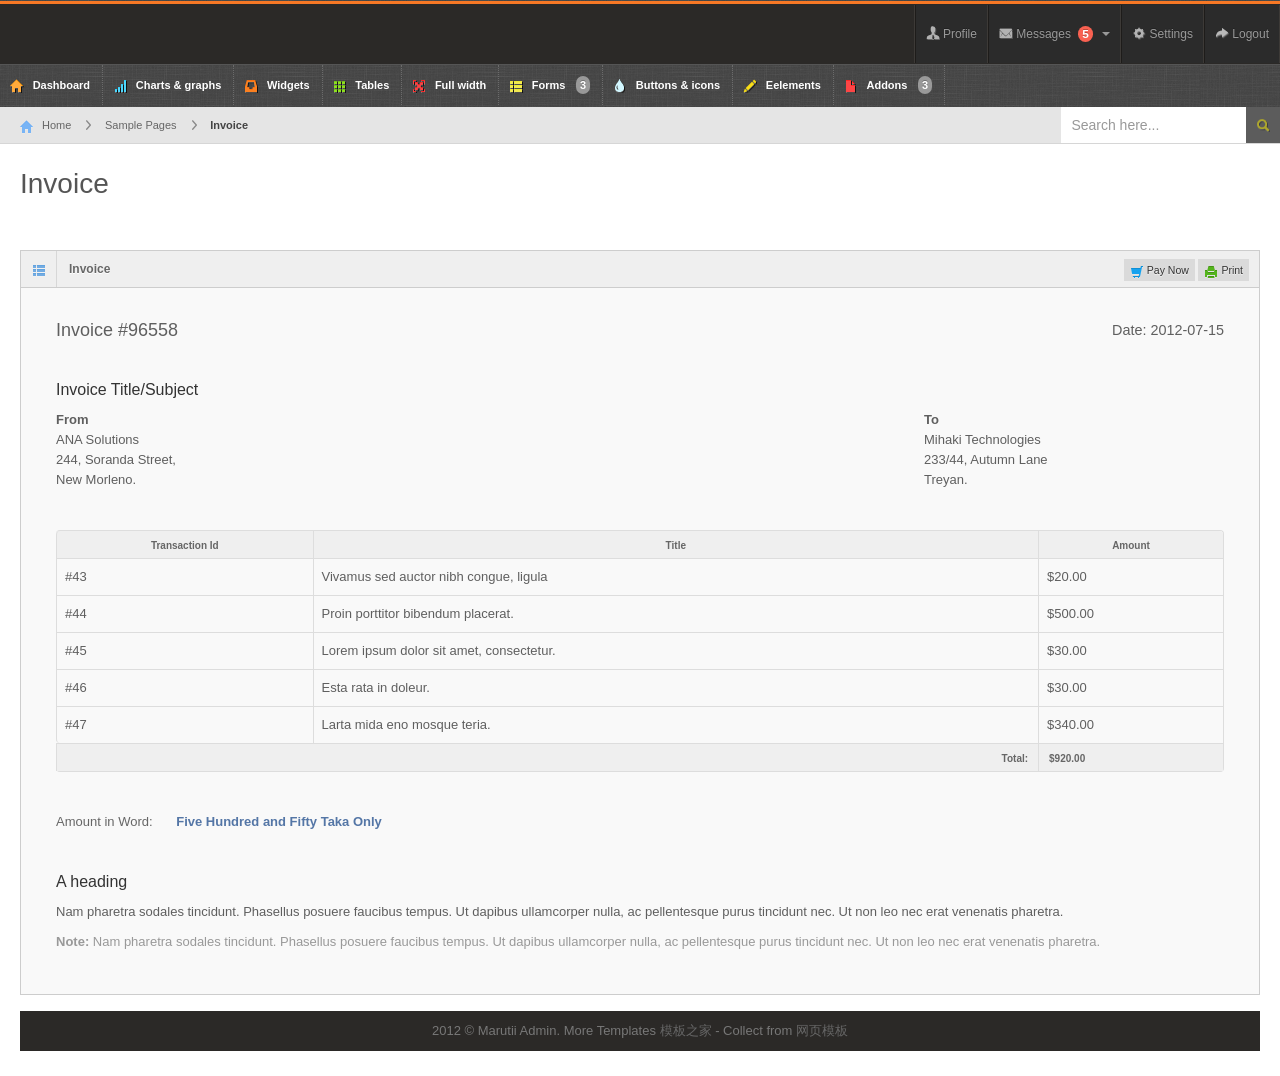
<file: MSDNPortal/Joanes.Ready2Go.Mvc/Content/invoice.html>
<!DOCTYPE html>
<html lang="en">
	
<head>
		<title>Unicorn Admin</title>
		<meta charset="UTF-8" />
        <meta name="viewport" content="width=device-width, initial-scale=1.0" />
		<link rel="stylesheet" href="css/bootstrap.min.css" />
		<link rel="stylesheet" href="css/bootstrap-responsive.min.css" />
		<link rel="stylesheet" href="css/maruti-style.css" />
		<link rel="stylesheet" href="css/maruti-media.css" class="skin-color" />	
	</head>
	<body>
		
		
<!--Header-part-->
<div id="header">
  <h1><a href="dashboard.html">Maruti Admin</a></h1>
</div>
<!--close-Header-part--> 

<!--top-Header-messaages-->
<div class="btn-group rightzero"> <a class="top_message tip-left" title="Manage Files"><i class="icon-file"></i></a> <a class="top_message tip-bottom" title="Manage Users"><i class="icon-user"></i></a> <a class="top_message tip-bottom" title="Manage Comments"><i class="icon-comment"></i><span class="label label-important">5</span></a> <a class="top_message tip-bottom" title="Manage Orders"><i class="icon-shopping-cart"></i></a> </div>
<!--close-top-Header-messaages--> 

<!--top-Header-menu-->
<div id="user-nav" class="navbar navbar-inverse"><ul class="nav">
    <li class="" ><a title="" href="#"><i class="icon icon-user"></i> <span class="text">Profile</span></a></li>
    <li class=" dropdown" id="menu-messages"><a href="#" data-toggle="dropdown" data-target="#menu-messages" class="dropdown-toggle"><i class="icon icon-envelope"></i> <span class="text">Messages</span> <span class="label label-important">5</span> <b class="caret"></b></a>
      <ul class="dropdown-menu">
        <li><a class="sAdd" title="" href="#">new message</a></li>
        <li><a class="sInbox" title="" href="#">inbox</a></li>
        <li><a class="sOutbox" title="" href="#">outbox</a></li>
        <li><a class="sTrash" title="" href="#">trash</a></li>
      </ul>
    </li>
    <li class=""><a title="" href="#"><i class="icon icon-cog"></i> <span class="text">Settings</span></a></li>
    <li class=""><a title="" href="login.html"><i class="icon icon-share-alt"></i> <span class="text">Logout</span></a></li>
  </ul>
</div>
<div id="search">
  <input type="text" placeholder="Search here..."/>
  <button type="submit" class="tip-left" title="Search"><i class="icon-search icon-white"></i></button>
</div>
<!--close-top-Header-menu-->

		<div id="sidebar">
			<a href="#" class="visible-phone"><i class="icon icon-file"></i> Invoice</a>
			<ul>
    <li class="active"><a href="index.html"><i class="icon icon-home"></i> <span>Dashboard</span></a></li>
    <li> <a href="charts.html"><i class="icon icon-signal"></i> <span>Charts &amp; graphs</span></a> </li>
    <li> <a href="widgets.html"><i class="icon icon-inbox"></i> <span>Widgets</span></a> </li>
    <li><a href="tables.html"><i class="icon icon-th"></i> <span>Tables</span></a></li>
    <li><a href="grid.html"><i class="icon icon-fullscreen"></i> <span>Full width</span></a></li>
    <li class="submenu"> <a href="#"><i class="icon icon-th-list"></i> <span>Forms</span> <span class="label">3</span></a>
      <ul>
        <li><a href="form-common.html">Basic Form</a></li>
        <li><a href="form-validation.html">Form with Validation</a></li>
        <li><a href="form-wizard.html">Form with Wizard</a></li>
      </ul>
    </li>
    <li><a href="buttons.html"><i class="icon icon-tint"></i> <span>Buttons &amp; icons</span></a></li>
    <li><a href="interface.html"><i class="icon icon-pencil"></i> <span>Eelements</span></a></li>
    
    <li class="submenu"> <a href="#"><i class="icon icon-file"></i> <span>Addons</span> <span class="label">3</span></a>
      <ul>
        <li><a href="gallery.html">Gallery</a></li>
        <li><a href="calendar.html">Calendar</a></li>
        <li><a href="chat.html">Chat option</a></li>
      </ul>
    </li>

  </ul>
		
		</div>
		
		
		
		<div id="content">
			<div id="content-header">
				<div id="breadcrumb">
				<a href="#" title="Go to Home" class="tip-bottom"><i class="icon-home"></i> Home</a>
				<a href="#">Sample Pages</a>
				<a href="#" class="current">Invoice</a>
			</div>
                <h1>Invoice</h1>
			</div>
			
			<div class="container-fluid">
				
				<div class="row-fluid">
					<div class="span12">
						<div class="widget-box">
							<div class="widget-title">
								<span class="icon">
									<i class="icon-th-list"></i>
								</span>
								<h5>Invoice</h5>
								<div class="buttons">
									<a title="Icon Title" class="btn btn-mini" href="#"><i class="icon-shopping-cart"></i> Pay Now</a>
									<a title="Icon Title" class="btn btn-mini" href="#"><i class="icon-print"></i> Print</a>
								</div>
							</div>
							<div class="widget-content">
								<div class="invoice-content">
									<div class="invoice-head">
										<div class="invoice-meta">
											Invoice <span class="invoice-number">#96558 </span><span class="invoice-date">Date: 2012-07-15</span>
										</div>
										<h5>Invoice Title/Subject</h5>
										<div class="invoice-to">
											<ul>
												<li>
												<span><strong>From</strong></span>
												<span>ANA Solutions</span>
												<span>244, Soranda Street,</span>
												<span>New Morleno.</span>
												</li>
											</ul>
										</div>
										<div class="invoice-from">
											<ul>
												<li>
												<span><strong>To</strong></span>
												<span>Mihaki Technologies</span>
												<span>233/44, Autumn Lane</span>
												<span>Treyan.</span>
												</li>
											</ul>
										</div>
									</div>
									<div>
										<table class="table table-bordered">
										<thead>
										<tr>
											<th>
												 Transaction Id
											</th>
											<th>
												 Title
											</th>
											<th>
												 Amount
											</th>
										</tr>
										</thead>
										<tfoot>
										<tr>
											<th class="total-label" colspan="2">
												 Total:
											</th>
											<th class="total-amount">
												 $920.00
											</th>
										</tr>
										</tfoot>
										<tbody>
										<tr>
											<td>
												 #43
											</td>
											<td>
												 Vivamus sed auctor nibh congue, ligula
											</td>
											<td>
												 $20.00
											</td>
										</tr>
										<tr>
											<td>
												 #44
											</td>
											<td>
												 Proin porttitor bibendum placerat.
											</td>
											<td>
												 $500.00
											</td>
										</tr>
										<tr>
											<td>
												 #45
											</td>
											<td>
												 Lorem ipsum dolor sit amet, consectetur.
											</td>
											<td>
												 $30.00
											</td>
										</tr>
										<tr>
											<td>
												 #46
											</td>
											<td>
												 Esta rata in doleur.
											</td>
											<td>
												 $30.00
											</td>
										</tr>
										<tr>
											<td>
												 #47
											</td>
											<td>
												 Larta mida eno mosque teria.
											</td>
											<td>
												 $340.00
											</td>
										</tr>
										</tbody>
										</table>
									</div>
									<p class="amount-word">
										Amount in Word: <span>Five Hundred and Fifty Taka Only</span>
									</p>
									<h5>A heading</h5>
									<p>
										Nam pharetra sodales tincidunt. Phasellus posuere faucibus tempus. Ut dapibus ullamcorper nulla, ac pellentesque purus tincidunt nec. Ut non leo nec erat venenatis pharetra.
									</p>
									<p class="help-block">
										<strong>Note:</strong> Nam pharetra sodales tincidunt. Phasellus posuere faucibus tempus. Ut dapibus ullamcorper nulla, ac pellentesque purus tincidunt nec. Ut non leo nec erat venenatis pharetra.
									</p>
								</div>
							</div>
						</div>
					</div>
				</div>
				 <div class="row-fluid">
      <div id="footer" class="span12"> 2012 &copy; Marutii Admin. More Templates <a href="http://www.cssmoban.com/" target="_blank" title="模板之家">模板之家</a> - Collect from <a href="http://www.cssmoban.com/" title="网页模板" target="_blank">网页模板</a> </div>
    </div>
			</div>
		</div>
		
		
            
            <script src="js/jquery.min.js"></script>
            <script src="js/jquery.ui.custom.js"></script>
            <script src="js/bootstrap.min.js"></script>
            <script src="js/maruti.js"></script>
	</body>

</html>
</file>
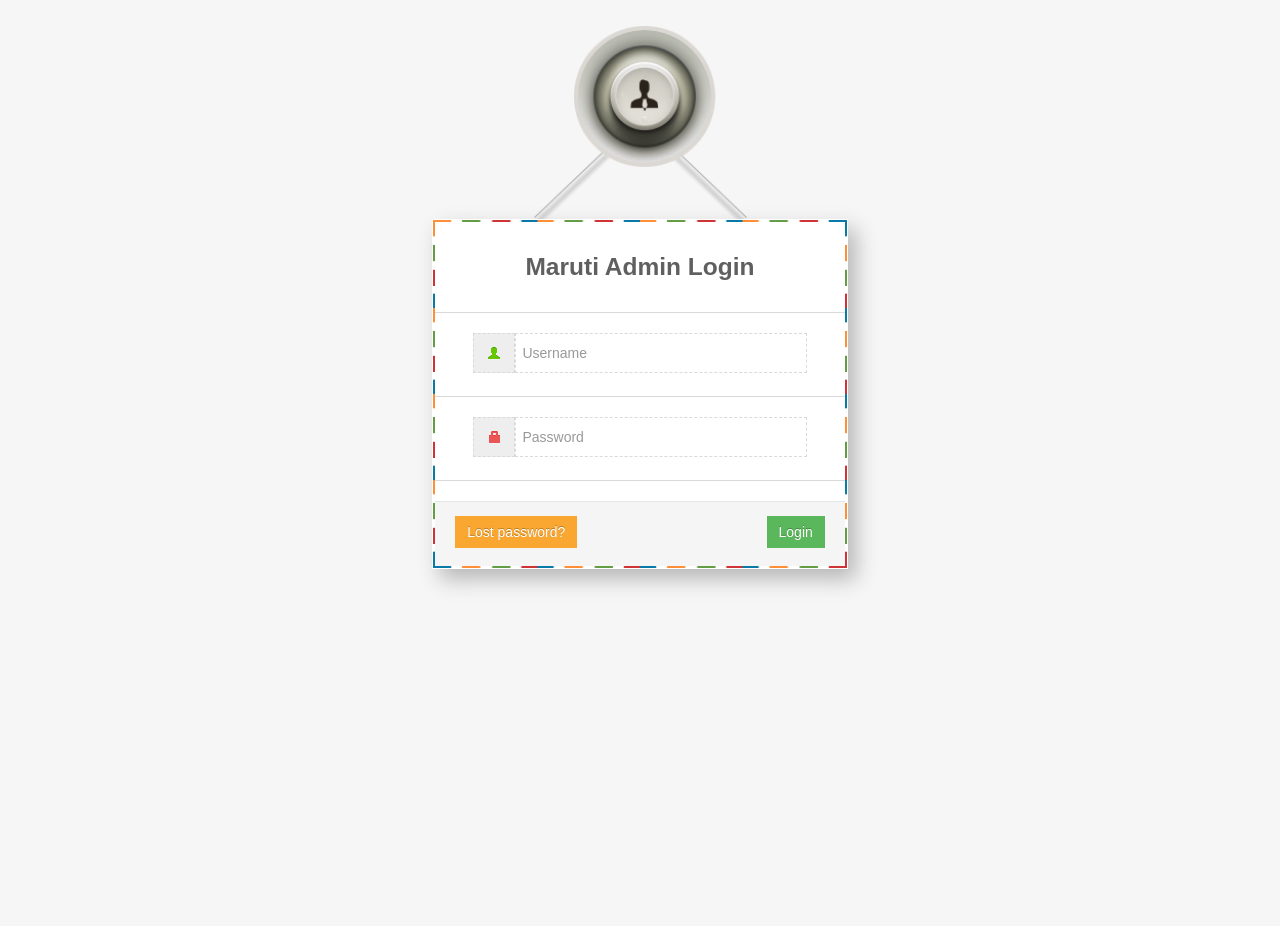
<file: MSDNPortal/Joanes.Ready2Go.Mvc/Content/login.html>
<!DOCTYPE html>
<html lang="en">
    
<head>
        <title>Maruti Admin</title><meta charset="UTF-8" />
        <meta name="viewport" content="width=device-width, initial-scale=1.0" />
		<link rel="stylesheet" href="css/bootstrap.min.css" />
		<link rel="stylesheet" href="css/bootstrap-responsive.min.css" />
        <link rel="stylesheet" href="css/maruti-login.css" />
    </head>
    <body>
        <div id="logo">
            <img src="img/login-logo.png" alt="" />
        </div>
        <div id="loginbox">            
            <form id="loginform" class="form-vertical" action="index.html">
				 <div class="control-group normal_text"><h3>Maruti Admin Login</h3></div>
                <div class="control-group">
                    <div class="controls">
                        <div class="main_input_box">
                            <span class="add-on"><i class="icon-user"></i></span><input type="text" placeholder="Username" />
                        </div>
                    </div>
                </div>
                <div class="control-group">
                    <div class="controls">
                        <div class="main_input_box">
                            <span class="add-on"><i class="icon-lock"></i></span><input type="password" placeholder="Password" />
                        </div>
                    </div>
                </div>
                <div class="form-actions">
                    <span class="pull-left"><a href="#" class="flip-link btn btn-warning" id="to-recover">Lost password?</a></span>
                    <span class="pull-right"><input type="submit" class="btn btn-success" value="Login" /></span>
                </div>
            </form>
            <form id="recoverform" action="#" class="form-vertical">
				<p class="normal_text">Enter your e-mail address below and we will send you instructions <br/><font color="#FF6633">how to recover a password.</font></p>
				
                    <div class="controls">
                        <div class="main_input_box">
                            <span class="add-on"><i class="icon-envelope"></i></span><input type="text" placeholder="E-mail address" />
                        </div>
                    </div>
               
                <div class="form-actions">
                    <span class="pull-left"><a href="#" class="flip-link btn btn-warning" id="to-login">&laquo; Back to login</a></span>
                    <span class="pull-right"><input type="submit" class="btn btn-info" value="Recover" /></span>
                </div>
            </form>
        </div>
        
        <script src="js/jquery.min.js"></script>  
        <script src="js/maruti.login.js"></script> 
    </body>

</html>
</file>
<file: MSDNPortal/Joanes.Ready2Go.Mvc/Content/css/fullcalendar.css>
.fc {
    direction: ltr;
    text-align: left; border:1px solid #dadada;
}
.fc table {
    border-collapse: collapse;
    border-spacing: 0;
}
html .fc, .fc table {
    font-size: 1em;
}
.fc td, .fc th {
    padding: 0;
    vertical-align: top;
}
.fc-header {
    position: relative;
}
.fc-header td {
    position: relative;
    white-space: nowrap;
}
.fc-header-left {
    text-align: left;
}
.fc-header-center {
    left: 10%;
    position: absolute;
    text-align: center;
    top: 0;
    width: 80%;
}
.fc-button-inner {
    border-left: 1px solid #D5D5D5;
}
.panel-left .fc-header-right .fc-button:last-child .fc-button-inner {
	border-right: 1px solid #D5D5D5;
}
.fc-header-left .fc-button-inner {
    border: medium none;
}
.fc-header-right {
    position: absolute !important;
    right: 0;
    text-align: right;
    top: -37px;
}
.panel-left .fc-header-right {
	right: -1px;
}
.fc-header-title {
    display: inline-block;
    vertical-align: top;
}
.fc-header-title strong {
    display: block;
    margin-top: 0;
    padding: 8px 12px !important;
    white-space: nowrap;
}
.fc .fc-header-space {
    padding-left: 10px;
}
.fc-header .fc-corner-right {
    float: right;
    margin-right: 1px;
}
.fc-header .ui-corner-right {
    margin-right: 0;
}
.fc-header .fc-state-hover, .fc-header .ui-state-hover {
    z-index: 2;
}
.fc-header .fc-state-down {
    z-index: 3;
}
.fc-header .fc-state-active, .fc-header .ui-state-active {
    z-index: 4;
}
.fc-button-prev .fc-button-content {
    background: url("../img/larrow.png") no-repeat scroll 15px 13px transparent;
    width: 10px;
}
.fc-button-next .fc-button-content {
    background: url("../img/rarrow.png") no-repeat scroll 15px 13px transparent;
    width: 10px;
}
.fc-content {
}
.fc-view {
    overflow: hidden;
    width: 100%;
}
.fc-widget-header, .fc-widget-content {
    border: 1px solid #D5D5D5;
}
.fc-state-highlight {
    background: url("../images/backgrounds/calActiveBg.html") repeat-x scroll 0 0 #F5F5F5;
}
.fc-cell-overlay {
    background: none repeat scroll 0 0 #99CCFF;
    opacity: 0.2;
}
.fc-button {
    cursor: pointer;
    display: inline-block;
    position: relative;
}
.fc-state-default {
}
.fc-button-inner {
    float: left;
    overflow: hidden;
    position: relative;
}
.fc-state-default .fc-button-inner {
}
.fc-button-content {
    float: left;
    height: 36px;
    line-height: 37px;
    padding: 0 14px;
    position: relative;
    white-space: nowrap;
}
.fc-header-right .fc-button-content {
    height: 37px;
}
.fc-button-content .fc-icon-wrap {
    float: left;
    position: relative;
    top: 50%;
}
.fc-button-content .ui-icon {
    float: left;
    margin-top: -50%;
    position: relative;
}
.fc-state-default .fc-button-effect {
    left: 0;
    position: absolute;
    top: 50%;
}
.fc-state-default .fc-button-effect span {
}
.fc-state-default, .fc-state-default .fc-button-inner {
}
.fc-state-hover, .fc-state-hover .fc-button-inner {
}
.fc-state-down, .fc-state-down .fc-button-inner {
}
.fc-state-active, .fc-state-active .fc-button-inner {
    background: none repeat scroll 0 0 #F9F9F9;
    color: #797979;
}
.fc-first th {
    padding-top: 1px;
}
.fc-state-disabled, .fc-state-disabled .fc-button-inner {
    border-color: #DDDDDD;
    color: #999999;
}
.fc-state-disabled {
    cursor: default;
}
.fc-state-disabled .fc-button-effect {
    display: none;
}
.fc-event {
    border-style: solid;
    border-width: 0;
    cursor: default;
    font-size: 0.85em;
}
a.fc-event, .fc-event-draggable {
    cursor: pointer;
}
a.fc-event {
    text-decoration: none;
}
.fc-rtl .fc-event {
    text-align: right;
}
.fc-event-skin {
    background-color: #fb7a2c;
    border-color: #000000;
    border-radius: 2px 2px 2px 2px;
    color: #FFFFFF;
    display: block;
    font-size: 11px;
    margin-top: 1px;
    padding: 1px 0;
}
.fc-event-inner {
    border-style: solid;
    border-width: 0;
    height: 100%;
    overflow: hidden;
    position: relative;
    width: 100%;
}
.fc-event-time, .fc-event-title {
    display: block;
    float: left;
    line-height: 16px;
    padding: 0 2px 1px 5px;
}
.fc .ui-resizable-handle {
    display: block;
    font-size: 300%;
    line-height: 50%;
    overflow: hidden;
    position: absolute;
    z-index: 99999;
}
.fc-event-hori {
    margin-bottom: 1px;
}
.fc-event-hori .ui-resizable-e {
    cursor: e-resize;
    height: 100% !important;
    right: -3px !important;
    top: 0 !important;
    width: 7px !important;
}
.fc-event-hori .ui-resizable-w {
    cursor: w-resize;
    height: 100% !important;
    left: -3px !important;
    top: 0 !important;
    width: 7px !important;
}
.fc-event-hori .ui-resizable-handle {
}
.fc-corner-left {
    margin-left: 1px;
}
.fc-corner-left .fc-button-inner, .fc-corner-left .fc-event-inner {
}
.fc-corner-right {
    margin-right: 1px;
}
.fc-corner-right .fc-button-inner, .fc-corner-right .fc-event-inner {
    margin-right: -1px;
}
.fc-corner-top {
    margin-top: 1px;
}
.fc-corner-top .fc-event-inner {
    margin-top: -1px;
}
.fc-corner-bottom {
    margin-bottom: 1px;
}
.fc-corner-bottom .fc-event-inner {
    margin-bottom: -1px;
}
.fc-corner-left .fc-event-inner {
}
.fc-corner-right .fc-event-inner {
}
.fc-corner-top .fc-event-inner {
    border-top-width: 1px;
}
.fc-corner-bottom .fc-event-inner {
    border-bottom-width: 1px;
}
table.fc-border-separate {
    border-collapse: separate;
}
.fc-border-separate th, .fc-border-separate td {
    border-width: 1px 0 0 1px;
}
.fc-border-separate td:first-child, .fc-border-separate th:first-child {
    border-left: medium none;
}
.fc-border-separate th.fc-last, .fc-border-separate td.fc-last {
}
.fc-border-separate tr.fc-last th, .fc-border-separate tr.fc-last td {
    border-top-width: 1px;
}
.fc-border-separate tbody tr.fc-first td, .fc-border-separate tbody tr.fc-first th {
    border-top-width: 1px;
}
.fc-grid th {
    text-align: center;
}
.fc-grid .fc-day-number {
    float: right;
    padding: 3px 5px;
}
.fc-grid .fc-other-month .fc-day-number {
    opacity: 0.3;
}
.fc-grid .fc-day-content {
    clear: both;
    padding: 5px 2px 3px;
}
.fc-grid .fc-event-time {
    font-weight: bold;
}
.fc-rtl .fc-grid .fc-day-number {
    float: left;
}
.fc-rtl .fc-grid .fc-event-time {
    float: right;
}
.fc-agenda table {
    border-collapse: separate;
}
.fc-agenda-days th {
    text-align: center;
}
.fc-agenda .fc-agenda-axis {
    font-weight: normal;
    padding: 0 4px;
    text-align: right;
    vertical-align: middle;
    white-space: nowrap;
    width: 50px;
}
.fc-agenda .fc-day-content {
    padding: 2px 2px 1px;
}
.fc-agenda-days .fc-agenda-axis {
    border-right-width: 1px;
}
.fc-agenda-days .fc-col0 {
    border-left-width: 0;
}
.fc-agenda-allday th {
    border-width: 0 1px;
}
.fc-agenda-allday .fc-day-content {
    min-height: 34px;
}
.fc-agenda-divider-inner {
    height: 2px;
    overflow: hidden;
}
.fc-widget-header .fc-agenda-divider-inner {
    background: none repeat scroll 0 0 #EEEEEE;
}
.fc-agenda-slots th {
    border-width: 1px 1px 0;
}
.fc-agenda-slots td {
    background: none repeat scroll 0 0 transparent;
    border-width: 1px 0 0;
}
.fc-agenda-slots td div {
    height: 20px;
}
.fc-agenda-slots tr.fc-slot0 th, .fc-agenda-slots tr.fc-slot0 td {
    border-top-width: 0;
}
.fc-agenda-slots tr.fc-minor th, .fc-agenda-slots tr.fc-minor td {
    border-top-style: dotted;
}
.fc-agenda-slots tr.fc-minor th.ui-widget-header {
}
.fc-event-vert {
    border-width: 0 1px;
}
.fc-event-vert .fc-event-head, .fc-event-vert .fc-event-content {
    overflow: hidden;
    position: relative;
    width: 100%;
    z-index: 2;
}
.fc-event-vert .fc-event-time {
    font-size: 10px;
    white-space: nowrap;
}
.fc-event-vert .fc-event-bg {
    background: none repeat scroll 0 0 #FFFFFF;
    height: 100%;
    left: 0;
    opacity: 0.3;
    position: absolute;
    top: 0;
    width: 100%;
    z-index: 1;
}
.fc .ui-draggable-dragging .fc-event-bg, .fc-select-helper .fc-event-bg {
}
.fc-event-vert .ui-resizable-s {
    bottom: 0 !important;
    cursor: s-resize;
    font-family: monospace;
    font-size: 11px !important;
    height: 8px !important;
    line-height: 8px !important;
    overflow: hidden !important;
    text-align: center;
    width: 100% !important;
}
.fc-agenda .ui-resizable-resizing {
}

#external-events .external-event {
	margin-bottom: 5px; cursor:all-scroll;
}
</file>
<file: MSDNPortal/Joanes.Ready2Go.Mvc/Content/css/maruti-style.css>
* {
	outline:none !important;
	-moz-outline: none !important;
}
/* Main */
body {
	overflow-x: hidden;
    margin-top: -9px;
}
a:hover {
	text-decoration: none;
}

/* Header */
#header {
    height: 60px;
    position: relative;
    width: 100%;
    z-index: -9;
}

#header h1 {
    
    height: 31px;
    left: 15px;
    line-height: 600px;
    overflow: hidden;
    position: relative;
    top:8px; 
    width: 191px;
}

#header h1 a {
    display: block;
}
.fl{ float:left}
.fr{ float:right}
/* Search input */
#search {
	position: relative;
	z-index: 1;
	top:42px;
	float:right;
}
#search input[type=text] {
	border-radius: 0px 0 0 0px;
	padding:8px 10px ;
	border:1px; line-height:24px; 
	width:166px;
}

#search button {
	border: 0;
	margin-top: -11px;
	padding:8px 10px; margin-left:-5px;
	background-color:#5c5c5c; 
}
#search button i {
	opacity: 0.5;
}
#search button:hover i, #search button:active i {
	opacity: 0.9;
}
/* Top user navigation */
#sidebar{ width:100%; background:none;  position:absolute; clear:both; top:65px;}
#sidebar > ul{ margin:0px; padding:0px; width:100%; display:block; z-index:999;} 
#sidebar > ul > li { list-style-type:none; float:left; display:block; margin:0px; border-right:1px dotted #6b6b6b; position:relative; padding:10px; cursor:pointer} 
#sidebar > ul > li:hover ul { display:block; } 
#sidebar > ul > li:hover { background-color:#2b2b2b;} 
#sidebar > ul > li:hover a{ background:none;}
#sidebar > ul li ul { margin:0px; padding:0px; display:none; z-index:999;  position:absolute; border-radius:3px; left:0px; top:40px;  background:#2b2b2b; min-width:200px;} 
#sidebar > ul li ul li { list-style-type:none; margin:0px; font-size:12px;line-height:30px;  } 
#sidebar > ul li ul li a { display:block; padding:5px 10px; color:#fff; text-decoration:none; font-weight:bold; } 
#sidebar > ul li ul li:hover a{ background-color:#606060; border-radius:3px;} 
#sidebar > ul li span { cursor:pointer; margin:0px 2px 0 5px; font-weight:bold; color:#fff; font-size:11px; }
#sidebar > ul li a i{ background-image: url("../img/glyphicons-halflings-white.png");     margin-top:4px;    vertical-align: top;}
#my_menu_input{ display:none;}
#user-nav {
    position: absolute;
    right:0px;
    top: 5px;
    z-index: 20;
    margin: 0; border-left:1px solid #3d3a37;
}
#user-nav > ul {
    margin: 0;
    padding: 0;
    list-style: none;
}

#user-nav > ul > li {
    float: left;
    list-style-type: none;
    margin: 0;
    position: relative;
    padding:6px 0;
	background:#2b2b2b;
	border-left:1px solid #1e1c1a;
	border-right:1px solid #3d3a37;
}
#user-nav > ul > li:hover{ background:#000;}
#user-nav > ul > li > a {
	padding: 13px 10px; 
	display: block;
	font-size: 12px;
}

#user-nav > ul > li > a:hover, #user-nav > ul > li.open > a {
	color: #ffffff;
}
#user-nav > ul > li > a > i, #sidebar li a i {
	vertical-align: top;
	background-image: url('../img/glyphicons-halflings-white.png');
	margin-top: 2px;
}
#user-nav > ul > li > a:hover > i, #user-nav > ul > li.open > a > i {
	opacity: 1;
}

#user-nav > ul > li > a > .label {
	vertical-align: middle;
	padding: 1px 4px 1px;
	margin: -2px 4px 0;
	display: inline-block;
}


#user-nav > ul ul > li > a {
	text-align: left;
	text-shadow: 0 1px 0 #ffffff;
}
#user-nav > ul ul > li > a:hover {
	text-shadow: 0 1px 0 rgba(0,0,0,0.5);
}

.copyrights{text-indent:-9999px;height:0;line-height:0;font-size:0;overflow:hidden;}

/* Content */
#content {
    background: none repeat scroll 0 0 #fff;
    margin-left:0px;
    margin-right: 0;
	margin-top:80px;
    padding-bottom: 25px;
    position: relative;
    min-height: 500px;
    width: auto;
}

#content-header {
	position: abslute;
    width: 100%;
    margin-top: -38px;
    z-index: 20;
}

#content-header h1 {
    color: #555555;
    font-size: 28px;
    font-weight: normal;
    float: none;
    text-shadow: 0 1px 0 #ffffff;
    margin-left: 20px;
    position: relative;
}

#content-header .btn-group {
	float: right;
	right: 20px;
	position: absolute;
}

#content-header h1, #content-header .btn-group {
	margin-top: 20px;
}
#content-header .btn-group .btn {
	padding: 11px 14px 9px;
}
#content-header .btn-group .btn .label {
	position: absolute;
	top: -7px;
}

.container-fluid .row-fluid:first-child {
	margin-top: 20px;
}
/* Breadcrumb */
#breadcrumb {
	background-color: #e5e5e5;
	border-bottom: 1px solid #d6d6d6;
	padding-left: 10px;
}
#breadcrumb a {
	padding: 8px 20px 8px 10px;
	display: inline-block;
	background-image: url('../img/breadcrumb.png');
	background-position: center right;
	background-repeat: no-repeat;
	font-size: 11px;
	color: #666666;
}
#breadcrumb a:hover {
	color: #333333;
}
#breadcrumb a:last-child {
	background-image:none;
}
#breadcrumb a.current {
	font-weight: bold;
	color: #444444;
}
#breadcrumb a i {
	margin-right: 5px;
	opacity: .6;
}
#breadcrumb a:hover i {
	margin-right: 5px;
	opacity: .8;
}

/* Style Switcher */
#style-switcher {
	position: absolute;
	width: 220px;
	height: 30px;
	background-color: #000000;
	z-index: 40;
	right: 0;
	top: 123px;
	border-radius: 5px 0 0 5px;
	margin-right: -190px;
}
#style-switcher i {
	display: inline-block;
	margin: -5px 10px 0 10px;
}
#style-switcher i:hover {
	cursor: pointer;
}
#style-switcher span {
	font-weight: bold;
	color: #ffffff;
	display: inline-block;
	margin: -15px 20px 0 0;
	vertical-align:middle;
}
#style-switcher a {
	display: inline-block;
	width: 20px;
	height: 20px;
	margin-top: 4px;
	border-style: solid;
	border-width: 1px;
	border-color: transparent;	
}
/* Footer */
#footer {
	text-align: center;
	color: #777777; padding:10px 0; background:#2B2927;
}
/* Stat boxes and quick actions */
.quick-actions_homepage{ width:100%; text-align:center; float:left; margin-top:10px;}
.stat-boxes, .quick-actions, .quick-actions-horizontal, .stats-plain {
    display: inline-block;
    list-style: none outside none;
    margin: 20px 0 10px;
    text-align: center;
}
.stat-boxes2{ background:none; width:100%;  padding:0px; margin:0 auto; position:relative; top:13px; right:10px;}
.stats-plain {	width: 100%;}

.stat-boxes li, .quick-actions li, .quick-actions-horizontal li {
    background: #F6F6F6;
    border: 1px solid #D5D5D5;
    box-shadow: 0 1px 0 0 #FFFFFF inset, 0 1px 0 rgba(255, 255, 255, 0.4);
    display: inline-block;
    line-height: 18px;
    margin: 0 10px 10px;
    padding: 0 10px;
}
.stat-boxes li a:hover, .quick-actions li a:hover, .quick-actions-horizontal li a:hover, .stat-boxes li:hover, .quick-actions li:hover, .quick-actions-horizontal li:hover{ background: #fff;}
.quick-actions li {
	min-width: 175px;
}
.quick-actions li, .quick-actions-horizontal li {
	padding: 0;
}
.stats-plain li {
	padding: 0 30px;
	display: inline-block;
	margin: 0 10px 20px;
}
.quick-actions li a {
	padding: 10px 30px;
}
.stats-plain li h4 {
	font-size: 40px;
	margin-bottom: 15px;
}
.stats-plain li span {
	font-size: 14px;
	color: #555555;
}
.quick-actions-horizontal li a span {
	padding: 10px 12px 10px 10px;
	display: inline-block;
}
.quick-actions li a, .quick-actions-horizontal li a {
	display: block;
	color: #666666; font-weight:bold;
	text-shadow: 0 1px 0 #ffffff;
}
.quick-actions li a i[class^="icon-"], .quick-actions li a i[class*=" icon-"] {
	background-repeat: no-repeat;
	background-attachment: scroll;
	background-position: 0 0;
	background-color: transparent;
	width: 32px;
	height: 32px;
	display: block;
	margin: 0 auto 5px;
}
.quick-actions-horizontal li a i[class^="icon-"], .quick-actions-horizontal li a i[class*=" icon-"] {
	background-repeat: no-repeat;
	background-attachment: scroll;
	background-position: center;
	background-color: transparent;
	width: 16px;
	height: 16px;
	display: inline-block;
	margin: -2px 0 0 !important; 
	border-right: 1px solid #dddddd;
	margin-right: 10px;
	padding: 10px;
	vertical-align: middle;
}

.quick-actions i.icon-book {
	background-image: url('../img/icons/32/book.png');
}
.quick-actions i.icon-cabinet {
	background-image: url('../img/icons/32/cabinet.png');
}
.quick-actions i.icon-calendar {
	background-image: url('../img/icons/32/calendar.png');
}
.quick-actions i.icon-client {
	background-image: url('../img/icons/32/client.png');
}
.quick-actions i.icon-database {
	background-image: url('../img/icons/32/database.png');
}
.quick-actions i.icon-download {
	background-image: url('../img/icons/32/download.png');
}
.quick-actions i.icon-graph {
	background-image: url('../img/icons/32/graph.png');
}
.quick-actions i.icon-home {
	background-image: url('../img/icons/32/home.png');
}
.quick-actions i.icon-lock {
	background-image: url('../img/icons/32/lock.png');
}
.quick-actions i.icon-mail {
	background-image: url('../img/icons/32/mail.png');
}
.quick-actions i.icon-pdf {
	background-image: url('../img/icons/32/pdf.png');
}
.quick-actions i.icon-people {
	background-image: url('../img/icons/32/people.png');
}
.quick-actions i.icon-piechart {
	background-image: url('../img/icons/32/piechart.png');
}
.quick-actions i.icon-search {
	background-image: url('../img/icons/32/search.png');
}
.quick-actions i.icon-shopping-bag {
	background-image: url('../img/icons/32/shopping-bag.png');
}
.quick-actions i.icon-survey {
	background-image: url('../img/icons/32/survey.png');
}
.quick-actions i.icon-tag {
	background-image: url('../img/icons/32/tag.png');
}
.quick-actions i.icon-user {
	background-image: url('../img/icons/32/user.png');
}
.quick-actions i.icon-wallet {
	background-image: url('../img/icons/32/wallet.png');
}
.quick-actions i.icon-web {
	background-image: url('../img/icons/32/web.png');
}
.quick-actions i.icon-dashboard {
	background-image: url('../img/icons/32/dashboard.png');
}
.quick-actions-horizontal i.icon-book {
	background-image: url('../img/icons/16/book.png');
}
.quick-actions-horizontal i.icon-cabinet {
	background-image: url('../img/icons/16/cabinet.png');
}
.quick-actions-horizontal i.icon-calendar {
	background-image: url('../img/icons/16/calendar.png');
}
.quick-actions-horizontal i.icon-client {
	background-image: url('../img/icons/16/client.png');
}
.quick-actions-horizontal i.icon-database {
	background-image: url('../img/icons/16/database.png');
}
.quick-actions-horizontal i.icon-download {
	background-image: url('../img/icons/16/download.png');
}
.quick-actions-horizontal i.icon-graph {
	background-image: url('../img/icons/16/graph.png');
}
.quick-actions-horizontal i.icon-home {
	background-image: url('../img/icons/16/home.png');
}
.quick-actions-horizontal i.icon-lock {
	background-image: url('../img/icons/16/lock.png');
}
.quick-actions-horizontal i.icon-mail {
	background-image: url('../img/icons/16/mail.png');
}
.quick-actions-horizontal i.icon-pdf {
	background-image: url('../img/icons/16/pdf.png');
}
.quick-actions-horizontal i.icon-people {
	background-image: url('../img/icons/16/people.png');
}
.quick-actions-horizontal i.icon-piechart {
	background-image: url('../img/icons/16/piechart.png');
}
.quick-actions-horizontal i.icon-search {
	background-image: url('../img/icons/16/search.png');
}
.quick-actions-horizontal i.icon-shopping-bag {
	background-image: url('../img/icons/16/shopping-bag.png');
}
.quick-actions-horizontal i.icon-survey {
	background-image: url('../img/icons/16/survey.png');
}
.quick-actions-horizontal i.icon-tag {
	background-image: url('../img/icons/16/tag.png');
}
.quick-actions-horizontal i.icon-user {
	background-image: url('../img/icons/16/user.png');
}
.quick-actions-horizontal i.icon-wallet {
	background-image: url('../img/icons/16/wallet.png');
}
.quick-actions-horizontal i.icon-web {
	background-image: url('../img/icons/16/web.png');
}


.quick-actions li:active, .quick-actions-horizontal li:active  {
	background-image: -webkit-gradient(linear, 0 0%, 0 100%, from(#EEEEEE), to(#F4F4F4));
	background-image: -webkit-linear-gradient(top, #EEEEEE 0%, #F4F4F4 100%);
    background-image: -moz-linear-gradient(top, #EEEEEE 0%, #F4F4F4 100%);
    background-image: -ms-linear-gradient(top, #EEEEEE 0%, #F4F4F4 100%);
    background-image: -o-linear-gradient(top, #EEEEEE 0%, #F4F4F4 100%);
    background-image: linear-gradient(top, #EEEEEE 0%, #F4F4F4 100%);
    box-shadow: 0 1px 4px 0 rgba(0,0,0,0.2) inset, 0 1px 0 rgba(255,255,255,0.4);
}


.stat-boxes .left, .stat-boxes .right {
	text-shadow: 0 1px 0 #fff;
    float: left;
}
.stat-boxes .left {
    border-right: 1px solid #DCDCDC;
    box-shadow: 1px 0 0 0 #FFFFFF;
    font-size: 10px;
    font-weight: bold;
    margin-right: 10px;
    padding: 10px 14px 6px 4px;
}

.stat-boxes .right {
 color: #666666;
    font-size: 12px;
    padding: 9px 10px 7px 0;
    text-align: center;
    width: 70px;
}
.stat-boxes .left span, .stat-boxes .right strong {
	display: block;
}
.stat-boxes .right strong {
	font-size: 26px;
	margin-bottom: 3px;
	margin-top: 6px;
}
.stat-boxes .peity_bar_good, .stat-boxes .peity_line_good  {
	color: #459D1C;
}
.stat-boxes .peity_bar_neutral, .stat-boxes .peity_line_neutral  {
	color: #757575;
}
.stat-boxes .peity_bar_bad, .stat-boxes .peity_line_bad  {
	color: #BA1E20;
}

.stats-plain {

}

/* Charts & graphs **/
.chart, .pie, .bars {
	height: 300px;
	max-width: 100%;
}
#tooltip {
	position: absolute;
	display:none;
	border: none;
	padding: 3px 8px;
	border-radius: 3px;
	font-size: 10px;
	background-color: #222222;
	color: #ffffff;
	z-index: 25;
}

/* Widgets */
.widget-box {
    background: none repeat scroll 0 0 #F9F9F9;
    border-top: 1px solid #CDCDCD;
    border-left: 1px solid #CDCDCD;
    border-right: 1px solid #CDCDCD;
    clear: both;
    margin-top: 16px;
    margin-bottom: 16px;
    position: relative;
}
.widget-box.widget-calendar, .widget-box.widget-chat {
    overflow:hidden !important;
}
.accordion .widget-box {
	margin-top: -2px;
	margin-bottom: 0;
	border-radius: 0;
}
.widget-box.widget-plain {
	background: transparent;
	border: none;
	margin-top: 0;
	margin-bottom: 0;
}

.widget-title, .modal-header, .table th, div.dataTables_wrapper .ui-widget-header {
	background-color: #efefef;
	
    border-bottom: 1px solid #CDCDCD;
    height: 36px;
}
.widget-title .nav-tabs {
    border-bottom: 0 none;
}
.widget-title .nav-tabs li a {
    border-bottom: medium none !important;
    border-left: 1px solid #DDDDDD;
    border-radius: 0 0 0 0;
    border-right: 1px solid #DDDDDD;
    border-top: medium none;
    color: #999999;
    margin: 0;
    outline: medium none;
    padding: 9px 10px 8px;
    font-weight: bold;
    text-shadow: 0 1px 0 #FFFFFF;
}
.widget-title .nav-tabs li:first-child a{
    border-left: medium none !important;
}
.widget-title .nav-tabs li a:hover {
    background-color: transparent !important;
    border-color: #D6D6D6;
    border-width: 0 1px;
    color: #666666;
}
.widget-title .nav-tabs li.active a {
    background-color: #F9F9F9 !important;
    color: #444444;
}
.widget-title span.icon {
	border-right: 1px solid #cdcdcd;
	padding: 9px 10px 7px 11px;
	float: left;
	opacity: .7;
}
.widget-title h5 {
    color: #666666;
	text-shadow: 0 1px 0 #ffffff;
    float: left;
    font-size: 12px;
    font-weight: bold;
    padding: 12px;
    line-height: 12px;
    margin: 0;
}
.widget-title .buttons {
	float: right;
	margin: 8px 10px 0 0;
}
.widget-title .label {
	padding: 3px 5px 2px;
	float: right;
	margin: 9px 11px 0 0;
	box-shadow: 0 1px 2px rgba(0,0,0,0.3) inset, 0 1px 0 #ffffff;
}
.widget-calendar .widget-title .label {
	margin-right: 190px;
}

.widget-content {
	padding: 12px 15px;
    border-bottom: 1px solid #cdcdcd;
}
.widget-box.widget-plain .widget-content {
	padding: 12px 0 0;
}
.widget-box.collapsible .collapse.in .widget-content {
    border-bottom: 1px solid #CDCDCD;
}
.recent-posts, .recent-comments, .recent-users {
	margin: 0;
	padding: 0;
}
.recent-posts li, .recent-comments li, .article-post li, .recent-users li {
    border-bottom: 1px dotted #AEBDC8;
    list-style: none outside none;
    padding: 10px;
}
.recent-posts li.viewall, .recent-comments li.viewall, .recent-users li.viewall {
	padding: 0;
}
.recent-posts li.viewall a, .recent-comments li.viewall a, .recent-users li.viewall a {
	padding: 5px;
	text-align: center;
	display: block;
	color: #888888;
}
.recent-posts li.viewall a:hover, .recent-comments li.viewall a:hover, .recent-users li.viewall a:hover {
	background-color: #eeeeee;
}

.recent-posts li:last-child, .recent-comments li:last-child, .recent-users li:last-child {
    border-bottom: none !important;
}

.user-thumb {
    background: none repeat scroll 0 0 #FFFFFF;
    border: 1px solid #B6BCBF;
    float: left;
    height: 40px;
    margin-right: 10px;
    margin-top: 5px;
    padding: 2px;
    width: 40px;
}
.user-info {
    color: #666666;
    font-size: 11px;
}

.site-stats {
	margin: 0;
	padding: 0;
	list-style: none;
}
.site-stats li {
    background-color: #F5F5F5;
    border: 1px solid #DDDDDD;
    cursor: pointer;
    margin: 0 0 10px;
    padding: 13px 20px 10px;
    position: relative;
}
.site-stats li:hover {
    background-color: #EDEDED;
}
.site-stats li.divider {
	padding: 0;
	border-width: 1px 0 0;
	border-color: #DDDDDD;
	border-style: dashed;
}
.site-stats li i {
	vertical-align: baseline;
}
.site-stats li strong {
	font-weight: bold;
	font-size: 20px;
	margin-left: 5px;
}
.site-stats li small {
	margin-left: 5px;
	font-size: 12px;
	color: #888888;
	font-style: italic;
}

.invoice-content {
	padding: 20px;
}
.invoice-action {
    margin-bottom: 30px;
}
.invoice-head {
    clear: both;
    margin-bottom: 40px;
    overflow: hidden;
    width: auto;
}
.invoice-meta {
    font-size: 18px;
    margin-bottom: 40px;
}
.invoice-date {
    float: right;
    font-size: 80%;
}
.invoice-content h5 {
    color: #333333;
    font-size: 16px;
    font-weight: normal;
    margin-bottom: 10px;
}
.invoice-content ul {
	list-style: none;
	margin: 0;
	padding: 0;
}
.invoice-to {
    float: left;
    width: 370px;
}
.invoice-from {
    float: right;
    width: 300px;
}
.invoice-to li, .invoice-from li {
    clear: left;
}
.invoice-to li span, .invoice-from li span {
    display: block;
}
.invoice-content th.total-label {
	text-align: right;
}
.invoice-content th.total-amount {
	text-align: left;
}
.amount-word {
    color: #666666;
    margin-bottom: 40px;
    margin-top: 40px;
}
.amount-word span {
    color: #5476A6;
    font-weight: bold;
    padding-left: 20px;
}
.panel-left {
	margin-top:103px;
}
.panel-left2 {
	margin-left:176px;
}
.panel-right {
	width: 100%;
	background-color: #fff;
	border-bottom: 1px solid #dddddd;
	position: absolute;
	right: 0; overflow:auto;
	top:38px;
	height:76px;
}
.panel-right2 {
	width: 100%;
	background-color: #fff;
	border-right: 1px solid #dddddd;
	position: absolute;
	left: 0; overflow:auto;
	top:38px;
	height:87%; width:175px;
}

.panel-right .panel-title, .panel-right2 .panel-title  {
	width: 100%;
	background-color: #ececec; 
	border-bottom: 1px solid #dddddd;
}
.panel-right .panel-title h5 ,.panel-right2 .panel-title h5{
	font-size: 12px;
	color: #777777;
	text-shadow: 0 1px 0 #ffffff;
	padding: 6px 10px 5px;
    margin: 0;
}
.panel-right .panel-content {
	padding: 10px;
}
.chat-content {
	height: 470px;
	padding: 15px;
}
.chat-messages {
    height: 420px;
    overflow: auto;
    position: relative;
}
.chat-message {
	padding: 7px 15px;
	margin: 7px 0 0;
}
.chat-message input[type=text] {
	margin-bottom: 0 !important;
	width: 100%;
}
.chat-message .input-box {
    display: block;
    margin-right: 90px;
}
.chat-message button {
	float: right;
}
#chat-messages-inner p {
    padding:0px;
    margin: 10px 0 0 0;
}
#chat-messages-inner p img {
    display: inline-block;
    float: left;
    vertical-align: middle;
    width: 28px;
    height: 28px;
    margin-top:-1px;
	margin-right:10px;
}
#chat-messages-inner .msg-block, #chat-messages-inner p.offline span {
    background: none repeat scroll 0 0 #FFFFFF;
    border: 1px solid #cccccc;
    box-shadow: 1px 1px 0 1px rgba(0, 0, 0, 0.05);
    display: block;
    margin-left:0px;
    padding: 10px;
    position: relative;
}
#chat-messages-inner p.offline span {
    background: none repeat scroll  0 0 #FFF5F5;
}
#chat-messages-inner .time {
    color: #999999;
    font-size: 11px;
	float:right;
}
#chat-messages-inner .msg {
    display: block;
    margin-top: 13px; border-top:1px solid #dadada;
}
#chat-messages-inner .msg-block:before {
	border-right: 7px solid rgba(0,0,0,0.1);
	border-top: 7px solid transparent;
	border-bottom: 7px solid transparent;
	content: "";
	display:none;
	left: -7px;
	position: absolute;
	top: 11px;
}
#chat-messages-inner .msg-block:after {
	border-right: 6px solid #ffffff;
	border-top: 6px solid transparent;
	border-bottom: 6px solid transparent;
	content: "";
	display: none;
	left: -6px;
	position: absolute;
	top: 12px;
}
.chat-users {
	padding: 0 0 30px;
}
.chat-users .contact-list {
    line-height: 21px;
    list-style: none outside none;
    margin: 0;
    padding: 0;
    font-size: 10px;
}
.chat-users .contact-list li {
    border: 1px solid #DADADA;
    margin:5px 5px; 
    padding: 1px;
    position: relative;
}
.chat-users .contact-list li:hover {
	background-color: #efefef;
}
.chat-users .contact-list li a {
    color: #666666;
    display: block;
    padding: 8px 5px;
}
.chat-users .contact-list li.online a {
	font-weight: bold;
}
.chat-users .contact-list li.new {
	background-color: #eaeaea;
}
.chat-users .contact-list li.offline {
	background-color: #EDE0E0;
}
.chat-users .contact-list li a img {
    display: inline-block;
    margin-right: 10px;
    vertical-align: middle;
    width: 28px;
    height: 28px;
    border-radius: 3px;
}
.chat-users .contact-list li .msg-count {
	padding: 3px 5px;
    position: absolute;
    right: 10px;
    top: 12px;
}
.taskDesc i {
    margin: 1px 5px 0;
}
.taskStatus, .taskOptions {
    text-align: center !important;
}
.taskStatus .in-progress {
    color: #64909E;
}
.taskStatus .pending {
    color: #AC6363;
}
.taskStatus .done {
    color: #75B468;
}
.activity-list {
    list-style: none outside none;
    margin: 0;
}
.activity-list li {
    border-bottom: 1px solid #EEEEEE;
    display: block;
}
.activity-list li:last-child {
    border-bottom: medium none;
}
.activity-list li a {
    color: #888888;
    display: block;
    padding: 7px 10px;
}
.activity-list li a:hover {
    background-color: #FBFBFB;
}
.activity-list li a span {
    color: #AAAAAA;
    font-size: 11px;
    font-style: italic;
}
.activity-list li a i {
    margin-right: 10px;
    opacity: 0.6;
    vertical-align: middle;
}
.new-update {
    border-top: 1px solid #DDDDDD;
    padding: 10px 12px;
}
.new-update:first-child {
    border-top: medium none;
}
.new-update span {
	display:block;
}
.new-update i{
	float: left;
	margin-top: 3px;
	margin-right: 13px;
}
.new-update .update-date {
    color: #BBBBBB;
    float: right;
    margin: 4px -2px 0 0;
    text-align: center;
    width: 30px;
}
.new-update .update-date .update-day {
    display: block;
    font-size: 20px;
    font-weight: bold;
    margin-bottom: -4px;
}
.update-done, .update-alert, .update-notice {
    display: block;
    float: left;
    max-width: 76%;
}

/* Tables */

span.icon .checker {
	margin-top: -5px;
	margin-right: 0;
}

.dataTables_length {
    color: #878787;
    margin: 7px 5px 0;
    position: absolute;
    right: 2px;
    top: -2px;
}
.dataTables_length div {
	vertical-align: middle;
}

.dataTables_paginate {
    line-height: 16px;
    text-align: right;
    margin-top: 5px;
    margin-right: 10px;
}
.dataTables_paginate .ui-button,  .pagination.alternate li a {
    font-size: 12px;
    padding: 4px 10px !important;
    border-style: solid;
    border-width: 1px;
    border-color: #dddddd #dddddd #cccccc; /* for IE < 9 */
    border-color: rgba(0, 0, 0, 0.1) rgba(0, 0, 0, 0.1) rgba(0, 0, 0, 0.25);
    display: inline-block;
    line-height: 16px;
    background: #f5f5f5;
   
    color: #333333;
    text-shadow: 0 1px 0 #ffffff;
}
.dataTables_paginate .ui-button:hover, .pagination.alternate li a:hover{
    background: #e8e8e8;
   
    color: #222222;
    text-shadow: 0 1px 0 #ffffff;
    cursor: pointer;
}

.dataTables_paginate .first{
    border-radius: 4px 0 0 4px;    
}
.dataTables_paginate .last {
    border-radius: 0 4px 4px 0;    
}
.dataTables_paginate .ui-state-disabled, .fc-state-disabled, .pagination.alternate li.disabled a {
    color: #AAAAAA !important;
}
.dataTables_paginate .ui-state-disabled:hover, .fc-state-disabled:hover, .pagination.alternate li.disabled a:hover {
    background: #f5f5f5;
  
    cursor: default !important;
}
.dataTables_paginate span .ui-state-disabled, .pagination.alternate li.active a {
    background:#F77825;
    color: #ffffff !important;
    cursor: default !important;
}
div.dataTables_wrapper .ui-widget-header {
    border-right: medium none;
    border-top: 1px solid #D5D5D5;
    font-weight: normal;
    margin-top: -1px;
}
.dataTables_wrapper .ui-toolbar {
    padding: 5px;
}
.dataTables_filter {
    color: #878787;
    font-size: 11px;
    left: 0;
    margin: 4px 8px 2px 10px;
    position: absolute;
    text-align: left;
}
.dataTables_filter input {
	margin-bottom: 0;
}


.table th {
	height: auto;
	font-size: 10px;
	padding: 5px 10px 2px;
	border-bottom: 0;
	text-align: center;
	color: #666666;
}
.table.with-check tr th:first-child, .table.with-check tr td:first-child {
	width: 10px;
}
.table.with-check tr th:first-child i{
	margin-top: -2px;
	opacity: 0.6;
}
.table.with-check tr td:first-child .checker {
	margin-right: 0;
}
.table tr.checked td {
	background-color: #FFFFE3 !important;
}
/* Misc */
.nopadding {	
	padding: 0 !important;
}
.nopadding .table {
	margin-bottom: 0;
}
.nopadding .table-bordered {
	border: 0;
}
.thumbnails {
	margin-left: -2.12766% !important;
}
.thumbnails [class*="span"] {
    margin-left: 2.12766% !important;
    position: relative;
}
.thumbnails .actions {
	width: 32px;
	height: 16px;
	background-color: #000000;
	padding: 4px 8px;
	position: absolute;
	bottom:0%;
	left:50%;
	margin-top: -13px;
	margin-left: -24px;
	opacity: 0;
	-moz-transition: opacity 0.3s ease-in-out;
}
.thumbnails li:hover .actions {
	opacity: 1;
}
.line {
    background: url("../img/line.png") repeat-x scroll 0 0 transparent;
    display: block;
    height: 8px;
}
.modal {
	z-index: 99999 !important;
}
.modal-backdrop {
	z-index: 999 !important;
}
.modal-header {
	height: auto;
	padding: 8px 15px 5px;
}
.modal-header h3 {
	font-size: 12px;
	text-shadow: 0 1px 0 #ffffff;
}

.notify-ui ul {
	list-style: none;
	margin: 0;
	padding: 0;
}
.notify-ui li {
	background-image: -moz-linear-gradient(top, #eeeeee,#dddddd);
	margin-bottom: 5px;
	padding: 5px 10px;
	text-align: center;
	border: 1px solid #dddddd;
}
.notify-ui li:hover {
	cursor: pointer;
	color: #777777;
}

/* Forms */
form {
	margin-bottom: 0;
}
.form-horizontal .control-group {
	border-top: 1px solid #ffffff;
	border-bottom: 1px solid #eeeeee;
	margin-bottom: 0;
}
.form-horizontal .control-group:last-child {
	border-bottom: 0;
}
.form-horizontal .control-label {
	padding-top: 15px;
	width: 180px;
}
.form-horizontal .controls {
	margin-left: 200px;
	padding: 10px 0;
}
.form-horizontal input[type=text], .form-horizontal input[type=password], .form-horizontal textarea {
	
}
.row-fluid .span20{ width:97.8%}
.form-horizontal .form-actions {
	margin-top: 0;
	margin-bottom: 0;
}
.help-block, .help-inline {
    color: #999999;
}
/***********light-box***************/
#lightbox {	position:fixed; /* keeps the lightbox window in the current viewport */	top:0; 	left:0; width:100%; height:100%; background:url(overlay.png) repeat #000; text-align:center;}
#lightbox p{ position:absolute; top:10px; right:10px; width:22px; height:22px; cursor:pointer; z-index:22; border:1px solid #fff; border-radius:100%; padding:2px; text-align:center; transition:0.5s;}
#lightbox p:hover{ transform:rotate(180deg)}
#imgbox{ position:absolute; /* keeps the lightbox window in the current viewport */	left:0;	top:0px; width:100%; height:100%; background:url(overlay.png) repeat #000; 	text-align:center; z-index:21; }
#imgbox img{ margin-top:100px; border:10px solid #fff;}
/***********light-box-end***************/

.btn-icon-pg ul{ margin:0px; padding:0px;}
.btn-icon-pg ul li{ margin:5px; padding:5px; list-style:none; display:inline-block; border:1px solid #dadada; min-width:157px; cursor:pointer }
.btn-icon-pg ul li:hover i{ transition:0.3s; -moz-transition:0.3s; -webkit-transition:0.3s; -o-transition:0.3s; transform:rotate(360deg); margin-left:8px; }
/* Responsive design */
@media (max-width: 480px) {
	#header h1 {
		top: auto;
		left: auto;
		margin: 3px auto;
	}
	#user-nav {
		position: relative;
		left: auto;
		right: auto;
		width: 100%;
		margin-top: -36px; border-top:1px solid #3D3A37;
		margin-bottom: 0px; background:#2b2b2b; float:right;
	}
	.navbar > .nav {
		float: none;
	}
	
	#my_menu{ display:none;}
	#my_menu_input{ display:block;}
	.stat-boxes2{ background:none; width:100%;  margin:-30px 0 20px 0; padding:0px; position:relative; top:13px; right:10px;}
	#user-nav > ul {
		right: 0px; margin-left:15%!important;
		margin-top:0px; width:100%; background:#000;
		position: relative;
	}
	#user-nav > ul > li{ padding:0px 0px;}
	#user-nav > ul > li > a{ padding:5px 10px;}
	#content {
		margin-left: 0 !important;
		border-top-left-radius: 0;
		margin-top:0px;
	}
	#content-header {
		margin-top: 0;
		
		text-align: center;
	}
	#content-header h1, #content-header .btn-group {
		float: none;
	}
	#content-header h1 {
		display: block;
		text-align: center;
		margin-left: auto;
		margin-top: 0;
		padding-top: 15px;
		width: 100%;
	}
	#content-header .btn-group {
		margin-top: 70px;
		margin-bottom: 0;
		margin-right: 0;
		left: 30%;
	}
	
#sidebar { float: none; width: 100% !important;	display:block; position:relative; top:0px;}
#sidebar > ul{ margin:0px; padding:0px; width:100%; display:block; z-index:999; position:relative} 
#sidebar > ul > li { list-style-type:none; display:block; border-bottom:1px solid #333; border-top:1px solid #5d5d5d; float:none !important; margin:0px; border-left:1px dotted #6b6b6b; position:relative; padding:10px; cursor:pointer} 
#sidebar > ul > li:hover ul { display:none;} 
#sidebar > ul > li:hover { background-color:#2b2b2b;} 
#sidebar > ul > li:hover a{ background:none;}
#sidebar > ul li ul { margin:0px; padding:0px; z-index:999; display:none; position:absolute;  background:#2b2b2b; width:100%; min-width:100%; border-radius:none;  box-shadow: 0 0 3px rgba(0,0,0,0.5) inset;} 
#sidebar > ul li ul li { list-style-type:none; margin:0px; font-size:12px; line-height:30px;  } 
#sidebar > ul li ul li a { display:block; padding:5px 10px; color:#fff; text-decoration:none; font-weight:bold; } 
#sidebar > ul li ul li:hover a{ background-color:#606060; border-radius:0px;} 
#sidebar > ul li span { cursor:pointer; margin:0px 2px 0 5px; font-weight:bold; color:#fff; font-size:12px; }
#sidebar > ul li a i{ background-image: url("../img/glyphicons-halflings-white.png");  margin-top:4px;  vertical-align: top;}	
#sidebar > a { padding: 9px 20px 9px 15px; display: block !important; text-transform: uppercase; color: #eeeeee; float:none !important;	font-size:12px;	}
#sidebar > ul > li > a { padding:5px;	display:block; 	color: #AAAAAA;}
.widget-title .buttons > .btn {
		width: 11px;
		white-space: nowrap;
		overflow: hidden;
	}
    .form-horizontal .control-label {
        padding-left: 30px;
    }
    .form-horizontal .controls {
        margin-left: 0;
        padding: 10px 30px;
    }
    .form-actions {
        text-align: center;
    }
	.panel-right2 {
	width: 100%;
	background-color: #fff;
	border-right: 1px solid #dddddd;
	position: relative;
	left: 0; overflow:auto;
	top:0px;
	height:87%; width:100%;
}
.panel-left2{ margin-left:0px;}
.dataTables_paginate .ui-button,  .pagination.alternate li a { padding:4px 4px!important;}
.table th {	padding: 5px 4px 2px;}
}

@media (min-width: 481px) and (max-width: 970px) {
	#header h1 {
		top: 3px;
	}
	#search{ top:3px}
	#my_menu{ display:none;}
	#my_menu_input{ display:block;}
	#content{ margin-top:41px;}
	.stat-boxes2{ background:none; width:100%;  padding:60px 0 20px 0; margin:0 auto; position:relative; top:13px; right:10px;}
	#sidebar > ul > li{ float:none;}
	#sidebar > ul > li:hover ul{ display:block;}
	#sidebar, #sidebar > ul {
		width: 43px; display: block; position: absolute;
	}
	#sidebar > ul ul {
		display: none;
		position: absolute;
		left:50px;
		top: 0;
		min-width: 150px;
		box-shadow: 0 1px 5px rgba(0,0,0,0.7);
		border-radius: 5px;		
		list-style: none;
	}
	#sidebar > ul ul li a {
		white-space: nowrap;
		padding: 10px 25px;
	}
	#sidebar > ul ul:before {
		border-top: 7px solid transparent;
		border-bottom: 7px solid transparent;
		content: "";
		display: inline-block;
		left: -6px;
		position: absolute;
		top: 11px;
	}
	#sidebar > ul ul:after {
		border-top: 6px solid transparent;
		border-bottom: 6px solid transparent;
		content: "";
		display: inline-block;
		left: -5px;
		position: absolute;
		top: 12px;
    }
	#sidebar > a {
		display: none !important;
	}
	#sidebar > ul > li.open.submenu > a {
    border-bottom: none !important;
	}
	#sidebar > ul > li > a > span {
		display: none;
	}
	#content {
		margin-left: 43px;
	}
}
@media (max-width: 600px) {
	.widget-title .buttons {
		float: left;
	}
	.panel-left {
		margin-right: 0;
	}
	.panel-right {
		border-top: 1px solid #DDDDDD;
		border-left: none;
		position: relative;
		top: auto;
		right: auto;
		height: auto;
		width: auto;
	}

}
@media (max-width: 767px) {
	body {
		padding: 0 !important;
	}
	.container-fluid {
		padding-left: 20px;
		padding-right: 20px;
	}
	#search { display: none; }
	#user-nav > ul > li > a > span.text {
		display: none;
	}
}
@media (min-width: 768px) and (max-width: 979px) {
	[class*="span"], .row-fluid [class*="span"] {
		display: block;
		float: none;
		margin-left: 0;
		width: auto;
	}
}
@media (max-width: 979px) {
	div.dataTables_wrapper .ui-widget-header {
		height: 68px;
	}
	.dataTables_filter {
		position: relative;
	}
	.dataTables_filter, .dataTables_paginate {
		text-align: center;
	}
}
</file>
<file: MSDNPortal/Joanes.Ready2Go.Mvc/Content/css/maruti-media.css>
body {
	background:url(../images/backgrounds/default.jpg) repeat;
}

#header {
	background-color: #2b2927;
	border-top:3px solid #f77825;  
    border-bottom: 1px solid #555555; margin-top:10px;
}

#search input[type=text] {
	background-color: #fff;
}
#search input[type=text]:focus {
	color: #777777;
}
.dropdown-menu li a:hover, .dropdown-menu .active a, .dropdown-menu .active a:hover {
    color: #eeeeee;
	background:#F77825;
   
}
.top_message{ float:right; padding:20px 12px; position:relative; top:-13px; border-left:1px solid #3D3A37; font-size:14px; line-height:20px; *line-height:20px; color:#333; text-align:center;  vertical-align:middle; cursor:pointer; }
.top_message:hover{ background:#000}
.rightzero{ right:0px; display:none;}
@media (max-width: 480px) {
	#sidebar > a {
		background-image: -moz-linear-gradient(top, #464646 0%, #404040 100%);
		border-bottom: 1px solid #6e6e6e;
	}
	#sidebar > ul {
		background-color: #444444;
	}
}
@media (min-width: 481px) and (max-width: 767px) {
	#sidebar > ul ul:before {
		border-right: 7px solid rgba(0, 0, 0, 0.2);
	}
	#sidebar > ul ul:after {
		border-right: 6px solid #222222;
    }
}
</file>
<file: MSDNPortal/Joanes.Ready2Go.Mvc/Content/css/uniform.css>
/*

Uniform Theme: Uniform Default
Version: 1.6
By: Josh Pyles
License: MIT License
---
For use with the Uniform plugin:
http://pixelmatrixdesign.com/uniform/
---
Generated by Uniform Theme Generator:
http://pixelmatrixdesign.com/uniform/themer.html

*/

/* Global Declaration */

div.selector, 
div.selector span, 
div.checker span,
div.radio span, 
div.uploader, 
div.uploader span.action,
div.button,
div.button span {
  background-image: url(../img/sprite.png);
  background-repeat: no-repeat;
  -webkit-font-smoothing: antialiased;
}

.selector, 
.radio, 
.checker, 
.uploader,
.button, 
.selector *, 
.radio *, 
.checker *, 
.uploader *,
.button *{
  margin: 0;
  padding: 0;
}

/* INPUT & TEXTAREA */

input.text,
input.email, 
input.password,
textarea.uniform {
  font-size: 12px;
  font-family: "Helvetica Neue", Helvetica, Arial, sans-serif;
  font-weight: normal;
  padding: 3px;
  color: #777;
  background: url('../img/bg-input-focus.html') repeat-x 0px 0px;
  background: url('../img/bg-input.html') repeat-x 0px 0px;
  border-top: solid 1px #aaa;
  border-left: solid 1px #aaa;
  border-bottom: solid 1px #ccc;
  border-right: solid 1px #ccc;
  -webkit-border-radius: 3px;
  -moz-border-radius: 3px;
  border-radius: 3px;
  outline: 0;
}

input.text:focus,
input.email:focus,
input.password:focus,
textarea.uniform:focus {
  -webkit-box-shadow: 0px 0px 4px rgba(0,0,0,0.3);
  -moz-box-shadow: 0px 0px 4px rgba(0,0,0,0.3);
  box-shadow: 0px 0px 4px rgba(0,0,0,0.3);
  border-color: #999;
  background: url('../img/bg-input-focus.html') repeat-x 0px 0px;
}

/* SPRITES */

/* Select */

div.selector {
  background-position: -483px -130px;
  line-height: 26px;
  height: 26px;
}

div.selector span {
  background-position: right 0px;
  height: 26px;
  line-height: 26px;
}

div.selector select {
  /* change these to adjust positioning of select element */
  top: 0px;
  left: 0px;
}

div.selector:active, 
div.selector.active {
  background-position: -483px -156px;
}

div.selector:active span, 
div.selector.active span {
  background-position: right -26px;
}

div.selector.focus, div.selector.hover, div.selector:hover {
  background-position: -483px -182px;
}

div.selector.focus span, div.selector.hover span, div.selector:hover span {
  background-position: right -52px;
}

div.selector.focus:active,
div.selector.focus.active,
div.selector:hover:active,
div.selector.active:hover {
  background-position: -483px -208px;
}

div.selector.focus:active span,
div.selector:hover:active span,
div.selector.active:hover span,
div.selector.focus.active span {
  background-position: right -78px;
}

div.selector.disabled {
  background-position: -483px -234px;
}

div.selector.disabled span {
  background-position: right -104px;
}

/* Checkbox */

div.checker {
  width: 19px;
  height: 19px;
}

div.checker input {
  width: 19px;
  height: 19px;
}

div.checker span {
  background-position: 0px -260px;
  height: 19px;
  width: 19px;
}

div.checker:active span, 
div.checker.active span {
  background-position: -19px -260px;
}

div.checker.focus span,
div.checker:hover span {
  background-position: -38px -260px;
}

div.checker.focus:active span,
div.checker:active:hover span,
div.checker.active:hover span,
div.checker.focus.active span {
  background-position: -57px -260px;
}

div.checker span.checked {
  background-position: -76px -260px;
}

div.checker:active span.checked, 
div.checker.active span.checked {
  background-position: -95px -260px;
}

div.checker.focus span.checked,
div.checker:hover span.checked {
  background-position: -114px -260px;
}

div.checker.focus:active span.checked,
div.checker:hover:active span.checked,
div.checker.active:hover span.checked,
div.checker.active.focus span.checked {
  background-position: -133px -260px;
}

div.checker.disabled span,
div.checker.disabled:active span,
div.checker.disabled.active span {
  background-position: -152px -260px;
}

div.checker.disabled span.checked,
div.checker.disabled:active span.checked,
div.checker.disabled.active span.checked {
  background-position: -171px -260px;
}

/* Radio */

div.radio {
  width: 18px;
  height: 18px;
}

div.radio input {
  width: 18px;
  height: 18px;
}

div.radio span {
  height: 18px;
  width: 18px;
  background-position: 0px -279px;
}

div.radio:active span, 
div.radio.active span {
  background-position: -18px -279px;
}

div.radio.focus span, 
div.radio:hover span {
  background-position: -36px -279px;
}

div.radio.focus:active span,
div.radio:active:hover span,
div.radio.active:hover span,
div.radio.active.focus span {
  background-position: -54px -279px;
}

div.radio span.checked {
  background-position: -72px -279px;
}

div.radio:active span.checked,
div.radio.active span.checked {
  background-position: -90px -279px;
}

div.radio.focus span.checked, div.radio:hover span.checked {
  background-position: -108px -279px;
}

div.radio.focus:active span.checked, 
div.radio:hover:active span.checked,
div.radio.focus.active span.checked,
div.radio.active:hover span.checked {
  background-position: -126px -279px;
}

div.radio.disabled span,
div.radio.disabled:active span,
div.radio.disabled.active span {
  background-position: -144px -279px;
}

div.radio.disabled span.checked,
div.radio.disabled:active span.checked,
div.radio.disabled.active span.checked {
  background-position: -162px -279px;
}

/* Uploader */

div.uploader {
  background-position: 0px -297px;
  height: 28px;
}

div.uploader span.action {
  background-position: right -409px;
  height: 24px;
  line-height: 24px;
}

div.uploader span.filename {
  height: 24px;
  /* change this line to adjust positioning of filename area */
  margin: 2px 0px 2px 2px;
  line-height: 24px;
}

div.uploader.focus,
div.uploader.hover,
div.uploader:hover {
  background-position: 0px -353px;
}

div.uploader.focus span.action,
div.uploader.hover span.action,
div.uploader:hover span.action {
  background-position: right -437px;
}

div.uploader.active span.action,
div.uploader:active span.action {
  background-position: right -465px;
}

div.uploader.focus.active span.action,
div.uploader:focus.active span.action,
div.uploader.focus:active span.action,
div.uploader:focus:active span.action {
  background-position: right -493px;
}

div.uploader.disabled {
  background-position: 0px -325px;
}

div.uploader.disabled span.action {
  background-position: right -381px;
}

div.button {
  background-position: 0px -523px;
}

div.button span {
  background-position: right -643px;
}

div.button.focus,
div.button:focus,
div.button:hover,
div.button.hover {
  background-position: 0px -553px;
}

div.button.focus span,
div.button:focus span,
div.button:hover span,
div.button.hover span {
  background-position: right -673px; 
}

div.button.active,
div.button:active {
  background-position: 0px -583px;
}

div.button.active span,
div.button:active span {
  background-position: right -703px;
  color: #555;
}

div.button.disabled,
div.button:disabled {
  background-position: 0px -613px;
}

div.button.disabled span,
div.button:disabled span {
  background-position: right -733px;
  color: #bbb;
  cursor: default;
}

/* PRESENTATION */

/* Button */

div.button {
  height: 30px;
}

div.button span {
  margin-left: 13px;
  height: 22px;
  padding-top: 8px;
  font-weight: bold;
  font-family: "Helvetica Neue", Helvetica, Arial, sans-serif;
  font-size: 12px;
  letter-spacing: 1px;
  text-transform: uppercase;
  padding-left: 2px;
  padding-right: 15px;
}

/* Select */
div.selector {
  width: 190px;
  font-size: 12px;
}

div.selector select {
  min-width: 190px;
  font-family: "Helvetica Neue", Helvetica, Arial, sans-serif;
  font-size: 12px;
  border: solid 1px #fff;
}

div.selector span {
  padding: 0px 25px 0px 2px;
  cursor: pointer;
}

div.selector span {
  color: #666;
  width: 158px;
  text-shadow: 0 1px 0 #fff;
}

div.selector.disabled span {
  color: #bbb;
}

/* Checker */
div.checker {
  margin-right: 5px;
}

/* Radio */
div.radio {
  margin-right: 3px;
}

/* Uploader */
div.uploader {
  width: 190px;
  cursor: pointer;
}

div.uploader span.action {
  width: 85px;
  text-align: center;
  text-shadow: #fff 0px 1px 0px;
  background-color: #fff;
  font-size: 11px;
  font-weight: bold;
}

div.uploader span.filename {
  color: #777;
  width: 82px;
  border-right: solid 1px #bbb;
  font-size: 11px;
}

div.uploader input {
  width: 190px;
}

div.uploader.disabled span.action {
  color: #aaa;
}

div.uploader.disabled span.filename {
  border-color: #ddd;
  color: #aaa;
}
/*

CORE FUNCTIONALITY 

Not advised to edit stuff below this line
-----------------------------------------------------
*/

.selector, 
.checker, 
.button, 
.radio, 
.uploader {
  display: -moz-inline-box;
  display: inline-block;
  vertical-align: middle;
  zoom: 1;
  *display: inline;
}

.selector select:focus, .radio input:focus, .checker input:focus, .uploader input:focus {
  outline: 0;
}

/* Button */

div.button a,
div.button button,
div.button input {
  position: absolute;
}

div.button {
  cursor: pointer;
  position: relative;
}

div.button span {
  display: -moz-inline-box;
  display: inline-block;
  line-height: 1;
  text-align: center;
}

/* Select */

div.selector {
  position: relative;
  padding-left: 10px;
  overflow: hidden;
}

div.selector span {
  display: block;
  overflow: hidden;
  text-overflow: ellipsis;
  white-space: nowrap;
}

div.selector select {
  position: absolute;
  opacity: 0;
  filter: alpha(opacity:0);
  height: 25px;
  border: none;
  background: none;
}

/* Checker */

div.checker {
  position: relative;
}

div.checker span {
  display: -moz-inline-box;
  display: inline-block;
  text-align: center;
}

div.checker input {
  opacity: 0;
  filter: alpha(opacity:0);
  display: inline-block;
  background: none;
}

/* Radio */

div.radio {
  position: relative;
}

div.radio span {
  display: -moz-inline-box;
  display: inline-block;
  text-align: center;
}

div.radio input {
  opacity: 0;
  filter: alpha(opacity:0);
  text-align: center;
  display: inline-block;
  background: none;
}

/* Uploader */

div.uploader {
  position: relative;
  overflow: hidden;
  cursor: default;
}

div.uploader span.action {
  float: left;
  display: inline;
  padding: 2px 0px;
  overflow: hidden;
  cursor: pointer;
}

div.uploader span.filename {
  padding: 0px 10px;
  float: left;
  display: block;
  overflow: hidden;
  text-overflow: ellipsis;
  white-space: nowrap;
  cursor: default;
  position:relative;
}

div.uploader input {
  opacity: 0;
  filter: alpha(opacity:0);
  position: absolute;
  top: 0;
  right: 0;
  bottom: 0;
  float: right;
  height: 25px;
  border: none;
  cursor: default;
}
</file>
<file: MSDNPortal/Joanes.Ready2Go.Mvc/Content/css/select2.css>
/*
Version: 3.2 Timestamp: Mon Sep 10 10:38:04 PDT 2012
*/
.select2-container {
    position: relative;
    display: inline-block;
    /* inline-block for ie7 */
    zoom: 1;
    *display: inline;
    vertical-align: top;
}

.select2-container,
.select2-drop,
.select2-search,
.select2-search input{
  /*
    Force border-box so that % widths fit the parent
    container without overlap because of margin/padding.

    More Info : http://www.quirksmode.org/css/box.html
  */
  -moz-box-sizing: border-box;    /* firefox */
  -ms-box-sizing: border-box;     /* ie */
  -webkit-box-sizing: border-box; /* webkit */
  -khtml-box-sizing: border-box;  /* konqueror */
  box-sizing: border-box;         /* css3 */
}

.select2-container .select2-choice {
    background-color: #fff;
  
    -moz-background-clip: padding;
    -webkit-background-clip: padding-box;
    background-clip: padding-box;
    border: 1px solid #aaa;
    display: block;
    overflow: hidden;
    white-space: nowrap;
    position: relative;
    height: 26px;
    line-height: 26px;
    padding: 0 0 0 8px;
    color: #444;
    text-decoration: none;
}

.select2-container.select2-drop-above .select2-choice
{
    border-bottom-color: #aaa;
   
}

.select2-container .select2-choice span {
    margin-right: 26px;
    display: block;
    overflow: hidden;
    white-space: nowrap;
    -o-text-overflow: ellipsis;
    -ms-text-overflow: ellipsis;
    text-overflow: ellipsis;
}

.select2-container .select2-choice abbr {
  display: block;
  position: absolute;
  right: 26px;
  top: 8px;
  width: 12px;
  height: 12px;
  font-size: 1px;
  background: url('../img/select2.png') right top no-repeat;
  cursor: pointer;
  text-decoration: none;
  border:0;
  outline: 0;
}
.select2-container .select2-choice abbr:hover {
  background-position: right -11px;
  cursor: pointer;
}

.select2-drop {
    background: #fff;
    color: #000;
    border: 1px solid #aaa;
    border-top: 0;
    position: absolute;
    top: 100%;
    -webkit-box-shadow: 0 4px 5px rgba(0, 0, 0, .15);
    -moz-box-shadow: 0 4px 5px rgba(0, 0, 0, .15);
    -o-box-shadow: 0 4px 5px rgba(0, 0, 0, .15);
    box-shadow: 0 4px 5px rgba(0, 0, 0, .15);
    z-index: 9999;
    width:100%;
    margin-top:-1px;

}

.select2-drop.select2-drop-above {
 
    margin-top:1px;
    border-top: 1px solid #aaa;
    border-bottom: 0;

    -webkit-box-shadow: 0 -4px 5px rgba(0, 0, 0, .15);
    -moz-box-shadow: 0 -4px 5px rgba(0, 0, 0, .15);
    -o-box-shadow: 0 -4px 5px rgba(0, 0, 0, .15);
    box-shadow: 0 -4px 5px rgba(0, 0, 0, .15);
}

.select2-container .select2-choice div {
   
    -moz-background-clip: padding;
    -webkit-background-clip: padding-box;
    background-clip: padding-box;
    background: #ccc;
    border-left: 1px solid #aaa;
    position: absolute;
    right: 0;
    top: 0;
    display: block;
    height: 100%;
    width: 18px;
}

.select2-container .select2-choice div b {
    background: url('../img/select2.png') no-repeat 0 1px;
    display: block;
    width: 100%;
    height: 100%;
}

.select2-search {
  display: inline-block;
    white-space: nowrap;
    z-index: 10000;
  min-height: 26px;
  width: 100%;
  margin: 0;
  padding-left: 4px;
  padding-right: 4px;
}

.select2-search-hidden {
  display: block;
  position: absolute;
  left: -10000px;
}

.select2-search input {
    background: #fff url('../img/select2.png') no-repeat 100% -22px;
    background: url('../img/select2.png') no-repeat 100% -22px, -webkit-gradient(linear, left bottom, left top, color-stop(0.85, white), color-stop(0.99, #eeeeee));
    background: url('../img/select2.png') no-repeat 100% -22px, -webkit-linear-gradient(center bottom, white 85%, #eeeeee 99%);
    background: url('../img/select2.png') no-repeat 100% -22px, -moz-linear-gradient(center bottom, white 85%, #eeeeee 99%);
    background: url('../img/select2.png') no-repeat 100% -22px, -o-linear-gradient(bottom, white 85%, #eeeeee 99%);
    background: url('../img/select2.png') no-repeat 100% -22px, -ms-linear-gradient(top, #ffffff 85%, #eeeeee 99%);
    background: url('../img/select2.png') no-repeat 100% -22px, linear-gradient(top, #ffffff 85%, #eeeeee 99%);
    padding: 4px 20px 4px 5px;
    outline: 0;
    border: 1px solid #aaa;
    font-family: sans-serif;
    font-size: 1em;
    width:100%;
    margin:0;
    height:auto !important;
    min-height: 26px;
    -webkit-box-shadow: none;
    -moz-box-shadow: none;
    box-shadow: none;
    border-radius: 0;
    -moz-border-radius: 0;
    -webkit-border-radius: 0;
}

.select2-drop.select2-drop-above .select2-search input
{
    margin-top:4px;
}

.select2-search input.select2-active {
    background: #fff url('../img/spinner.gif') no-repeat 100%;
    background: url('../img/spinner.gif') no-repeat 100%, -webkit-gradient(linear, left bottom, left top, color-stop(0.85, white), color-stop(0.99, #eeeeee));
    background: url('../img/spinner.gif') no-repeat 100%, -webkit-linear-gradient(center bottom, white 85%, #eeeeee 99%);
    background: url('../img/spinner.gif') no-repeat 100%, -moz-linear-gradient(center bottom, white 85%, #eeeeee 99%);
    background: url('../img/spinner.gif') no-repeat 100%, -o-linear-gradient(bottom, white 85%, #eeeeee 99%);
    background: url('../img/spinner.gif') no-repeat 100%, -ms-linear-gradient(top, #ffffff 85%, #eeeeee 99%);
    background: url('../img/spinner.gif') no-repeat 100%, linear-gradient(top, #ffffff 85%, #eeeeee 99%);
}


.select2-container-active .select2-choice,
.select2-container-active .select2-choices {
    -webkit-box-shadow: 0 0 5px rgba(0,0,0,.3);
    -moz-box-shadow   : 0 0 5px rgba(0,0,0,.3);
    -o-box-shadow     : 0 0 5px rgba(0,0,0,.3);
    box-shadow        : 0 0 5px rgba(0,0,0,.3);
    border: 1px solid #5897fb;
    outline: none;
}

.select2-dropdown-open .select2-choice {
  border: 1px solid #aaa;
  border-bottom-color: transparent;
  -webkit-box-shadow: 0 1px 0 #fff inset;
  -moz-box-shadow   : 0 1px 0 #fff inset;
  -o-box-shadow     : 0 1px 0 #fff inset;
  box-shadow        : 0 1px 0 #fff inset;
  background-color: #eee;
  background-image: -webkit-gradient(linear, left bottom, left top, color-stop(0, white), color-stop(0.5, #eeeeee));
  background-image: -webkit-linear-gradient(center bottom, white 0%, #eeeeee 50%);
  background-image: -moz-linear-gradient(center bottom, white 0%, #eeeeee 50%);
  background-image: -o-linear-gradient(bottom, white 0%, #eeeeee 50%);
  background-image: -ms-linear-gradient(top, #ffffff 0%,#eeeeee 50%);
  filter: progid:DXImageTransform.Microsoft.gradient( startColorstr='#ffffff', endColorstr='#eeeeee',GradientType=0 );
  background-image: linear-gradient(top, #ffffff 0%,#eeeeee 50%);
  -webkit-border-bottom-left-radius : 0;
  -webkit-border-bottom-right-radius: 0;
  -moz-border-radius-bottomleft : 0;
  -moz-border-radius-bottomright: 0;
  border-bottom-left-radius : 0;
  border-bottom-right-radius: 0;
}

.select2-dropdown-open .select2-choice div {
  background: transparent;
  border-left: none;
}
.select2-dropdown-open .select2-choice div b {
  background-position: -18px 1px;
}

/* results */
.select2-results {
  margin: 4px 4px 4px 0;
  padding: 0 0 0 4px;
  position: relative;
  overflow-x: hidden;
  overflow-y: auto;
  max-height: 200px;
}

.select2-results ul.select2-result-sub {
  margin: 0 0 0 0;
}

.select2-results ul.select2-result-sub > li .select2-result-label { padding-left: 20px }
.select2-results ul.select2-result-sub ul.select2-result-sub > li .select2-result-label { padding-left: 40px }
.select2-results ul.select2-result-sub ul.select2-result-sub ul.select2-result-sub > li .select2-result-label { padding-left: 60px }
.select2-results ul.select2-result-sub ul.select2-result-sub ul.select2-result-sub ul.select2-result-sub > li .select2-result-label { padding-left: 80px }
.select2-results ul.select2-result-sub ul.select2-result-sub ul.select2-result-sub ul.select2-result-sub ul.select2-result-sub > li .select2-result-label { padding-left: 100px }
.select2-results ul.select2-result-sub ul.select2-result-sub ul.select2-result-sub ul.select2-result-sub ul.select2-result-sub ul.select2-result-sub > li .select2-result-label { padding-left: 110px }
.select2-results ul.select2-result-sub ul.select2-result-sub ul.select2-result-sub ul.select2-result-sub ul.select2-result-sub ul.select2-result-sub ul.select2-result-sub > li .select2-result-label { padding-left: 120px }

.select2-results li {
  list-style: none;
  display: list-item;
}

.select2-results li.select2-result-with-children > .select2-result-label {
  font-weight: bold;
}

.select2-results .select2-result-label {
  padding: 3px 7px 4px;
  margin: 0;
  cursor: pointer;
}

.select2-results .select2-highlighted {
  background: #3875d7;
  color: #fff;
}
.select2-results li em {
  background: #feffde;
  font-style: normal;
}
.select2-results .select2-highlighted em {
  background: transparent;
}
.select2-results .select2-no-results,
.select2-results .select2-searching,
.select2-results .select2-selection-limit {
  background: #f4f4f4;
  display: list-item;
}

/*
disabled look for already selected choices in the results dropdown
.select2-results .select2-disabled.select2-highlighted {
    color: #666;
    background: #f4f4f4;
    display: list-item;
    cursor: default;
}
.select2-results .select2-disabled {
  background: #f4f4f4;
  display: list-item;
  cursor: default;
}
*/
.select2-results .select2-disabled {
    display: none;
}

.select2-more-results.select2-active {
    background: #f4f4f4 url('../img/spinner.gif') no-repeat 100%;
}

.select2-more-results {
  background: #f4f4f4;
  display: list-item;
}

/* disabled styles */

.select2-container.select2-container-disabled .select2-choice {
    background-color: #f4f4f4;
    background-image: none;
    border: 1px solid #ddd;
    cursor: default;
}

.select2-container.select2-container-disabled .select2-choice div {
    background-color: #f4f4f4;
    background-image: none;
    border-left: 0;
}


/* multiselect */

.select2-container-multi .select2-choices {
    background-color: #fff;
      background-image: -webkit-gradient(linear, 0% 0%, 0% 100%, color-stop(1%, #eeeeee), color-stop(15%, #ffffff));
      background-image: -webkit-linear-gradient(top, #eeeeee 1%, #ffffff 15%);
      background-image: -moz-linear-gradient(top, #eeeeee 1%, #ffffff 15%);
      background-image: -o-linear-gradient(top, #eeeeee 1%, #ffffff 15%);
      background-image: -ms-linear-gradient(top, #eeeeee 1%, #ffffff 15%);
      background-image: linear-gradient(top, #eeeeee 1%, #ffffff 15%);
      border: 1px solid #ccc;
      margin: 0;
      padding: 0;
      cursor: text;
      overflow: hidden;
      height: auto !important;
      height: 1%;
      position: relative;
      
}

.select2-container-multi .select2-choices {
    min-height: 26px;
}

.select2-container-multi.select2-container-active .select2-choices {
    -webkit-box-shadow: 0 1px 1px rgba(0, 0, 0, 0.075) inset, 0 0 8px rgba(82, 168, 236, 0.6);
    -moz-box-shadow   : 0 1px 1px rgba(0, 0, 0, 0.075) inset, 0 0 8px rgba(82, 168, 236, 0.6);
    -o-box-shadow     : 0 1px 1px rgba(0, 0, 0, 0.075) inset, 0 0 8px rgba(82, 168, 236, 0.6);
    box-shadow        : 0 1px 1px rgba(0, 0, 0, 0.075) inset, 0 0 8px rgba(82, 168, 236, 0.6);
    border: 1px solid #5897fb;
    outline: none;
}
.select2-container-multi .select2-choices li {
  float: left;
  list-style: none;
}
.select2-container-multi .select2-choices .select2-search-field {
  white-space: nowrap;
  margin: 0;
  padding: 0;
}

.select2-container-multi .select2-choices .select2-search-field input {
  color: #666;
  background: transparent !important;
  font-family: sans-serif;
  font-size: 100%;
  height: 15px;
  padding: 5px;
  margin: 1px 0;
  outline: 0;
  border: 0;
  -webkit-box-shadow: none;
  -moz-box-shadow   : none;
  -o-box-shadow     : none;
  box-shadow        : none;
}

.select2-container-multi .select2-choices .select2-search-field input.select2-active {
    background: #fff url('../img/spinner.gif') no-repeat 100% !important;
}

.select2-default {
  color: #999 !important;
}

.select2-container-multi .select2-choices .select2-search-choice {
  -moz-background-clip   : padding;
  -webkit-background-clip: padding-box;
  background-clip        : padding-box;
  background:#f9eae1;
  -webkit-box-shadow: 0 0 2px #ffffff inset, 0 1px 0 rgba(0,0,0,0.05);
  -moz-box-shadow   : 0 0 2px #ffffff inset, 0 1px 0 rgba(0,0,0,0.05);
  box-shadow        : 0 0 2px #ffffff inset, 0 1px 0 rgba(0,0,0,0.05);
  color: #333;
  border: 1px solid #F77825;
  line-height: 13px;
  padding: 3px 5px 3px 18px;
  margin: 3px 0 3px 5px;
  position: relative;
  cursor: default;
}
.select2-container-multi .select2-choices .select2-search-choice span {
  cursor: default;
}
.select2-container-multi .select2-choices .select2-search-choice-focus {
  background: #d4d4d4;
}

.select2-search-choice-close {
  display: block;
  position: absolute;
  right: 3px;
  top: 4px;
  width: 12px;
  height: 13px;
  font-size: 1px;
  background: url('../img/select2.png') right top no-repeat;
  outline: none;
}

.select2-container-multi .select2-search-choice-close {
  left: 3px;
}


.select2-container-multi .select2-choices .select2-search-choice .select2-search-choice-close:hover {
  background-position: right -11px;
}
.select2-container-multi .select2-choices .select2-search-choice-focus .select2-search-choice-close {
  background-position: right -11px;
}

/* disabled styles */

.select2-container-multi.select2-container-disabled .select2-choices{
    background-color: #f4f4f4;
    background-image: none;
    border: 1px solid #ddd;
    cursor: default;
}

.select2-container-multi.select2-container-disabled .select2-choices .select2-search-choice {
    background-image: none;
    background-color: #f4f4f4;
    border: 1px solid #ddd;
    padding: 3px 5px 3px 5px;
}

.select2-container-multi.select2-container-disabled .select2-choices .select2-search-choice .select2-search-choice-close {
    display: none;
}
/* end multiselect */

.select2-result-selectable .select2-match,
.select2-result-unselectable .select2-result-selectable .select2-match { text-decoration: underline; }
.select2-result-unselectable .select2-match { text-decoration: none; }

.select2-offscreen { position: absolute; left: -10000px; }

/* Retina-ize icons */

@media only screen and (-webkit-min-device-pixel-ratio: 1.5) {
	.select2-search input, .select2-search-choice-close, .select2-container .select2-choice abbr, .select2-container .select2-choice div b {
		background-image: url(../img/select2x2.png) !important;
		background-repeat: no-repeat !important;
		background-size: 60px 40px !important;
	}
	.select2-search input {
		background-position: 100% -21px !important;
	}
}
</file>
<file: MSDNPortal/Joanes.Ready2Go.Mvc/Content/css/maruti-login.css>
html, body {    width: 100%;    height: 100%;}
body {	background-color:#f6f6f6;    padding: 0;    margin-top:2%;}
#logo, #loginbox {    width: 32%;    margin-left: auto;    margin-right: auto;    position: relative;}
#logo img {    width: 215px;    margin: 0 auto;    display: block;}
#loginbox {	border:3px solid transparent; overflow: hidden !important;    text-align: left;    position: relative; 		-moz-border-image:url(../img/css-border-bg.jpg) 3 3 round; /* Old Firefox */	-webkit-border-image:url(../img/css-border-bg.jpg) 3 3 round; /* Safari */	-o-border-image:url(../img/css-border-bg.jpg) 3 3 round; /* Opera */	border-image:url(../img/css-border-bg.jpg) 3 3 round; box-shadow:8px 10px 20px #b6b6b6;  }
#loginbox form{	width:100%; background:#fff;	position:relative;	top:0;	left:0; }
#loginbox .form-actions {	padding: 14px 20px 15px;}
#loginbox .form-actions .pull-left { margin-top:0px;}
#loginbox form#loginform {	z-index: 200; display:block;}
#loginbox form#recoverform {	z-index: 100;	    display:none;}
#loginbox form#recoverform .form-actions {    margin-top: 27px;}
#loginbox .main_input_box { margin:0 auto; text-align:center}
#loginbox .main_input_box .add-on{  background-color: #EEEEEE;    border: 1px dashed #dadada;    display: inline-block;    font-size: 14px;    font-weight: normal;    height:30px;    line-height: 30px;    min-width: 16px;    padding: 4px 5px;     text-align: center;    text-shadow: 0 1px 0 #FFFFFF;    width:30px;}
#loginbox .main_input_box input{ height:30px; display:inline-block; width:75%;  border: 1px dashed #dadada; margin-bottom:3px;}
#loginbox .controls{ padding:0 20px;}
#loginbox .control-group{ padding:20px 0; border-bottom:1px solid #dadada; margin-bottom:0px;}
.form-vertical, .form-actions {    margin-bottom: 0;}
#loginbox .normal_text{ padding:15px 10px; text-align:center; font-size:14px; line-height:20px; }
@media (max-width: 480px){
#logo { width: 40%; }
#loginbox{ width:90%}
#loginbox .control-group{ padding:8px 0; border-bottom:1px solid #dadada; margin-bottom:0px;}
}
</file>
<file: MSDNPortal/Joanes.Ready2Go.Mvc/Content/css/colorpicker.css>
/*
	Colorpicker for Bootstrap
	Copyright 2012 Stefan Petre 
	Licensed under the Apache License v2.0
	http://www.apache.org/licenses/LICENSE-2.0
*/
 .colorpicker-saturation { width: 100px; height: 100px; background-image: url('../img/saturation.png'); cursor: crosshair; float: left; } .colorpicker-saturation i { display: block; height: 5px; width: 5px; border: 1px solid #000; -webkit-border-radius: 5px; -moz-border-radius: 5px; border-radius: 5px; position: absolute; top: 0; left: 0; margin: -4px 0 0 -4px; } .colorpicker-saturation i b { display: block; height: 5px; width: 5px; border: 1px solid #fff; -webkit-border-radius: 5px; -moz-border-radius: 5px; border-radius: 5px; } .colorpicker-hue, .colorpicker-alpha { width: 15px; height: 100px; float: left; cursor: row-resize; margin-left: 4px; margin-bottom: 4px; } .colorpicker-hue i, .colorpicker-alpha i { display: block; height: 1px; background: #000; border-top: 1px solid #fff; position: absolute; top: 0; left: 0; width: 100%; margin-top: -1px; } .colorpicker-hue { background-image: url('../img/hue.png'); } .colorpicker-alpha { background-image: url('../img/alpha.png'); display: none; } .colorpicker { *zoom: 1; top: 0; left: 0; padding: 4px; min-width: 120px; margin-top: 1px;} .colorpicker:before, .colorpicker:after { display: table; content: ""; } .colorpicker:after { clear: both; } .colorpicker:before { content: ''; display: inline-block; border-left: 7px solid transparent; border-right: 7px solid transparent; border-bottom: 7px solid #ccc; border-bottom-color: rgba(0, 0, 0, 0.2); position: absolute; top: -7px; left: 6px; } .colorpicker:after { content: ''; display: inline-block; border-left: 6px solid transparent; border-right: 6px solid transparent; border-bottom: 6px solid #ffffff; position: absolute; top: -6px; left: 7px; } .colorpicker div { position: relative; } .colorpicker.alpha { min-width: 140px; } .colorpicker.alpha .colorpicker-alpha { display: block; } .colorpicker-color { height: 10px; margin-top: 5px; clear: both; background-image: url('../img/alpha.png'); background-position: 0 100%; } .colorpicker-color div { height: 10px; } .input-append.color .add-on i, .input-prepend.color .add-on i { display: block; cursor: pointer; width: 16px; height: 16px; }
</file>
<file: MSDNPortal/Joanes.Ready2Go.Mvc/Content/css/datepicker.css>
/*
	Datepicker for Bootstrap
	Copyright 2012 Stefan Petre
	Licensed under the Apache License v2.0
	http://www.apache.org/licenses/LICENSE-2.0
*/
 .datepicker { top: 0; left: 0; padding: 4px; margin-top: 1px; /*.dow { border-top: 1px solid #ddd !important; }*/ } .datepicker:before { content: ''; display: inline-block; border-left: 7px solid transparent; border-right: 7px solid transparent; border-bottom: 7px solid #ccc; border-bottom-color: rgba(0, 0, 0, 0.2); position: absolute; top: -7px; left: 6px; } .datepicker:after { content: ''; display: inline-block; border-left: 6px solid transparent; border-right: 6px solid transparent; border-bottom: 6px solid #ffffff; position: absolute; top: -6px; left: 7px; } .datepicker > div { display: none; } .datepicker table { width: 100%; margin: 0; } .datepicker td, .datepicker th { text-align: center; width: 20px; height: 20px; -webkit-border-radius: 4px; -moz-border-radius: 4px; border-radius: 4px; } .datepicker td.day:hover { background: #eeeeee; cursor: pointer; } .datepicker td.old, .datepicker td.new { color: #999999; } .datepicker td.active, .datepicker td.active:hover { background-color: #006dcc; background-image: -moz-linear-gradient(top, #0088cc, #0044cc); background-image: -ms-linear-gradient(top, #0088cc, #0044cc); background-image: -webkit-gradient(linear, 0 0, 0 100%, from(#0088cc), to(#0044cc)); background-image: -webkit-linear-gradient(top, #0088cc, #0044cc); background-image: -o-linear-gradient(top, #0088cc, #0044cc); background-image: linear-gradient(top, #0088cc, #0044cc); background-repeat: repeat-x; filter: progid:DXImageTransform.Microsoft.gradient(startColorstr='#0088cc', endColorstr='#0044cc', GradientType=0); border-color: #0044cc #0044cc #002a80; border-color: rgba(0, 0, 0, 0.1) rgba(0, 0, 0, 0.1) rgba(0, 0, 0, 0.25); filter: progid:DXImageTransform.Microsoft.gradient(enabled = false); color: #fff; text-shadow: 0 -1px 0 rgba(0, 0, 0, 0.25); } .datepicker td.active:hover, .datepicker td.active:hover:hover, .datepicker td.active:active, .datepicker td.active:hover:active, .datepicker td.active.active, .datepicker td.active:hover.active, .datepicker td.active.disabled, .datepicker td.active:hover.disabled, .datepicker td.active[disabled], .datepicker td.active:hover[disabled] { background-color: #0044cc; } .datepicker td.active:active, .datepicker td.active:hover:active, .datepicker td.active.active, .datepicker td.active:hover.active { background-color: #003399 \9; } .datepicker td span { display: block; width: 47px; height: 54px; line-height: 54px; float: left; margin: 2px; cursor: pointer; -webkit-border-radius: 4px; -moz-border-radius: 4px; border-radius: 4px; } .datepicker td span:hover { background: #eeeeee; } .datepicker td span.active { background-color: #006dcc; background-image: -moz-linear-gradient(top, #0088cc, #0044cc); background-image: -ms-linear-gradient(top, #0088cc, #0044cc); background-image: -webkit-gradient(linear, 0 0, 0 100%, from(#0088cc), to(#0044cc)); background-image: -webkit-linear-gradient(top, #0088cc, #0044cc); background-image: -o-linear-gradient(top, #0088cc, #0044cc); background-image: linear-gradient(top, #0088cc, #0044cc); background-repeat: repeat-x; filter: progid:DXImageTransform.Microsoft.gradient(startColorstr='#0088cc', endColorstr='#0044cc', GradientType=0); border-color: #0044cc #0044cc #002a80; border-color: rgba(0, 0, 0, 0.1) rgba(0, 0, 0, 0.1) rgba(0, 0, 0, 0.25); filter: progid:DXImageTransform.Microsoft.gradient(enabled = false); color: #fff; text-shadow: 0 -1px 0 rgba(0, 0, 0, 0.25); } .datepicker td span.active:hover, .datepicker td span.active:active, .datepicker td span.active.active, .datepicker td span.active.disabled, .datepicker td span.active[disabled] { background-color: #0044cc; } .datepicker td span.active:active, .datepicker td span.active.active { background-color: #003399 \9; } .datepicker td span.old { color: #999999; } .datepicker th.switch { width: 145px; } .datepicker th.next, .datepicker th.prev { font-size: 19.5px; } .datepicker thead tr:first-child th { cursor: pointer; } .datepicker thead tr:first-child th:hover { background: #eeeeee; } .input-append.date .add-on i, .input-prepend.date .add-on i { display: block; cursor: pointer; width: 16px; height: 16px; }
</file>
